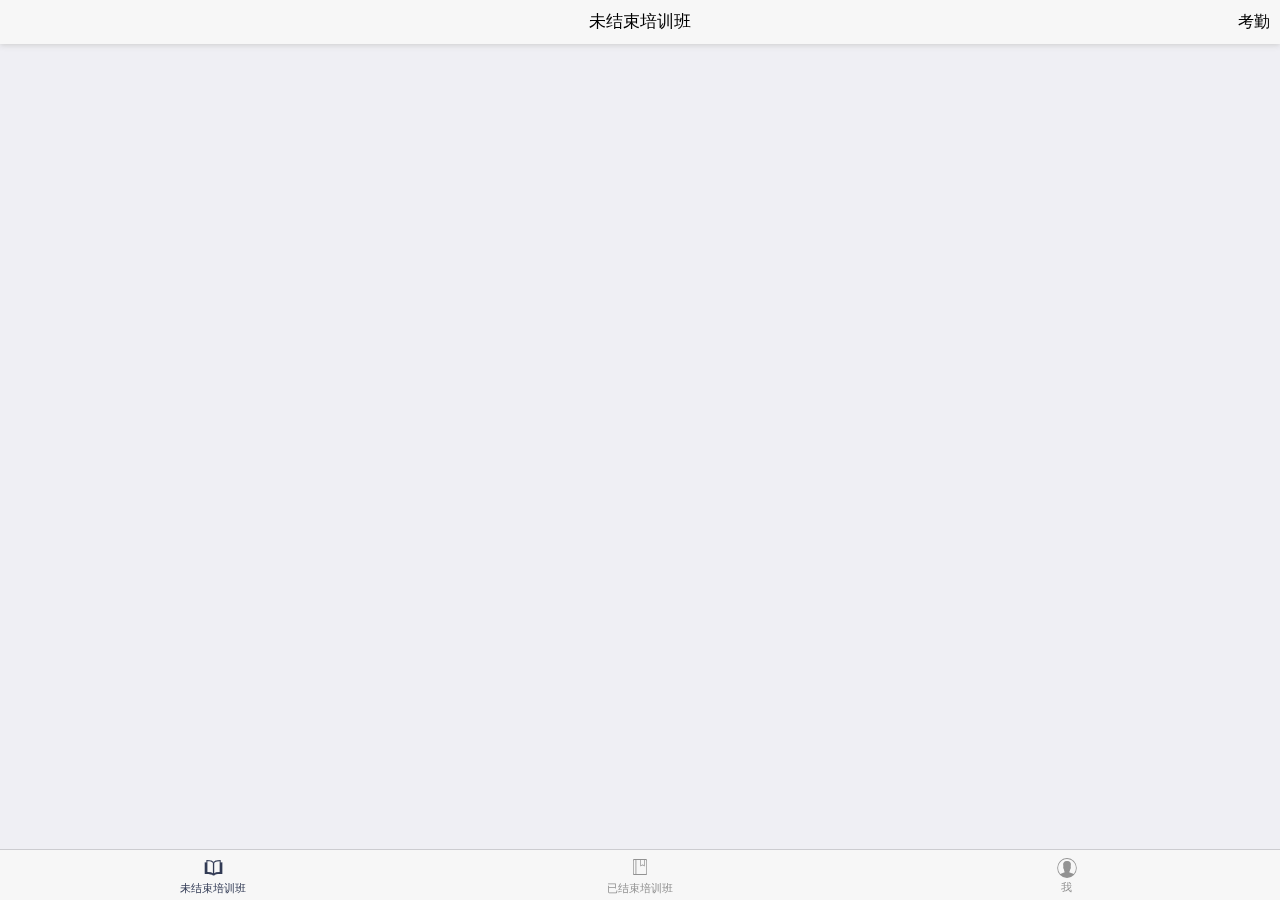
<file: shortTraining/index.html>
<!DOCTYPE html>
<html>

	<head>
		<meta charset="utf-8">
		<meta name="viewport" content="width=device-width,initial-scale=1,minimum-scale=1,maximum-scale=1,user-scalable=no" />
		<meta name="apple-mobile-web-app-capable" content="yes">
		<meta name="apple-mobile-web-app-status-bar-style" content="black">
		<title></title>
		<link href="css/mui.min.css" rel="stylesheet" />
		<link href="css/iconfont.css" rel="stylesheet" />
		<link href="css/style.css" rel="stylesheet" />
		<style>
			.mui-bar-nav .attendance-btn {
				color: #000;
			}
		</style>
	</head>
	

	<body>

		<header class="mui-bar mui-bar-nav">
			
			<h1 class="mui-title">未结束培训班</h1>
			<button id="qrCodeAttendance" class="attendance-btn mui-pull-right mui-btn-link">考勤</button>
		</header>
		<nav class="mui-bar mui-bar-tab">
			<a class="mui-tab-item mui-active" href="ingCourseList">
				<span class="mui-icon iconfont icon-book"></span>
				<span class="mui-tab-label">未结束培训班</span>
			</a>

			<a class="mui-tab-item" href="endCourseList">
				<span class="mui-icon iconfont icon-book1"></span>
				<span class="mui-tab-label">已结束培训班</span>
			</a>
			
			<a class="mui-tab-item" href="user">
				<span class="mui-icon mui-icon-contact"></span>
				<span class="mui-tab-label">我</span>
			</a>
			
		</nav>
		<div class="mui-content">
		</div>

		<script src="js/mui.min.js"></script>
		<script src="js/common.js"></script>
		<script type="text/javascript" charset="utf-8">
			//打开考勤页面
			function openAttendancePage() {
				mui.openWindow({
					url: 'qrcode_scan.html',
					id: 'qrcode_scan',
					show: {
						aniShow: 'slide-out-bottom'
					},
					waiting: {
						autoShow: true, //自动显示等待框，默认为true
						title: '正在加载...' //等待对话框上显示的提示内容
					}
				});
			}
			
			mui.init({
				statusBarBackground: '#000'
			});
			
			mui.plusReady(function() {
				// 设置系统状态栏样式为浅色文字
				plus.navigator.setStatusBarStyle("UIStatusBarStyleBlackOpaque");
				var currentWebview = plus.webview.currentWebview();
				//创建未结束课程页面
				
				var ingCourseList = plus.webview.create("courseList.html", "ingCourseList", {
					top: '45px',
					bottom: '51px'
				});
				currentWebview.append(ingCourseList);
				//创建已结束课程页面
				var endCourseList = plus.webview.create("courseList.html", "endCourseList", {
					top: '45px',
					bottom: '51px'
				});
				endCourseList.hide();
				currentWebview.append(endCourseList);
				
				var user = plus.webview.create("user.html", "user", {
					top: '45px',
					bottom: '51px'
				});
				user.hide(); 
				currentWebview.append(user);
				
				//设置标题文字
				//绑定tab点击事件
				mui('.mui-bar-tab').on('tap', 'a', function(e) {
					var href = this.getAttribute('href');
					var a_href = mui('.mui-bar-tab .mui-active')[0].getAttribute('href');
					if (href == a_href) {
						return;
					}
					plus.webview.hide(a_href);
					mui('.mui-title')[0].innerText = this.querySelector('.mui-tab-label').innerText;
					plus.webview.show(href);
				});
				//绑定考勤按钮点击事件
				document.getElementById('qrCodeAttendance').addEventListener('tap', function(event) {
					openAttendancePage();
				});
			

		window.addEventListener('refresh', function(e) {  
        
        endCourseList.reload();
        user.reload();
        ingCourseList.reload();
        
   }) ;
	
			if(checkLoginStatus() == false){
				showLoginPage();
			}
			
			});
			
			
		</script>
	</body>

</html>
</file>
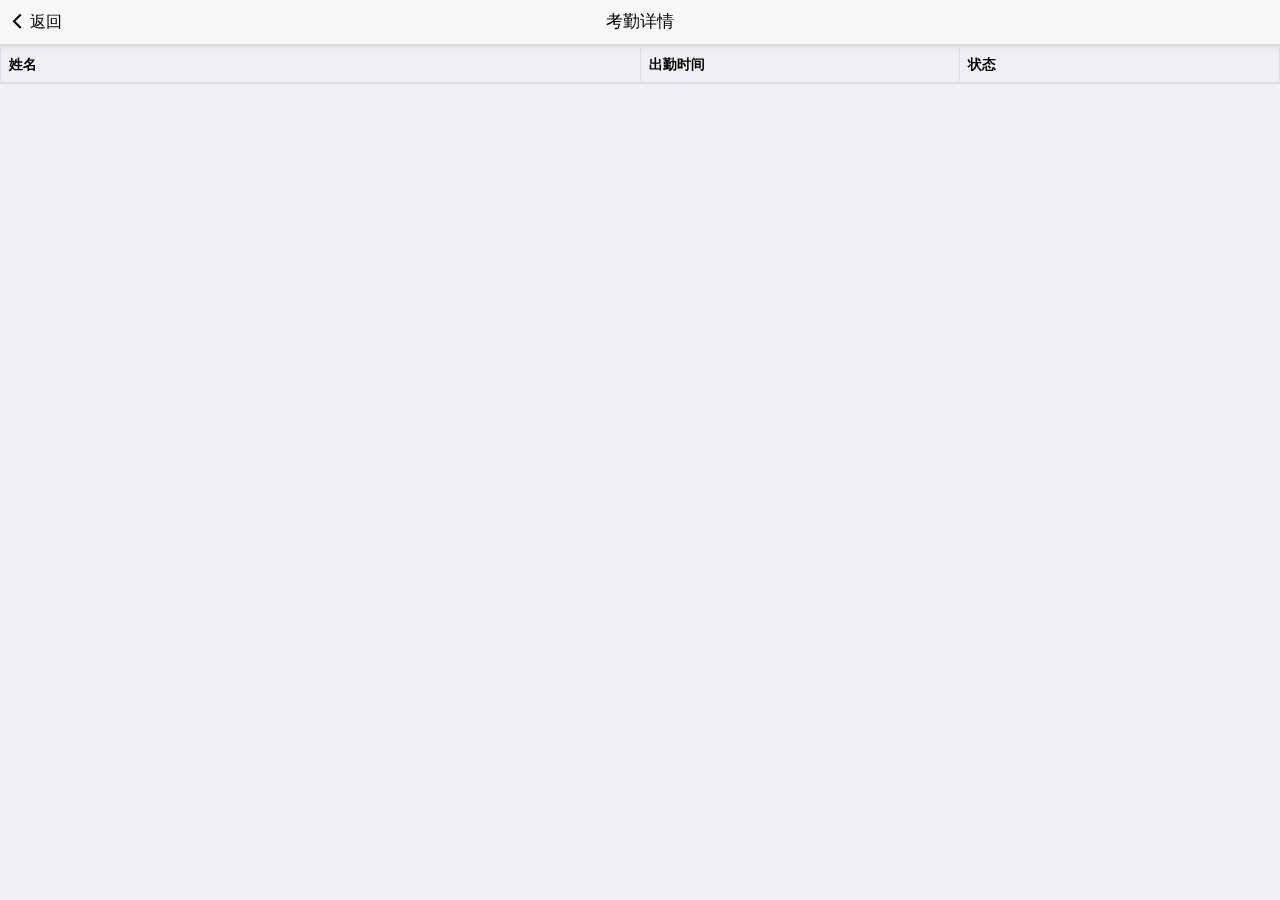
<file: shortTraining/attendanceDetail.html>
<!DOCTYPE html>
<html>

	<head>
		<meta charset="utf-8">
		<meta name="viewport" content="width=device-width,initial-scale=1,minimum-scale=1,maximum-scale=1,user-scalable=no" />
		<meta name="apple-mobile-web-app-capable" content="yes">
		<meta name="apple-mobile-web-app-status-bar-style" content="black">
		<title></title>
		<link href="css/mui.min.css" rel="stylesheet" />
		<link href="css/iconfont.css" rel="stylesheet" />
		<link href="css/style.css" rel="stylesheet" />
		<style>
			.mui-scroll-wrapper {
				top: 45px;
				padding-bottom: 40px;
			}
			
			.mui-bar-nav .mui-left {
				color: #000;
			}
			
			.mui-input-group {
				margin-top: 20px;
			}
			
			.mui-input-group:first-child {
				margin-top: 20px;
			}
			
			.mui-input-group label {
				width: 40%;
			}
			
			.mui-input-row label~input,
			.mui-input-row label~select,
			.mui-input-row label~textarea {
				width: 60%;
			}
			
			.mui-checkbox input[type=checkbox],
			.mui-radio input[type=radio] {
				top: 6px;
			}
			
			.mui-content-padded {
				margin-top: 20px;
				margin-bottom: 20px;
			}
			
			.mui-btn {
				padding: 10px;
			}
			
			table {
				background-color: transparent;
			}
			
			caption {
				padding-top: 8px;
				padding-bottom: 8px;
				color: #777777;
				text-align: left;
			}
			
			th {
				text-align: left;
			}
			
			.table {
				width: 100%;
				max-width: 100%;
				margin-bottom: 17px;
			}
			
			.table > thead > tr > th,
			.table > tbody > tr > th,
			.table > tfoot > tr > th,
			.table > thead > tr > td,
			.table > tbody > tr > td,
			.table > tfoot > tr > td {
				padding: 8px;
				line-height: 1.42857143;
				vertical-align: top;
				border-top: 1px solid #dddddd;
			}
			
			.table > thead > tr > th {
				vertical-align: bottom;
				border-bottom: 2px solid #dddddd;
			}
			
			.table > caption + thead > tr:first-child > th,
			.table > colgroup + thead > tr:first-child > th,
			.table > thead:first-child > tr:first-child > th,
			.table > caption + thead > tr:first-child > td,
			.table > colgroup + thead > tr:first-child > td,
			.table > thead:first-child > tr:first-child > td {
				border-top: 0;
			}
			
			.table > tbody + tbody {
				border-top: 2px solid #dddddd;
			}
			
			.table .table {
				background-color: #ffffff;
			}
			
			.table-condensed > thead > tr > th,
			.table-condensed > tbody > tr > th,
			.table-condensed > tfoot > tr > th,
			.table-condensed > thead > tr > td,
			.table-condensed > tbody > tr > td,
			.table-condensed > tfoot > tr > td {
				padding: 5px;
			}
			
			.table-bordered {
				border: 1px solid #dddddd;
			}
			
			.table-bordered > thead > tr > th,
			.table-bordered > tbody > tr > th,
			.table-bordered > tfoot > tr > th,
			.table-bordered > thead > tr > td,
			.table-bordered > tbody > tr > td,
			.table-bordered > tfoot > tr > td {
				border: 1px solid #dddddd;
			}
			
			.table-bordered > thead > tr > th,
			.table-bordered > thead > tr > td {
				border-bottom-width: 2px;
			}
			
			.table-striped > tbody > tr:nth-of-type(odd) {
				background-color: #f9f9f9;
			}
			
			.table-hover > tbody > tr:hover {
				background-color: #f5f5f5;
			}
			
			table col[class*="col-"] {
				position: static;
				float: none;
				display: table-column;
			}
			
			table td[class*="col-"],
			table th[class*="col-"] {
				position: static;
				float: none;
				display: table-cell;
			}
			
			.table > thead > tr > td.active,
			.table > tbody > tr > td.active,
			.table > tfoot > tr > td.active,
			.table > thead > tr > th.active,
			.table > tbody > tr > th.active,
			.table > tfoot > tr > th.active,
			.table > thead > tr.active > td,
			.table > tbody > tr.active > td,
			.table > tfoot > tr.active > td,
			.table > thead > tr.active > th,
			.table > tbody > tr.active > th,
			.table > tfoot > tr.active > th {
				background-color: #f5f5f5;
			}
			
			.table-hover > tbody > tr > td.active:hover,
			.table-hover > tbody > tr > th.active:hover,
			.table-hover > tbody > tr.active:hover > td,
			.table-hover > tbody > tr:hover > .active,
			.table-hover > tbody > tr.active:hover > th {
				background-color: #e8e8e8;
			}
			
			.table > thead > tr > td.success,
			.table > tbody > tr > td.success,
			.table > tfoot > tr > td.success,
			.table > thead > tr > th.success,
			.table > tbody > tr > th.success,
			.table > tfoot > tr > th.success,
			.table > thead > tr.success > td,
			.table > tbody > tr.success > td,
			.table > tfoot > tr.success > td,
			.table > thead > tr.success > th,
			.table > tbody > tr.success > th,
			.table > tfoot > tr.success > th {
				background-color: #dff0d8;
			}
			
			.table-hover > tbody > tr > td.success:hover,
			.table-hover > tbody > tr > th.success:hover,
			.table-hover > tbody > tr.success:hover > td,
			.table-hover > tbody > tr:hover > .success,
			.table-hover > tbody > tr.success:hover > th {
				background-color: #d0e9c6;
			}
			
			.table > thead > tr > td.info,
			.table > tbody > tr > td.info,
			.table > tfoot > tr > td.info,
			.table > thead > tr > th.info,
			.table > tbody > tr > th.info,
			.table > tfoot > tr > th.info,
			.table > thead > tr.info > td,
			.table > tbody > tr.info > td,
			.table > tfoot > tr.info > td,
			.table > thead > tr.info > th,
			.table > tbody > tr.info > th,
			.table > tfoot > tr.info > th {
				background-color: #d9edf7;
			}
			
			.table-hover > tbody > tr > td.info:hover,
			.table-hover > tbody > tr > th.info:hover,
			.table-hover > tbody > tr.info:hover > td,
			.table-hover > tbody > tr:hover > .info,
			.table-hover > tbody > tr.info:hover > th {
				background-color: #c4e3f3;
			}
			
			.table > thead > tr > td.warning,
			.table > tbody > tr > td.warning,
			.table > tfoot > tr > td.warning,
			.table > thead > tr > th.warning,
			.table > tbody > tr > th.warning,
			.table > tfoot > tr > th.warning,
			.table > thead > tr.warning > td,
			.table > tbody > tr.warning > td,
			.table > tfoot > tr.warning > td,
			.table > thead > tr.warning > th,
			.table > tbody > tr.warning > th,
			.table > tfoot > tr.warning > th {
				background-color: #fcf8e3;
			}
			
			.table-hover > tbody > tr > td.warning:hover,
			.table-hover > tbody > tr > th.warning:hover,
			.table-hover > tbody > tr.warning:hover > td,
			.table-hover > tbody > tr:hover > .warning,
			.table-hover > tbody > tr.warning:hover > th {
				background-color: #faf2cc;
			}
			
			.table > thead > tr > td.danger,
			.table > tbody > tr > td.danger,
			.table > tfoot > tr > td.danger,
			.table > thead > tr > th.danger,
			.table > tbody > tr > th.danger,
			.table > tfoot > tr > th.danger,
			.table > thead > tr.danger > td,
			.table > tbody > tr.danger > td,
			.table > tfoot > tr.danger > td,
			.table > thead > tr.danger > th,
			.table > tbody > tr.danger > th,
			.table > tfoot > tr.danger > th {
				background-color: #f2dede;
			}
			
			.table-hover > tbody > tr > td.danger:hover,
			.table-hover > tbody > tr > th.danger:hover,
			.table-hover > tbody > tr.danger:hover > td,
			.table-hover > tbody > tr:hover > .danger,
			.table-hover > tbody > tr.danger:hover > th {
				background-color: #ebcccc;
			}
		</style>
	</head>

	<body>

		<header class="mui-bar mui-bar-nav">
			<button type="button" class="mui-left mui-action-back mui-btn  mui-btn-link mui-btn-nav mui-pull-left">
				<span class="mui-icon mui-icon-left-nav"></span> 返回
			</button>
			<h1 class="mui-title">考勤详情</h1>
		</header>

		<div class="mui-content">
			<div class="mui-scroll-wrapper">
				<div class="mui-scroll">
					<table class="table table-bordered">
						<thead>
							<tr>
								<th style="width:50%; font-size:14px;">姓名</th>
								<th style="width:25%; font-size:14px;">出勤时间</th>
								<th style="width:25%; font-size:14px;">状态</th>
							</tr>
						</thead>
						<tbody>

						</tbody>
					</table>
				</div>
			</div>
		</div>

		<script src="js/mui.min.js"></script>
		<script src="js/jquery-1.11.3.js"></script>
		<script src="js/common.js"></script>
		<script type="text/javascript" charset="utf-8">
			//我的考核
			
			var issignIn = true;
			
			function loadAttendance(attendanceId, courseId) {
				plus.nativeUI.showWaiting();
				ajax({
					url: '/training/attendance/detail/' + courseId + '/' + attendanceId,
					type: 'GET',
					success: function(json) {
						plus.nativeUI.closeWaiting();
						if (ajaxSuccess(json)) {
							$('table tbody').empty();
							for (var i = 0; i < json.data.length; i++) {
								
								var status = json.data[i].status;
								var time = '';
								if ('缺席' == status) {
									status ='<button type="button" class="mui-btn mui-btn-royal mui-btn-outlined" courseIdd = "' + json.data[i].userId + '" >缺席</button>'
									
								}
								else{
									time = util_dateFormat(new Date(json.data[i].createTime), 'hh:mm');
								}
								var tr = '<tr><td style="font-size:14px;">' + json.data[i].userName + '</td><td style="font-size:14px;">' + time + '</td><td style="font-size:14px;">' + status + '</td></tr>';
								
								$('table tbody').append(tr);
								mui('.mui-scroll-wrapper').scroll().scrollTo(0, 0, 0); //100毫秒滚动到顶
							}
						} else {
							plus.nativeUI.toast('操作失败，请稍后再试');
						}
					},
					error: function(xhr, type, errorThrown) {
						plus.nativeUI.closeWaiting();
						plus.nativeUI.toast('操作失败，请稍后再试');
					}
				});
			}
			mui.init({
				statusBarBackground: '#000',
				beforeback: function(){
					//获得列表界面的webview
					var storage1 =window.localStorage;
					var signIn = storage1.getItem("isSignIn");
					
					if(storage1 && signIn == "ref"){
				    storage1.removeItem("isSignIn");
				    
					var list = plus.webview.currentWebview().opener();
					//触发列表界面的自定义事件（refresh）,从而进行数据刷新
					mui.fire(list,'refreshToCourse');
					//返回true，继续页面关闭逻辑
					return true;
					
				}
				
				}
			});
			mui.plusReady(function() {
				var current = plus.webview.currentWebview();
				loadAttendance(current.attendanceId, current.courseId);
				
				mui(document.body).on('tap', '.mui-btn-outlined', function() {
					var idss = this.getAttribute("courseIdd");
					
					var btnArray = ['否', '是'];
   					mui.confirm("是否替该学生签到?","签到",btnArray,function(e){
   						
   						if (e.index == 1) {	 
   							
   							plus.nativeUI.showWaiting();
   							var attendanceRecord = {
								userId: idss,
								attendanceId: current.attendanceId
								};
   					ajax({
					url: '/training/attendance/addAttendanceRecord',
					type: 'POST',
					contentType: 'application/json',
					data: JSON.stringify(attendanceRecord),
					success: function(json) {
						plus.nativeUI.closeWaiting();
						if (ajaxSuccess(json)) {
							
							window.localStorage.setItem("isSignIn","ref");
							current.reload();
							plus.nativeUI.toast('登记成功');
							
						} else if (json.code == '10008') {
							plus.nativeUI.toast('您已经登记过了');
						} else if (json.code == '10009') {
							plus.nativeUI.toast('没到考勤时间或考勤时间已过');
						} else {
							plus.nativeUI.toast('操作失败，请稍后再试');
						}
					},
					error: function(xhr, type, errorThrown) {
						plus.nativeUI.closeWaiting();
						plus.nativeUI.toast('操作失败，请稍后再试');
					}
				});
				}
   									});
								});
				
			});

		</script>
	</body>

</html>
</file>
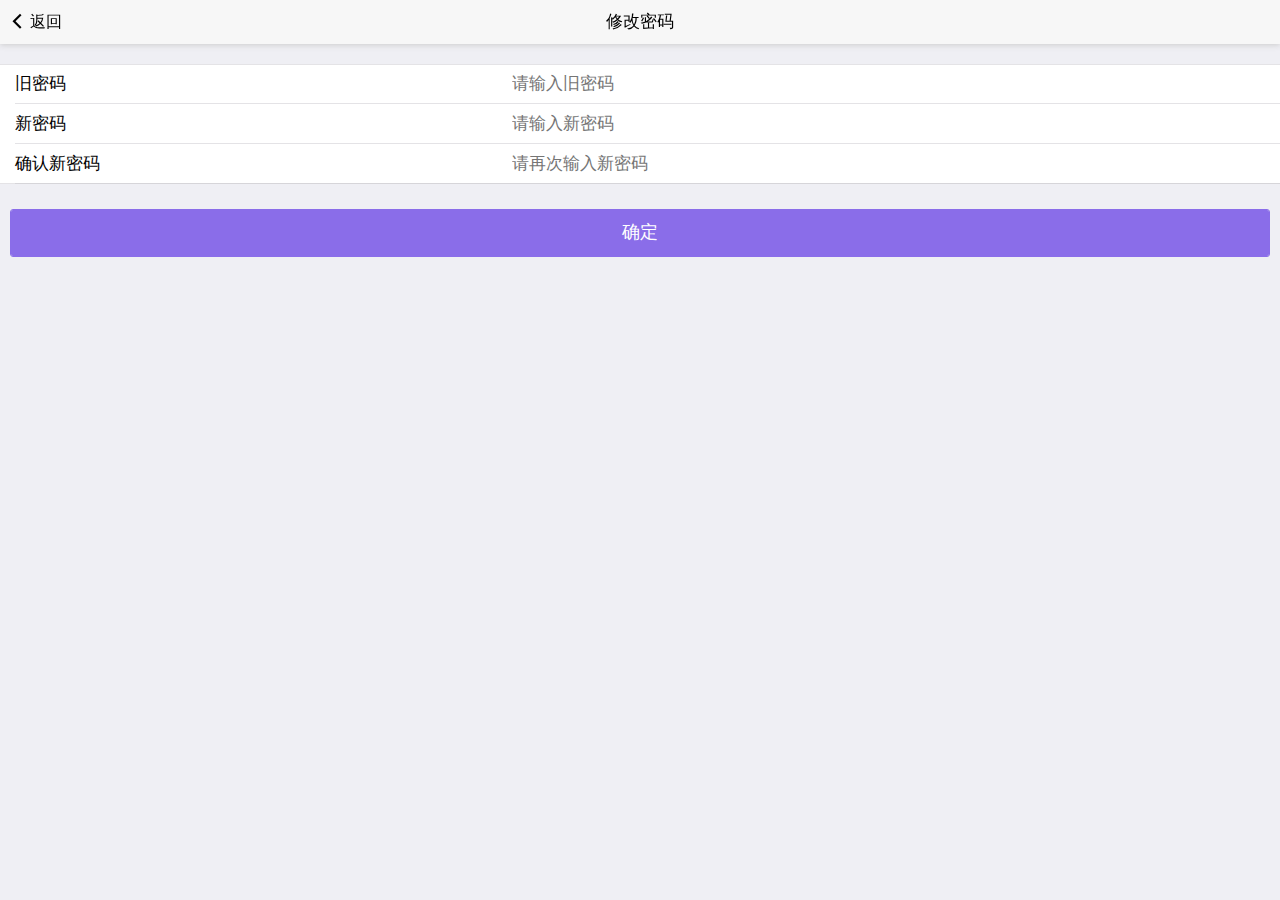
<file: shortTraining/changePwd.html>
<!DOCTYPE html>
<html>

	<head>
		<meta charset="utf-8">
		<meta name="viewport" content="width=device-width,initial-scale=1,minimum-scale=1,maximum-scale=1,user-scalable=no" />
		<meta name="apple-mobile-web-app-capable" content="yes">
		<meta name="apple-mobile-web-app-status-bar-style" content="black">
		<title></title>
		<link href="css/mui.min.css" rel="stylesheet" />
		<link href="css/iconfont.css" rel="stylesheet" />
		<link href="css/style.css" rel="stylesheet" />
		<style>
			.mui-bar-nav .mui-left {
				color: #000;
			}
			
			.mui-input-group {
				margin-top: 20px;
			}
			
			.mui-input-group:first-child {
				margin-top: 20px;
			}
			
			.mui-input-group label {
				width: 40%;
			}
			
			.mui-input-row label~input,
			.mui-input-row label~select,
			.mui-input-row label~textarea {
				width: 60%;
			}
			
			.mui-checkbox input[type=checkbox],
			.mui-radio input[type=radio] {
				top: 6px;
			}
			
			.mui-content-padded {
				margin-top: 25px;
			}
			
			.mui-btn {
				padding: 10px;
			}
		</style>
	</head>

	<body>

		<header class="mui-bar mui-bar-nav">
			<button type="button" class="mui-left mui-action-back mui-btn  mui-btn-link mui-btn-nav mui-pull-left">
				<span class="mui-icon mui-icon-left-nav"></span> 返回
			</button>
			<h1 class="mui-title">修改密码</h1>
		</header>

		<div class="mui-content">
			<form id='login-form' class="mui-input-group">
				<div class="mui-input-row">
					<label>旧密码</label>
					<input id='oldPwd' type="password" class="mui-input-clear mui-input" placeholder="请输入旧密码">
				</div>
				<div class="mui-input-row">
					<label>新密码</label>
					<input id='newPwd' type="password" class="mui-input-clear mui-input" placeholder="请输入新密码">
				</div>
				<div class="mui-input-row">
					<label>确认新密码</label>
					<input id='reNewPwd' type="password" class="mui-input-clear mui-input" placeholder="请再次输入新密码">
				</div>
			</form>
			<div class="mui-content-padded">
				<button id='changeBtn' class="mui-btn mui-btn-block mui-btn-royal">确定</button>
			</div>
		</div>

		<script src="js/mui.min.js"></script>
		<script src="js/jquery-1.11.3.js"></script>
		<script src="js/common.js"></script>
		<script type="text/javascript" charset="utf-8">
			//修改密码
			function changePwd() {
				var oldPwd = $('#oldPwd').val();
				var newPwd = $('#newPwd').val();
				var reNewPwd = $('#reNewPwd').val();
				if (oldPwd == '') {
					plus.ui.toast('请输入旧密码');
					return;
				}
				if (oldPwd == newPwd) {
					plus.ui.toast('新密码不能和旧密码一致');
					return;
				}
				if (newPwd == '') {
					plus.ui.toast('请输入新密码');
					return;
				}
				if (reNewPwd == '') {
					plus.ui.toast('请输入确认新密码');
					return;
				}
				if (newPwd != reNewPwd) {
					plus.ui.toast('两次输入新密码不一致');
					return;
				}
				plus.nativeUI.showWaiting();
				ajax({
					url: '/training/user/changePwd/' + getUserId(),
					type: 'POST',
					contentType: 'application/x-www-form-urlencoded',
					data: 'oldPwd=' + oldPwd + '&newPwd=' + newPwd + '&reNewPwd=' + reNewPwd,
					success: function(json, t, xhr) {
						plus.nativeUI.closeWaiting();
						if (ajaxSuccess(json)) {
							mui.back();
							var userWebView = plus.webview.getWebviewById('user.html');
							mui.fire(userWebView, 'logoutEvent');
						} else if (json.code == '10003') {
							plus.ui.toast('参数为空');
						} else if (json.code == '10006') {
							plus.ui.toast('两次输入新密码不一致');
						} else if (json.code == '10007') {
							plus.ui.toast('旧密码不正确');
						}
					},
					error: function(xhr, type, errorThrown) {
						plus.ui.toast('操作失败，请稍后再试');
					}
				});
			}
			mui.init({
				statusBarBackground: '#000'
			});
			mui.plusReady(function() {
				//修改密码按钮点击事件
				var changeBtn = document.getElementById('changeBtn');
				changeBtn.addEventListener('tap', function(event) {
					changePwd();
				});
			});
		</script>
	</body>

</html>
</file>
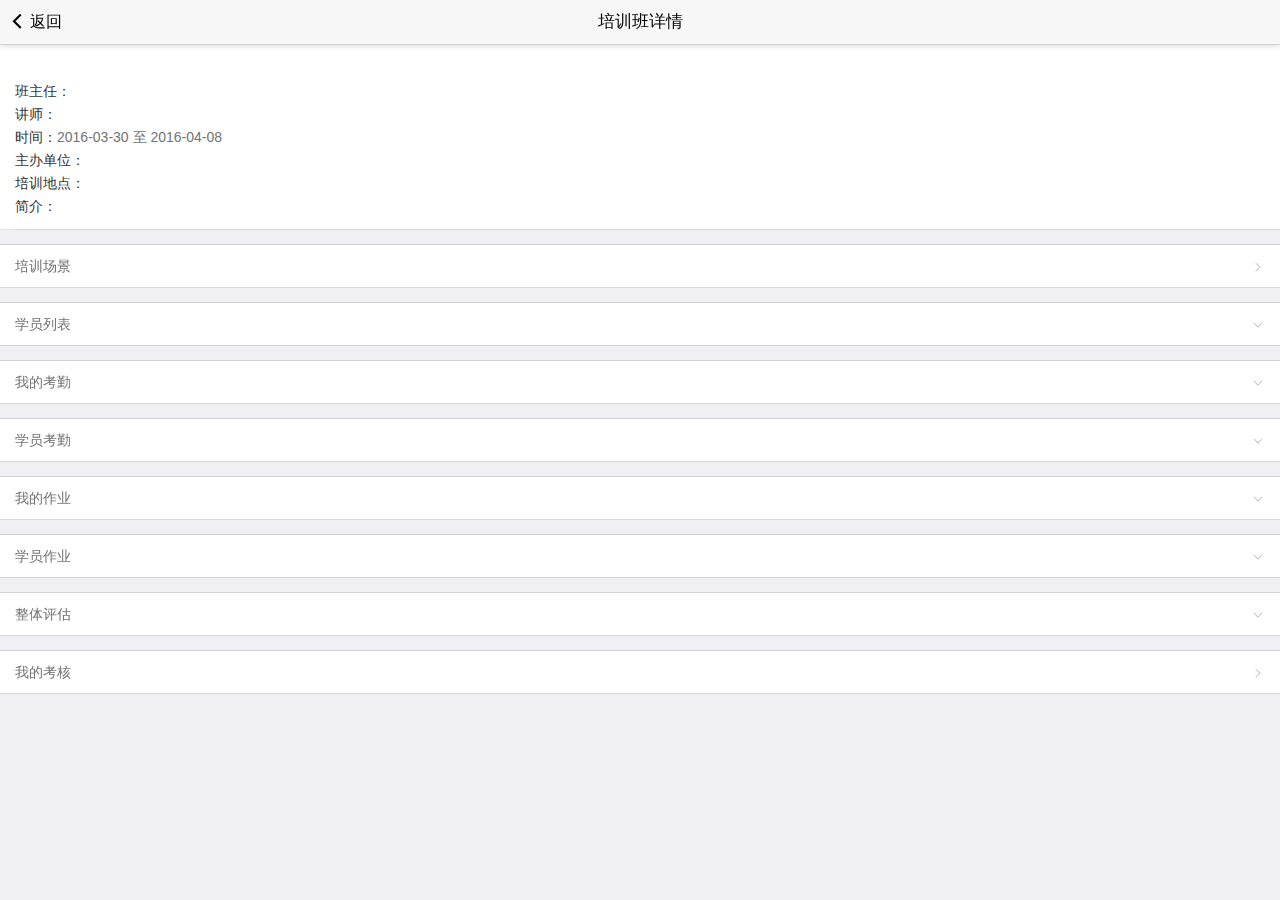
<file: shortTraining/course.html>
<!DOCTYPE html>
<html>

	<head>
		<meta charset="utf-8">
		<meta name="viewport" content="width=device-width,initial-scale=1,minimum-scale=1,maximum-scale=1,user-scalable=no" />
		<meta name="apple-mobile-web-app-capable" content="yes">
		<meta name="apple-mobile-web-app-status-bar-style" content="black">
		<title></title>
		<link href="css/mui.min.css" rel="stylesheet" />
		<link href="css/iconfont.css" rel="stylesheet" />
		<link href="css/font-awesome.min.css" rel="stylesheet">
		<link href="css/style.css" rel="stylesheet" />
		<style>
			.mui-scroll {
				top: 45px;
				padding-bottom: 50px;
			}
			
			.mui-bar-nav .mui-left {
				color: #000;
			}
			
			.course-name {
				color: #6179BF;
				font-size: 18px;
				padding: 0;
				margin: 0 0 7px 0;
			}
			
			.course-a {
				margin-bottom: 2px;
			}
			
			.course-a .course-l {
				display: table-cell;
				vertical-align: top;
				color: #333;
				white-space: nowrap;
			}
			
			.course-a .course-r {
				display: table-cell;
				vertical-align: top;
			}
			
			.course-imgs {
				margin: 0;
				padding: 0;
			}
			
			.course-imgs li {
				float: left;
				margin: 0;
				padding: 0 0 6px 6px;
				overflow: hidden;
				position: relative;
				text-align: center;
			}
			
			.course-imgs li img {
				width: 100%;
				height: 100%;
			}
			
			.course-imgs li .course-img-del {
				position: absolute;
				right: 0;
				top: 0;
				background: red;
				color: #fff;
				display: inline-block;
				border-radius: 50%;
				width: 20px;
				height: 20px;
				text-align: center;
				line-height: 20px;
				cursor: pointer;
				display: none;
			}
			
			.course-imgs li .course-img-add-btn,
			.course-imgs li .course-img-remove-btn {
				width: 100%;
				height: 100%;
				border: 1px solid #ddd;
				text-align: center;
				font-size: 20px;
				cursor: pointer;
				color: #323B55;
				position: relative;
			}
			
			.course-imgs li .course-img-add-btn:hover,
			.course-imgs li .course-img-remove-btn:hover {
				background: #f5f5f5;
			}
			
			.course-a .course-r .values {}
			
			.course-a .course-r .values i {
				color: #a9a9a9;
				font-size: 16px;
				line-height: 21px;
				cursor: pointer;
				margin-right: 2px;
			}
			
			.tv {
				position: relative;
				margin-top: 0;
				margin-bottom: 0;
				padding-left: 0;
				list-style: none;
				background-color: #fff;
			}
			
			.tv:before {
				position: absolute;
				right: 0;
				left: 0;
				height: 1px;
				content: '';
				-webkit-transform: scaleY(.5);
				transform: scaleY(.5);
				background-color: #c8c7cc;
				top: -1px;
			}
			
			.tv:after {
				position: absolute;
				right: 0;
				bottom: 0;
				left: 0;
				height: 1px;
				content: '';
				-webkit-transform: scaleY(.5);
				transform: scaleY(.5);
				background-color: #c8c7cc;
			}
			
			.tv .tvc {
				position: relative;
				overflow: hidden;
				padding: 11px 15px;
				-webkit-touch-callout: none;
				color: #737373;
				font-size: 14px;
			}
			
			.tv .tvc:after {
				position: absolute;
				right: 0;
				bottom: 0;
				left: 15px;
				height: 1px;
				content: '';
				-webkit-transform: scaleY(.5);
				transform: scaleY(.5);
				background-color: #c8c7cc;
			}
			
			.tv {
				margin-top: 15px;
			}
			
			.tvc {
				color: #737373;
				font-size: 14px;
			}
			
			.mui-preview-image.mui-fullscreen {
				position: fixed;
				z-index: 20;
				background-color: #000;
			}
			
			.mui-preview-header,
			.mui-preview-footer {
				position: absolute;
				width: 100%;
				left: 0;
				z-index: 10;
			}
			
			.mui-preview-header {
				height: 44px;
				top: 0;
			}
			
			.mui-preview-footer {
				height: 50px;
				bottom: 0px;
			}
			
			.mui-preview-header .mui-preview-indicator {
				display: block;
				line-height: 25px;
				color: #fff;
				text-align: center;
				margin: 15px auto 4;
				width: 70px;
				background-color: rgba(0, 0, 0, 0.4);
				border-radius: 12px;
				font-size: 16px;
			}
			
			.mui-preview-image {
				display: none;
				-webkit-animation-duration: 0.5s;
				animation-duration: 0.5s;
				-webkit-animation-fill-mode: both;
				animation-fill-mode: both;
			}
			
			.mui-preview-image.mui-preview-in {
				-webkit-animation-name: fadeIn;
				animation-name: fadeIn;
			}
			
			.mui-preview-image.mui-preview-out {
				background: none;
				-webkit-animation-name: fadeOut;
				animation-name: fadeOut;
			}
			
			.mui-preview-image.mui-preview-out .mui-preview-header,
			.mui-preview-image.mui-preview-out .mui-preview-footer {
				display: none;
			}
			
			.mui-zoom-scroller {
				position: absolute;
				display: -webkit-box;
				display: -webkit-flex;
				display: flex;
				-webkit-box-align: center;
				-webkit-align-items: center;
				align-items: center;
				-webkit-box-pack: center;
				-webkit-justify-content: center;
				justify-content: center;
				left: 0;
				right: 0;
				bottom: 0;
				top: 0;
				width: 100%;
				height: 100%;
				margin: 0;
				-webkit-backface-visibility: hidden;
			}
			
			.mui-zoom {
				-webkit-transform-style: preserve-3d;
				transform-style: preserve-3d;
			}
			
			.mui-slider .mui-slider-group .mui-slider-item img {
				width: auto;
				height: auto;
				max-width: 100%;
				max-height: 100%;
			}
			
			.mui-android-4-1 .mui-slider .mui-slider-group .mui-slider-item img {
				width: 100%;
			}
			
			.mui-android-4-1 .mui-slider.mui-preview-image .mui-slider-group .mui-slider-item {
				display: inline-table;
			}
			
			.mui-android-4-1 .mui-slider.mui-preview-image .mui-zoom-scroller img {
				display: table-cell;
				vertical-align: middle;
			}
			
			.mui-preview-loading {
				position: absolute;
				width: 100%;
				height: 100%;
				top: 0;
				left: 0;
				display: none;
			}
			
			.mui-preview-loading.mui-active {
				display: block;
			}
			
			.mui-preview-loading .mui-spinner-white {
				position: absolute;
				top: 50%;
				left: 50%;
				margin-left: -25px;
				margin-top: -25px;
				height: 50px;
				width: 50px;
			}
			
			.mui-preview-image img.mui-transitioning {
				-webkit-transition: -webkit-transform 0.5s ease, opacity 0.5s ease;
				transition: transform 0.5s ease, opacity 0.5s ease;
			}
			
			@-webkit-keyframes fadeIn {
				0% {
					opacity: 0;
				}
				100% {
					opacity: 1;
				}
			}
			
			@keyframes fadeIn {
				0% {
					opacity: 0;
				}
				100% {
					opacity: 1;
				}
			}
			
			@-webkit-keyframes fadeOut {
				0% {
					opacity: 1;
				}
				100% {
					opacity: 0;
				}
			}
			
			@keyframes fadeOut {
				0% {
					opacity: 1;
				}
				100% {
					opacity: 0;
				}
			}
			
			.tvc1 {
				position: relative;
				overflow: hidden;
				padding: 0 15px;
				-webkit-touch-callout: none;
				color: #737373;
				font-size: 14px;
			}
			
			.tvc1 .mui-table-view:before {
				background-color: #fff;
			}
			
			.attendance-cell {
				font-size: 13px;
				text-align: center;
				float: left;
			}
			
			.attendance-cell:first-child {
				width: 70%;
				text-align: left;
			}
			
			.attendance-cell:last-child {
				width: 30%;
			}
			
			.assessList {
				color: #737373;
			}
			
			.assessList li {
				list-style: none;
			}
			
			.assessList .assess-name {
				float: left;
				text-align: right;
				line-height: 43px;
				font-size: 14px;
			}
			
			.assessList .assess-val {
				float: left;
				margin-left: 5px;
			}
			
			.assessList .assess-val i {
				font-size: 20px;
				padding: 0 12px;
				line-height: 43px;
				display: block;
				float: left;
			}
			
			.assessList .assess-val i.hover {
				color: gold;
			}
		</style>
	</head>

	<body>
		<header class="mui-bar mui-bar-nav">
			<button type="button" class="mui-left mui-action-back mui-btn  mui-btn-link mui-btn-nav mui-pull-left">
				<span class="mui-icon mui-icon-left-nav"></span> 返回
			</button>
			<h1 class="mui-title">培训班详情</h1>
		</header>

		<div class="mui-content">
			<div class="mui-scroll-wrapper">
				<div class="mui-scroll">
					<!-- 基本信息 start-->
					<div class="tv" style="margin-top: 0;">
						<div class="tvc">
							<input id="courseId" type="hidden" value="">
							<h3 id="courseName" class="course-name">&nbsp;</h3>
							<div class="course-a" id="classAdviserCourseA">
								<div class="course-l">班主任：</div>
								<div class="course-r">
									<span id="classAdviser"></span>
								</div>
							</div>
							<div class="course-a" id="teacherCourseA">
								<div class="course-l">讲师：</div>
								<div class="course-r">
									<span id="teacher"></span>
								</div>
							</div>
							<div class="course-a">
								<div class="course-l">时间：</div>
								<div class="course-r">
									<span id="date">2016-03-30 至 2016-04-08</span>
								</div>
							</div>
							<div class="course-a">
								<div class="course-l">主办单位：</div>
								<div class="course-r">
									<span id="organizer"></span>
								</div>
							</div>
							<div class="course-a">
								<div class="course-l">培训地点：</div>
								<div class="course-r">
									<span id="addr"></span>
								</div>
							</div>
							<div class="course-a">
								<div class="course-l">简介：</div>
								<div class="course-r">
									<span id="description"></span>
								</div>
							</div>
						</div>
					</div>
					<!-- 基本信息 end-->

					<!-- 培训场景 start-->
					<div class="tv">
						<ul class="mui-table-view">
							<li class="mui-table-view-cell">
								<a id="courseImgBtn" class="mui-navigate-right" style="color: #737373; font-size: 14px;">培训场景</a>
							</li>
						</ul>
					</div>
					<!-- 培训场景 end-->

					<!-- 学员列表 start-->
					<div class="tv">
						<ul class="mui-table-view">
							<li class="mui-table-view-cell mui-collapse">
								<a class="mui-navigate-right" href="#" style="color: #737373; font-size: 14px;">学员列表</a>
								<ul id="students" class="mui-table-view mui-table-view-chevron">

								</ul>
							</li>
						</ul>
					</div>
					<!-- 学员列表 end-->

					<!-- 我的考勤 start-->
					<div class="tv">
						<ul class="mui-table-view">
							<li class="mui-table-view-cell mui-collapse">
								<a class="mui-navigate-right" href="#" style="color: #737373; font-size: 14px;">我的考勤</a>
								<ul id="userAttendances" class="mui-table-view mui-table-view-chevron">
								</ul>
							</li>
						</ul>
					</div>
					<!-- 我的考勤 end-->

					<!-- 学员考勤 start-->
					<div class="tv">
						<ul class="mui-table-view">
							<li class="mui-table-view-cell mui-collapse">
								<a class="mui-navigate-right" href="#" style="color: #737373; font-size: 14px;">学员考勤</a>
								<ul id="courseAttendances" class="mui-table-view mui-table-view-chevron">
								</ul>
							</li>
						</ul>
					</div>
					<!-- 学员考勤 end-->

					<!-- 我的作业 start-->
					<div class="tv">
						<ul class="mui-table-view">
							<li class="mui-table-view-cell mui-collapse">
								<a class="mui-navigate-right" href="#" style="color: #737373; font-size: 14px;">我的作业</a>
								<ul id="userHomeworks" class="mui-table-view mui-table-view-chevron">

								</ul>
							</li>
						</ul>
					</div>
					<!-- 我的作业 end-->

					<!-- 学员作业 start-->
					<div class="tv">
						<ul class="mui-table-view">
							<li class="mui-table-view-cell mui-collapse">
								<a class="mui-navigate-right" href="#" style="color: #737373; font-size: 14px;">学员作业</a>
								<ul id="courseHomeworks" class="mui-table-view mui-table-view-chevron">

								</ul>
							</li>
						</ul>
					</div>
					<!-- 学员作业 end-->

					<!-- 课程评估 start-->
					<div id="assessPanel" class="tv">
						<ul class="mui-table-view">
							<li class="mui-table-view-cell mui-collapse">
								<a class="mui-navigate-right" href="#" style="color: #737373; font-size: 14px;">整体评估</a>
								<ul class="mui-table-view mui-table-view-chevron assessList">
									<li class="mui-table-view-cell">
										<div class="assess-name">组织管理</div>
										<div class="assess-val" name="mgntVal">
											<i class="fa fa-star" value="1"></i>
											<i class="fa fa-star" value="2"></i>
											<i class="fa fa-star" value="3"></i>
											<i class="fa fa-star" value="4"></i>
											<i class="fa fa-star" value="5"></i>
										</div>
									</li>

									<li class="mui-table-view-cell">
										<div class="assess-name">培训质量</div>
										<div class="assess-val" name="courseVal">
											<i class="fa fa-star" value="1"></i>
											<i class="fa fa-star" value="2"></i>
											<i class="fa fa-star" value="3"></i>
											<i class="fa fa-star" value="4"></i>
											<i class="fa fa-star" value="5"></i>
										</div>
									</li>

									<li class="mui-table-view-cell">
										<div class="assess-name">师资队伍</div>
										<div class="assess-val" name="teacherVal">
											<i class="fa fa-star" value="1"></i>
											<i class="fa fa-star" value="2"></i>
											<i class="fa fa-star" value="3"></i>
											<i class="fa fa-star" value="4"></i>
											<i class="fa fa-star" value="5"></i>
										</div>
									</li>
									
									<li class="mui-table-view-cell">
										<div class="assess-name">办学方针</div>
										<div class="assess-val" name="bxfzVal">
											<i class="fa fa-star" value="1"></i>
											<i class="fa fa-star" value="2"></i>
											<i class="fa fa-star" value="3"></i>
											<i class="fa fa-star" value="4"></i>
											<i class="fa fa-star" value="5"></i>
										</div>
									</li>
									
									<li class="mui-table-view-cell">
										<div class="assess-name">学风建设</div>
										<div class="assess-val" name="xfjsVal">
											<i class="fa fa-star" value="1"></i>
											<i class="fa fa-star" value="2"></i>
											<i class="fa fa-star" value="3"></i>
											<i class="fa fa-star" value="4"></i>
											<i class="fa fa-star" value="5"></i>
										</div>
									</li>
									
									<li class="mui-table-view-cell">
										<div class="assess-name">基础设施（住宿饮食）</div>
										<div class="assess-val" name="jcssVal">
											<i class="fa fa-star" value="1"></i>
											<i class="fa fa-star" value="2"></i>
											<i class="fa fa-star" value="3"></i>
											<i class="fa fa-star" value="4"></i>
											<i class="fa fa-star" value="5"></i>
										</div>
									</li>
								</ul>
							</li>
						</ul>
					</div>
					<!-- 课程评估 end-->

					<!-- 讲师评估 start-->
					<div id="teacherAssess">
					</div>
					<!-- 讲师评估 end-->

					<!-- 我的考核 start-->
					<div class="tv">
						<ul class="mui-table-view">
							<li class="mui-table-view-cell">
								<a id="myScore" class="mui-navigate-right" style="color: #737373; font-size: 14px;">我的考核</a>
							</li>
						</ul>
					</div>
					<!-- 我的考核 end-->

				</div>
				<!--  .mui-scroll end -->
			</div>
		</div>

		<script src="js/mui.min.js"></script>
		<script src="js/jquery-1.11.3.js"></script>
		<script src="js/mui.zoom.js"></script>
		<script src="js/mui.previewimage.js"></script>
		<script src="js/common.js"></script>
		<script type="text/javascript" charset="utf-8">
			//设置课程信息
			function setCourseInfo(course, teachers) {
				//设置班主任
				var classAdviser = '';
				if(course.classAdviserName && course.classAdviserName != '') {
					classAdviser += course.classAdviserName;
				}
				if(course.classAdviserMobile && course.classAdviserMobile != '') {
					classAdviser += '，<i class="fa fa-phone"></i><a href="tel:' + course.classAdviserMobile + '">' + course.classAdviserMobile + '</a> ';
				}
				$('#classAdviser').html(classAdviser);
				//设置任课老师
				var teacher = '';
				if(teachers && teachers.length > 0) {
					for(var i = 0; i < teachers.length; i++) {
						if(!teachers[i].user) {
							continue;
						}
						teacher += teachers[i].user.name;
						if(i < teachers.length - 1) {
							teacher += '、';
						}
					}
				}
				$('#teacher').html(teacher);
				//时间
				var date = ''
				if(course.startTime && course.startTime != '') {
					date += course.startTime.split(' ')[0];
				}
				if(course.endTime && course.endTime != '') {
					date += ' 至 ' + course.endTime.split(' ')[0];
				}
				$('#date').html(date);
				//地点
				var addr = ''
				if(course.addr && course.addr != '') {
					addr = course.addr;
				}
				$('#addr').html(addr);
				//主办单位
				var organizer = ''
				if(course.organizer && course.organizer != '') {
					organizer = course.organizer;
				}
				$('#organizer').html(organizer);
				//简介
				var description = '';
				if(course.description && course.description != '') {
					description = course.description;
				}
				$('#description').html(description);
			}
			//设置课程图片
			function setCoursePhotos(photos, user) {
				var ul = $('.course-imgs');
				var w = ul.parent().width() / 4;
				if(photos && photos.length > 0) {
					for(var i = 0; i < photos.length; i++) {
						var li = '<li photoId="' + photos[i].id + '" style="width:' + w + 'px; height:' + w + 'px;"><img src="' + HOST + '/training/filesys/download/' + photos[i].fileId + '?thumb" data-preview-src="" data-preview-group="1" ><span class="course-img-del" onclick="delCourseImg(this)"><i class="fa fa-minus"></i></span></li>';
						ul.append(li);
						
					}
				}
				if(user.type == '0' || user.type == '2') {
					ul.append('<li style="width:' + w + 'px; height:' + w + 'px;"><div class="course-img-add-btn" style="line-height: ' + (w - 6) + 'px;"><i class="fa fa-plus"></i></div></li>');
					ul.append('<li style="width:' + w + 'px; height:' + w + 'px;"><div class="course-img-remove-btn" style="line-height: ' + (w - 6) + 'px;"><i class="fa fa-minus"></i></div></li>');
				}
				mui.previewImage();
			}
			//设置课程评估
			function setAssesses(user, courseAssessesMap, course) {
				if(user.type == '0' || user.type == '2' || user.type == '3') {
					$.each($('#assessPanel li .assess-val'), function(i, n) {
						$(this).empty();
						var a_name = $(this).attr('name');
						var num = 0;
						var val = 0;
						
						if('mgntVal' == a_name) {
							num = course.mgntValCount;
							val = course.mgntVal;
						} else if('courseVal' == a_name) {
							num = course.courseValCount;
							val = course.courseVal;
						} else if('teacherVal' == a_name) {
							num = course.teacherValCount;
							val = course.teacherVal;
						} else if('bxfzVal' == a_name) {
							num = course.bxfzValCount;
							val = course.bxfzVal;
						}else if('xfjsVal' == a_name) {
							num = course.xfjsValCount;
							val = course.xfjsVal;
						} else {
							num = course.jcssValCount;
							val = course.jcssVal;
						}
						var avg = 0;
						if(num > 0) {
							avg = val / num;
						}
						var fix = avg.toFixed(1) + '';
						if(fix.indexOf('.0') != -1) {
							fix = fix.substring(0, fix.indexOf('.0'));
						}
						$(this).append('<span style="line-height: 43px; font-size: 14px;">：<span style="color: #FFB270;">' + num + '</span>人评估，平均<span style="color: #FFB270;">' + fix + '</span>星</span>')
					});
				} else {
					$.each($('#assessPanel li .assess-val'), function(i, n) {
						$(this).empty();
						$(this).append('<i class="fa fa-star" value="1"></i><i class="fa fa-star" value="2"></i><i class="fa fa-star" value="3"></i><i class="fa fa-star" value="4"></i><i class="fa fa-star" value="5"></i>');
					});
					$.each(courseAssessesMap, function(i, n) {
						$('#assessPanel li .assess-val[name="' + i + '"] i:lt(' + n + ')').addClass('hover');
					});
				}
			}
			//老师评估
			function setTeacherAssesses(user, teachers, teacherAssessMap) {
				if(!teachers || teachers.length < 1) {
					return;
				}
				if(user.type == '0' || user.type == '2' || user.type == '3') {
					for(var i = 0; i < teachers.length; i++) {
						if(!teacherAssessMap[teachers[i].user.id]) {
							continue;
						}
						var html = '<div class="tv">';
						html += '	<ul class="mui-table-view">';
						html += '		<li class="mui-table-view-cell mui-collapse">';
						html += '			<a class="mui-navigate-right" href="#" style="color: #737373; font-size: 14px;">' + teachers[i].user.name + '评估</a>';
						html += '			<ul class="mui-table-view mui-table-view-chevron assessList">';
						for(var j = 0; j < teacherAssessMap[teachers[i].user.id].length; j++) {
							var item = teacherAssessMap[teachers[i].user.id][j];
							html += '<li class="mui-table-view-cell">';
							html += '	<div class="assess-name">' + item.teacherAssessItem.name + '</div>';
							html += '	<div class="assess-val" teacherId="' + teachers[i].user.id + '" itemId="' + item.teacherAssessItem.id + '" assessId="' + (item.teacherAssess ? item.teacherAssess.id : '') + '">';
							var num = 0;
							var val = 0;
							if(item.teacherAssess) {
								num = item.teacherAssess.count;
								val = item.teacherAssess.value;
							}
							var avg = 0;
							if(num > 0) {
								avg = val / num;
							}
							var fix = avg.toFixed(1) + '';
							if(fix.indexOf('.0') != -1) {
								fix = fix.substring(0, fix.indexOf('.0'));
							}
							html += '<span style="line-height: 43px; font-size: 14px;">：<span style="color: #FFB270;">' + num + '</span>人评估，平均<span style="color: #FFB270;">' + fix + '</span>星</span>';
							html += '	</div>';
							html += '</li>';
						}
						html += '			</ul>';
						html += '		</li>';
						html += '	</ul>';
						html += '</div>';
						$('#teacherAssess').append(html);
					}
				} else {
					for(var i = 0; i < teachers.length; i++) {
						var html = '<div class="tv">';
						html += '	<ul class="mui-table-view">';
						html += '		<li class="mui-table-view-cell mui-collapse">';
						html += '			<a class="mui-navigate-right" href="#" style="color: #737373; font-size: 14px;">' + teachers[i].user.name + '评估</a>';
						html += '			<ul class="mui-table-view mui-table-view-chevron assessList">';
						for(var j = 0; j < teacherAssessMap[teachers[i].user.id].length; j++) {
							var item = teacherAssessMap[teachers[i].user.id][j];
							html += '<li class="mui-table-view-cell">';
							html += '	<div class="assess-name">' + item.teacherAssessItem.name + '</div>';
							html += '	<div class="assess-val" teacherId="' + teachers[i].user.id + '" itemId="' + item.teacherAssessItem.id + '" assessId="' + (item.teacherAssess ? item.teacherAssess.id : '') + '">';
							html += '		<i class="fa fa-star ' + (item.teacherAssessRecord && item.teacherAssessRecord.val > 0 ? 'hover' : '') + '" value="1"></i>';
							html += '		<i class="fa fa-star ' + (item.teacherAssessRecord && item.teacherAssessRecord.val > 1 ? 'hover' : '') + '" value="2"></i>';
							html += '		<i class="fa fa-star ' + (item.teacherAssessRecord && item.teacherAssessRecord.val > 2 ? 'hover' : '') + '" value="3"></i>';
							html += '		<i class="fa fa-star ' + (item.teacherAssessRecord && item.teacherAssessRecord.val > 3 ? 'hover' : '') + '" value="4"></i>';
							html += '		<i class="fa fa-star ' + (item.teacherAssessRecord && item.teacherAssessRecord.val > 4 ? 'hover' : '') + '" value="5"></i>';
							html += '	</div>';
							html += '</li>';
						}
						html += '			</ul>';
						html += '		</li>';
						html += '	</ul>';
						html += '</div>';
						$('#teacherAssess').append(html);
					}
				}
			}
			//设置我的考勤
			function setAttendances(attendances, user) {
				if(user.type != '1') {
					$('#userAttendances').parent().parent().parent().hide();
					$('#courseAttendances').parent().parent().parent().show();
					if(attendances && attendances.length > 0) {
						for(var i = 0; i < attendances.length; i++) {
							var startTime = attendances[i].startTime.split(' ')[1];
							startTime = startTime.substring(0, 5);
							var endTime = attendances[i].endTime.split(' ')[1];
							endTime = endTime.substring(0, 5);
							var status = attendances[i].checkCount + '人出勤';
							var li = '';
							li += '<li attendanceId="' + attendances[i].id + '" class="mui-table-view-cell">';
							li += '    <div class="attendance-cell">';
							li += '    		<p>' + dateFormat(new Date(attendances[i].date), 'yyyy-MM-dd') + '，' + attendances[i].week + '，' + startTime + '-' + endTime + '</p>';
							li += '    </div>';
							li += '    <div class="attendance-cell">'
							li += '    		<p>' + status + '</p>';
							li += '    </div>';
							li += '</li>';
							$('#courseAttendances').append(li);
						}
					} else {
						var li = '';
						li += '<li class="mui-table-view-cell">';
						li += '    <div class="attendance-cell">';
						li += '    		<p>暂无</p>';
						li += '    </div>';
						li += '</li>';
						$('#courseAttendances').append(li);
					}
				} else {
					$('#userAttendances').parent().parent().parent().show();
					$('#courseAttendances').parent().parent().parent().hide();
					if(attendances && attendances.length > 0) {
						for(var i = 0; i < attendances.length; i++) {
							var startTime = attendances[i].startTime.split(' ')[1];
							startTime = startTime.substring(0, 5);
							var endTime = attendances[i].endTime.split(' ')[1];
							endTime = endTime.substring(0, 5);
							var status = '<span style="color: red;">未签到</span>';
							if(attendances[i].status == '1') {
								status = '已到';
							}
							var li = '';
							li += '<li class="mui-table-view-cell">';
							li += '    <div class="attendance-cell">';
							li += '    		<p>' + dateFormat(new Date(attendances[i].date), 'yyyy-MM-dd') + '，' + attendances[i].week + '，' + startTime + '-' + endTime + '</p>';
							li += '    </div>';
							li += '    <div class="attendance-cell">'
							li += '    		<p>' + status + '</p>';
							li += '    </div>';
							li += '</li>';
							$('#userAttendances').append(li);
						}
					} else {
						var li = '';
						li += '<li class="mui-table-view-cell">';
						li += '    <div class="attendance-cell">';
						li += '    		<p>暂无</p>';
						li += '    </div>';
						li += '</li>';
						$('#userAttendances').append(li);
					}
				}
			}
			//设置我的作业
			function setHomeworks(homeworks, user) {
				if(user.type != '1') {
					$('#userHomeworks').parent().parent().parent().hide();
					$('#courseHomeworks').parent().parent().parent().show();
					if(homeworks && homeworks.length > 0) {
						for(var i = 0; i < homeworks.length; i++) {
							var status = homeworks[i].checkCount + '人完成';
							var li = '';
							li += '<li homeworkId="' + homeworks[i].id + '" class="mui-table-view-cell">';
							li += '    <div class="attendance-cell">';
							li += '    		<p>' + homeworks[i].title + '</p>';
							li += '    </div>';
							li += '    <div class="attendance-cell">'
							li += '    		<p>' + status + '</p>';
							li += '    </div>';
							li += '</li>';
							$('#courseHomeworks').append(li);
						}
					} else {
						var li = '';
						li += '<li class="mui-table-view-cell">';
						li += '    <div class="attendance-cell">';
						li += '    		<p>暂无</p>';
						li += '    </div>';
						li += '</li>';
						$('#courseHomeworks').append(li);
					}
				} else {
					$('#userHomeworks').parent().parent().parent().show();
					$('#courseHomeworks').parent().parent().parent().hide();
					if(homeworks && homeworks.length > 0) {
						for(var i = 0; i < homeworks.length; i++) {
							var status = '<span style="color: red;">未完成</span>';
							if(homeworks[i].status == '1') {
								status = '已完成';
							}
							var li = '';
							li += '<li userHomeworkId="' + homeworks[i].content + '" homeworkId="' + homeworks[i].id + '" status="' + homeworks[i].status + '" class="mui-table-view-cell">';
							li += '    <div class="attendance-cell">';
							li += '    		<p>' + homeworks[i].title + '</p>';
							li += '    </div>';
							li += '    <div class="attendance-cell">'
							li += '    		<p>' + status + '</p>';
							li += '    </div>';
							li += '</li>';
							$('#userHomeworks').append(li);
						}
					} else {
						var li = '';
						li += '<li class="mui-table-view-cell">';
						li += '    <div class="attendance-cell">';
						li += '    		<p>暂无</p>';
						li += '    </div>';
						li += '</li>';
						$('#userHomeworks').append(li);
					}
				}
			}
			//设置我的考核
			function setUserScore(userScore, user) {
				if(user.type != '1') {
					$('#myScore').parent().parent().parent().hide();
				} else {
					$('#myScore').parent().parent().parent().show();
				}
			}
			//设置学员列表
			function setStudents(students, user) {
				if(students && students.length > 0) {
					for(var i = 0; i < students.length; i++) {
						var li = '';
						li += '<li studentId="' + students[i].id + '" class="mui-table-view-cell">';
						li += '    <div class="attendance-cell">';
						li += '    		<p>' + students[i].name + '</p>';
						var company = '';
						var title = '';
						if(students[i].company) {
							company = students[i].company;
						}
						if(students[i].title) {
							title = students[i].title;
						}
						li += '    		<p style="color: #999; font-size: 12px;">' + company + ' ' + title + '</p>';
						li += '    </div>';
						li += '    <div class="attendance-cell">'
						if(students[i].mobile && students[i].mobile != '') {
							li += '    		<p><i class="fa fa-phone"></i><a href="tel:' + students[i].mobile + '">' + students[i].mobile + '</a></p>';
						}
						li += '    </div>';
						li += '</li>';
						$('#students').append(li);
					}
				} else {
					var li = '';
					li += '<li class="mui-table-view-cell">';
					li += '    <div class="attendance-cell">';
					li += '    		<p>暂无</p>';
					li += '    </div>';
					li += '</li>';
					$('#students').append(li);
				}
			}
			//查询课程信息
			function getCourseDetail(courseId, name) {
				mui('.mui-scroll-wrapper').scroll().scrollTo(0, 0, 0); //100毫秒滚动到顶
				$('#courseId').val(courseId);
				$('#courseName').html(name);
				$('#classAdviser').html('');
				$('#teacher').html('');
				$('#date').html('');
				$('#addr').html('');
				$('#organizer').html('');
				$('#description').html('');
				$('.course-imgs').empty();
				$('#assessPanel li .assess-val i').removeClass('hover');
				$('#teacherAssess').empty();
				$('#students').empty();
				$('#students').parent().removeClass('mui-active');
				$('#userAttendances').empty();
				$('#userAttendances').parent().removeClass('mui-active');
				$('#courseAttendances').empty();
				$('#courseAttendances').parent().removeClass('mui-active');
				$('#userHomeworks').empty();
				$('#userHomeworks').parent().removeClass('mui-active');
				$('#courseHomeworks').empty();
				$('#courseHomeworks').parent().removeClass('mui-active');
				plus.nativeUI.showWaiting();
				ajax({
					url: '/training/app/course/' + courseId + '/' + getUserId(),
					type: 'GET',
					success: function(json) {
						plus.nativeUI.closeWaiting();
						if(ajaxSuccess(json)) {
							var map = json.data;
							var user = getUserInfo();
							//设置课程信息
							var course = map.courseDto.course;
							var teachers = map.teachers;
							setCourseInfo(course, teachers);
							//图片
							//							var photos = map.courseDto.photos;
							//							setCoursePhotos(photos, user);
							//评估
							var courseAssessesMap = map.courseAssessesMap;
							setAssesses(user, courseAssessesMap, course);
							//讲师评估
							var teacherAssessMap = map.teacherAssessMap;
							setTeacherAssesses(user, teachers, teacherAssessMap);
							//学员列表
							var students = map.students;
							setStudents(students, user);
							//考勤
							var attendances = map.attendances;
							setAttendances(attendances, user);
							//作业
							var homeworks = map.homeworks;
							setHomeworks(homeworks, user);
							//考核
							var userScore = map.userScore;
							setUserScore(userScore, user);
						} else {
							plus.nativeUI.toast('获取课程信息失败，请稍后再试');
						}
					},
					error: function(xhr, type, errorThrown) {
						plus.nativeUI.closeWaiting();
						plus.ui.toast('获取课程信息失败，请稍后再试');
					}
				});
			}
			// 删除课程图片
			function delCourseImg(target) {
				var photoId = $(target).parent().attr('photoId');
				plus.nativeUI.showWaiting();
				ajax({
					url: '/training/course/delCoursePhoto/' + photoId,
					type: 'POST',
					success: function(json) {
						plus.nativeUI.closeWaiting();
						if(ajaxSuccess(json)) {
							$('.course-imgs li[photoId="' + photoId + '"]').remove();
							$('.course-img-del').hide();
							$('.course-img-remove-btn').empty();
							$('.course-img-remove-btn').append('<i class="fa fa-minus"></i>');
							mui.previewImage();
						} else {
							plus.nativeUI.toast('操作失败，请稍后再试');
						}
					},
					error: function(xhr, type, errorThrown) {
						plus.nativeUI.closeWaiting();
						plus.nativeUI.toast('操作失败，请稍后再试');
					}
				});
			}
			// 评分
			function addCourseAssess(name, val) {
			
				plus.nativeUI.showWaiting();
				var courseAssess = {
					userId: getUserId(),
					courseId: $('#courseId').val(),
					name: name,
					val: val
				};
				ajax({
					url: '/training/course/assess',
					type: 'POST',
					contentType: 'application/json',
					data: JSON.stringify(courseAssess),
					success: function(json) {
						plus.nativeUI.closeWaiting();
						if(ajaxSuccess(json)) {
							$('#assessPanel .assess-val[name="' + name + '"] i').removeClass('hover');
							$('#assessPanel .assess-val[name="' + name + '"] i:lt(' + val + ')').addClass('hover');
						} else if(json.code == '10008') {
							plus.nativeUI.toast('你已经评过分');
						}
					},
					error: function(xhr, type, errorThrown) {
						plus.nativeUI.closeWaiting();
						plus.nativeUI.toast('操作失败，请稍后再试');
					}
				});
			}
			// 评分
			function addTeacherAssess(teacherId, itemId, val) {
				
				plus.nativeUI.showWaiting();
				var data = 'teacherId=' + teacherId + '&itemId=' + itemId + '&courseId=' + $('#courseId').val() + '&userId=' + getUserId() + '&val=' + val;
				ajax({
					url: '/training/assess/teacherAssess',
					type: 'POST',
					contentType: 'application/x-www-form-urlencoded',
					data: data,
					success: function(json) {
						plus.nativeUI.closeWaiting();
						if(ajaxSuccess(json)) {
							$('#teacherAssess .assess-val[teacherId="' + teacherId + '"][itemId="' + itemId + '"] i').removeClass('hover');
							$('#teacherAssess .assess-val[teacherId="' + teacherId + '"][itemId="' + itemId + '"] i:lt(' + val + ')').addClass('hover');
						} else if(json.code == '10008') {
							plus.nativeUI.toast('你已经评过分');
						}
					},
					error: function(xhr, type, errorThrown) {
						plus.nativeUI.closeWaiting();
						plus.nativeUI.toast('操作失败，请稍后再试');
					}
				});
			}
			// 添加课程图片
			function addCoursePhoto(courseId, fileId) {
				plus.nativeUI.showWaiting();
				var coursePhoto = {
					courseId: courseId,
					fileId: fileId
				};
				ajax({
					url: '/training/course/addCoursePhoto',
					type: 'POST',
					contentType: 'application/json',
					data: JSON.stringify(coursePhoto),
					success: function(json) {
						plus.nativeUI.closeWaiting();
						if(ajaxSuccess(json)) {
							var w = $('.course-imgs').parent().width() / 4;
							var $li = $('<li photoId="' + json.data.id + '" style="width:' + w + 'px; height:' + w + 'px;"><img src="' + HOST + '/training/filesys/download/' + json.data.fileId + '?thumb"  data-preview-src="" data-preview-group="1" ><span class="course-img-del" onclick="delCourseImg(this)"><i class="fa fa-minus"></i></span></li>')
							if($('.course-img-add-btn').length > 0) {
								$('.course-img-add-btn').parent().before($li);
							} else {
								$('.course-imgs').append($li);
							}
							mui.previewImage();
						} else {
							plus.nativeUI.toast('上传图片失败，请稍后再试');
						}
					},
					error: function(xhr, type, errorThrown) {
						plus.nativeUI.closeWaiting();
						plus.nativeUI.toast('上传图片失败，请稍后再试');
					}
				});
			}
			//上传图片
			function uploadImg(path) {
				var img = new Image();
				img.onload = function() {
					//生成比例 
					var w = this.width;
					var h = this.height;
					var scale = w / h;
					w = 1000 || w;
					h = (w / scale).toFixed(0);
					//生成canvas
					var canvas = document.createElement('canvas');
					var ctx = canvas.getContext('2d');
					$(canvas).attr({
						width: w,
						height: h
					});
					ctx.drawImage(this, 0, 0, w, h);
					var base64 = canvas.toDataURL('image/jpeg', 1 || 0.8); //1最清晰，越低越模糊。有一点不清楚这里明明设置的是jpeg。弹出 base64 开头的一段 data：image/png;却是png。哎开心就好，开心就好
					plus.nativeUI.showWaiting();
					ajax({
						url: '/training/filesys/uploadBase64?original&normalWidth=450&normalHeight=450&thumbWidth=' + w + '&thumbHeight=' + h,
						type: 'POST',
						contentType: 'application/json',
						data: JSON.stringify({
							path: base64
						}),
						success: function(json) {
							plus.nativeUI.closeWaiting();
							if(ajaxSuccess(json)) {
								addCoursePhoto($('#courseId').val(), json.data.id);
							} else {
								plus.nativeUI.toast('上传图片失败，请稍后再试');
							}
						},
						error: function(xhr, type, errorThrown) {
							plus.nativeUI.closeWaiting();
							plus.nativeUI.toast('上传图片失败，请稍后再试');
						}
					});
				}
				img.src = path;
			}
			// 拍照
			function getCameraImage() {
				var cmr = plus.camera.getCamera();
				cmr.captureImage(function(p) {
					plus.gallery.save(p);
					plus.io.resolveLocalFileSystemURL(p, function(entry) {
						uploadImg(entry.toLocalURL());
					}, function(e) {
						plus.nativeUI.toast("读取拍照文件错误：" + e.message);
					});
				}, function(e) {
					plus.nativeUI.toast("失败：" + e.message);
				}, {
					filename: "_doc/camera/",
					index: 1
				});
			}
			//系统相册
			function getGalleryImage() {
				// 从相册中选择图片
				plus.gallery.pick(function(path) {
					uploadImg(path);
				}, function(e) {}, {
					filter: "image"
				});
			}
			//弹出ActionSheet
			function showActionSheet() {
				var bts = [{
					title: "拍照",
				}, {
					title: "从手机相册选择"
				}];
				plus.nativeUI.actionSheet({
						title: "请选择操作",
						cancel: "取消",
						buttons: bts
					},
					function(e) {
						if(e.index == 1) {
							getCameraImage();
						} else if(e.index == 2) {
							getGalleryImage();
						}
					}
				);
			}
			//更新作业的状态
			function finishHomework(homeworkId, userHomeworkId) {
				var li = $('#userHomeworks li[homeworkId="' + homeworkId + '"]');
				li.attr('userHomeworkId', userHomeworkId);
				li.attr('status', '1');
				li.find('.attendance-cell:eq(1) p').text('已完成');
			}
			//我的考核
			function showMyScore() {
				return mui.openWindow({
					url: 'userScore.html',
					id: 'userScore.html',
					show: {
						aniShow: 'slide-out-bottom'
					},
					waiting: {
						autoShow: true, //自动显示等待框，默认为true
						title: '正在加载...' //等待对话框上显示的提示内容
					},
					extras: {
						courseId: $('#courseId').val()
					}
				});
			}

			//培训场景
			function showCourseImgs() {
				return mui.openWindow({
					url: 'courseImgs.html',
					id: 'courseImgs.html',
					show: {
						aniShow: 'slide-out-bottom'
					},
					waiting: {
						autoShow: true, //自动显示等待框，默认为true
						title: '正在加载...' //等待对话框上显示的提示内容
					},
					extras: {
						courseId: $('#courseId').val()
					}
				});
			}

			mui.init({
				statusBarBackground: '#000'
			});
			mui.plusReady(function() {
				// 设置系统状态栏样式为浅色文字
				plus.navigator.setStatusBarStyle("UIStatusBarStyleBlackOpaque");
				//显示详情
				var current = plus.webview.currentWebview();
				getCourseDetail(current.courseId, current.name);
				document.addEventListener('finishHomework', function(event) {
					var homeworkId = event.detail.homeworkId;
					var userHomeworkId = event.detail.userHomeworkId;
					finishHomework(homeworkId, userHomeworkId);
				});
				//删除照片按钮
				mui('.course-imgs').on('tap', '.course-img-remove-btn', function() {
					if($(this).text() == '取消') {
						$('.course-img-del').hide();
						$(this).empty();
						$(this).append('<i class="fa fa-minus"></i>');
					} else {
						$('.course-img-del').show();
						$(this).empty();
						$(this).text('取消');
					}
				});
				//添加照片按钮
				mui('.course-imgs').on('tap', '.course-img-add-btn', function() {
					showActionSheet();
				});
				//评分
				mui('#assessPanel').on('tap', 'i', function() {
					var $assessVal = $(this).parent();
					addCourseAssess($assessVal.attr('name'), $(this).attr('value'));
				});
				//老师评分
				mui('#teacherAssess').on('tap', 'i', function() {
					var $assessVal = $(this).parent();
					addTeacherAssess($assessVal.attr('teacherId'), $assessVal.attr('itemId'), $(this).attr('value'));
				});
				//交作业
				mui('#userHomeworks').on('tap', 'li', function() {
					var homeworkId = $(this).attr('homeworkId');
					if(!homeworkId || homeworkId == '') {
						return;
					}
					var userHomeworkId = $(this).attr('userHomeworkId');
					var courseId = $('#courseId').val();
					var status = $(this).attr('status');
					if(status == '1') {
						var v = mui.openWindow({
							url: 'homework.html',
							id: 'homework',
							show: {
								aniShow: 'slide-out-bottom'
							},
							waiting: {
								autoShow: true, //自动显示等待框，默认为true
								title: '正在加载...' //等待对话框上显示的提示内容
							},
							extras: {
								homeworkId: userHomeworkId
							}
						});
					} else {
						var v = mui.openWindow({
							url: 'newHomework.html',
							id: 'newHomework',
							show: {
								aniShow: 'slide-out-bottom'
							},
							waiting: {
								autoShow: true, //自动显示等待框，默认为true
								title: '正在加载...' //等待对话框上显示的提示内容
							},
							extras: {
								homeworkId: homeworkId,
								courseId: courseId
							}
						});
					}
				});

				//培训场景
				var courseImgBtn = document.getElementById('courseImgBtn');
				courseImgBtn.addEventListener('tap', function(event) {
					showCourseImgs();
				});
				//我的考核
				var myScoreBtn = document.getElementById('myScore');
				myScoreBtn.addEventListener('tap', function(event) {
					showMyScore();
				});
				mui('#courseAttendances').on('tap', 'li', function() {
					var attendanceId = $(this).attr('attendanceId');
					if(!attendanceId || attendanceId == '') {
						return;
					}
					var courseId = $('#courseId').val();
					mui.openWindow({
						url: 'attendanceDetail.html',
						id: 'attendanceDetail.html',
						show: {
							aniShow: 'slide-out-bottom'
						},
						waiting: {
							autoShow: true, //自动显示等待框，默认为true
							title: '正在加载...' //等待对话框上显示的提示内容
						},
						extras: {
							attendanceId: attendanceId,
							courseId: courseId
						}
					});
				});
				mui('#courseHomeworks').on('tap', 'li', function() {
					var homeworkId = $(this).attr('homeworkId');
					if(!homeworkId || homeworkId == '') {
						return;
					}
					var courseId = $('#courseId').val();
					mui.openWindow({
						url: 'homeworkDetail.html',
						id: 'homeworkDetail.html',
						show: {
							aniShow: 'slide-out-bottom'
						},
						waiting: {
							autoShow: true, //自动显示等待框，默认为true
							title: '正在加载...' //等待对话框上显示的提示内容
						},
						extras: {
							homeworkId: homeworkId,
							courseId: courseId
						}
					});
				});
			
				window.addEventListener('refreshToCourse', function(e) {  
        		location.reload();
      
    }) 
			});
		</script>
	</body>

</html>
</file>
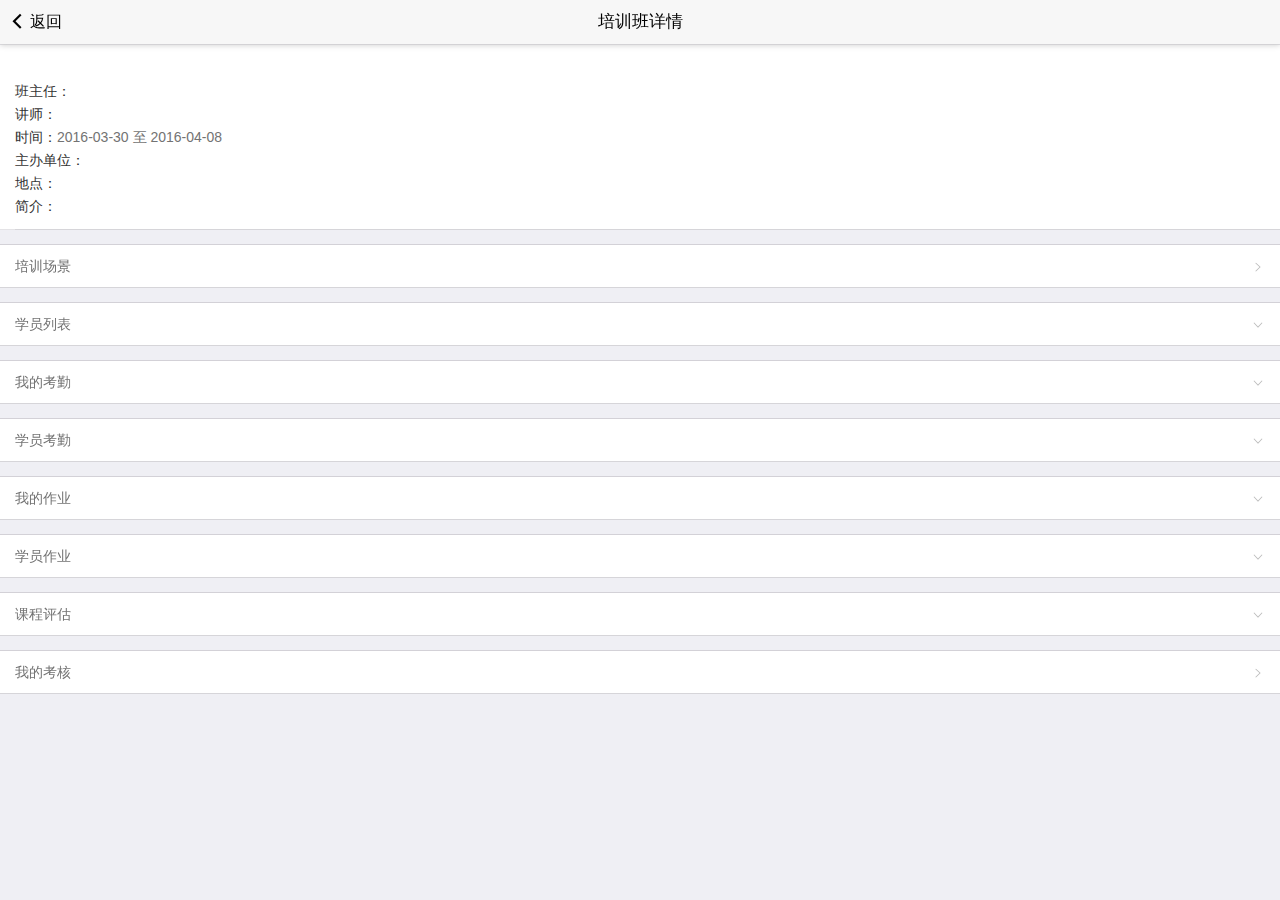
<file: shortTraining/course_bak.html>
<!DOCTYPE html>
<html>

	<head>
		<meta charset="utf-8">
		<meta name="viewport" content="width=device-width,initial-scale=1,minimum-scale=1,maximum-scale=1,user-scalable=no" />
		<meta name="apple-mobile-web-app-capable" content="yes">
		<meta name="apple-mobile-web-app-status-bar-style" content="black">
		<title></title>
		<link href="css/mui.min.css" rel="stylesheet" />
		<link href="css/iconfont.css" rel="stylesheet" />
		<link href="css/font-awesome.min.css" rel="stylesheet">
		<link href="css/style.css" rel="stylesheet" />
		<style>
			.mui-scroll {
				top: 45px;
				padding-bottom: 50px;
			}
			
			.mui-bar-nav .mui-left {
				color: #000;
			}
			
			.course-name {
				color: #6179BF;
				font-size: 18px;
				padding: 0;
				margin: 0 0 7px 0;
			}
			
			.course-a {
				margin-bottom: 2px;
			}
			
			.course-a .course-l {
				display: table-cell;
				vertical-align: top;
				color: #333;
				white-space: nowrap;
			}
			
			.course-a .course-r {
				display: table-cell;
				vertical-align: top;
			}
			
			.course-imgs {
				margin: 0;
				padding: 0;
			}
			
			.course-imgs li {
				float: left;
				margin: 0;
				padding: 0 0 6px 6px;
				overflow: hidden;
				position: relative;
				text-align: center;
			}
			
			.course-imgs li img {
				width: 100%;
				height: 100%;
			}
			
			.course-imgs li .course-img-del {
				position: absolute;
				right: 0;
				top: 0;
				background: red;
				color: #fff;
				display: inline-block;
				border-radius: 50%;
				width: 20px;
				height: 20px;
				text-align: center;
				line-height: 20px;
				cursor: pointer;
				display: none;
			}
			
			.course-imgs li .course-img-add-btn,
			.course-imgs li .course-img-remove-btn {
				width: 100%;
				height: 100%;
				border: 1px solid #ddd;
				text-align: center;
				font-size: 20px;
				cursor: pointer;
				color: #323B55;
				position: relative;
			}
			
			.course-imgs li .course-img-add-btn:hover,
			.course-imgs li .course-img-remove-btn:hover {
				background: #f5f5f5;
			}
			
			.course-a .course-r .values {}
			
			.course-a .course-r .values i {
				color: #a9a9a9;
				font-size: 16px;
				line-height: 21px;
				cursor: pointer;
				margin-right: 2px;
			}
			
			.tv {
				position: relative;
				margin-top: 0;
				margin-bottom: 0;
				padding-left: 0;
				list-style: none;
				background-color: #fff;
			}
			
			.tv:before {
				position: absolute;
				right: 0;
				left: 0;
				height: 1px;
				content: '';
				-webkit-transform: scaleY(.5);
				transform: scaleY(.5);
				background-color: #c8c7cc;
				top: -1px;
			}
			
			.tv:after {
				position: absolute;
				right: 0;
				bottom: 0;
				left: 0;
				height: 1px;
				content: '';
				-webkit-transform: scaleY(.5);
				transform: scaleY(.5);
				background-color: #c8c7cc;
			}
			
			.tv .tvc {
				position: relative;
				overflow: hidden;
				padding: 11px 15px;
				-webkit-touch-callout: none;
				color: #737373;
				font-size: 14px;
			}
			
			.tv .tvc:after {
				position: absolute;
				right: 0;
				bottom: 0;
				left: 15px;
				height: 1px;
				content: '';
				-webkit-transform: scaleY(.5);
				transform: scaleY(.5);
				background-color: #c8c7cc;
			}
			
			.tv {
				margin-top: 15px;
			}
			
			.tvc {
				color: #737373;
				font-size: 14px;
			}
			
			.mui-preview-image.mui-fullscreen {
				position: fixed;
				z-index: 20;
				background-color: #000;
			}
			
			.mui-preview-header,
			.mui-preview-footer {
				position: absolute;
				width: 100%;
				left: 0;
				z-index: 10;
			}
			
			.mui-preview-header {
				height: 44px;
				top: 0;
			}
			
			.mui-preview-footer {
				height: 50px;
				bottom: 0px;
			}
			
			.mui-preview-header .mui-preview-indicator {
				display: block;
				line-height: 25px;
				color: #fff;
				text-align: center;
				margin: 15px auto 4;
				width: 70px;
				background-color: rgba(0, 0, 0, 0.4);
				border-radius: 12px;
				font-size: 16px;
			}
			
			.mui-preview-image {
				display: none;
				-webkit-animation-duration: 0.5s;
				animation-duration: 0.5s;
				-webkit-animation-fill-mode: both;
				animation-fill-mode: both;
			}
			
			.mui-preview-image.mui-preview-in {
				-webkit-animation-name: fadeIn;
				animation-name: fadeIn;
			}
			
			.mui-preview-image.mui-preview-out {
				background: none;
				-webkit-animation-name: fadeOut;
				animation-name: fadeOut;
			}
			
			.mui-preview-image.mui-preview-out .mui-preview-header,
			.mui-preview-image.mui-preview-out .mui-preview-footer {
				display: none;
			}
			
			.mui-zoom-scroller {
				position: absolute;
				display: -webkit-box;
				display: -webkit-flex;
				display: flex;
				-webkit-box-align: center;
				-webkit-align-items: center;
				align-items: center;
				-webkit-box-pack: center;
				-webkit-justify-content: center;
				justify-content: center;
				left: 0;
				right: 0;
				bottom: 0;
				top: 0;
				width: 100%;
				height: 100%;
				margin: 0;
				-webkit-backface-visibility: hidden;
			}
			
			.mui-zoom {
				-webkit-transform-style: preserve-3d;
				transform-style: preserve-3d;
			}
			
			.mui-slider .mui-slider-group .mui-slider-item img {
				width: auto;
				height: auto;
				max-width: 100%;
				max-height: 100%;
			}
			
			.mui-android-4-1 .mui-slider .mui-slider-group .mui-slider-item img {
				width: 100%;
			}
			
			.mui-android-4-1 .mui-slider.mui-preview-image .mui-slider-group .mui-slider-item {
				display: inline-table;
			}
			
			.mui-android-4-1 .mui-slider.mui-preview-image .mui-zoom-scroller img {
				display: table-cell;
				vertical-align: middle;
			}
			
			.mui-preview-loading {
				position: absolute;
				width: 100%;
				height: 100%;
				top: 0;
				left: 0;
				display: none;
			}
			
			.mui-preview-loading.mui-active {
				display: block;
			}
			
			.mui-preview-loading .mui-spinner-white {
				position: absolute;
				top: 50%;
				left: 50%;
				margin-left: -25px;
				margin-top: -25px;
				height: 50px;
				width: 50px;
			}
			
			.mui-preview-image img.mui-transitioning {
				-webkit-transition: -webkit-transform 0.5s ease, opacity 0.5s ease;
				transition: transform 0.5s ease, opacity 0.5s ease;
			}
			
			@-webkit-keyframes fadeIn {
				0% {
					opacity: 0;
				}
				100% {
					opacity: 1;
				}
			}
			
			@keyframes fadeIn {
				0% {
					opacity: 0;
				}
				100% {
					opacity: 1;
				}
			}
			
			@-webkit-keyframes fadeOut {
				0% {
					opacity: 1;
				}
				100% {
					opacity: 0;
				}
			}
			
			@keyframes fadeOut {
				0% {
					opacity: 1;
				}
				100% {
					opacity: 0;
				}
			}
			
			.tvc1 {
				position: relative;
				overflow: hidden;
				padding: 0 15px;
				-webkit-touch-callout: none;
				color: #737373;
				font-size: 14px;
			}
			
			.tvc1 .mui-table-view:before {
				background-color: #fff;
			}
			
			.attendance-cell {
				font-size: 13px;
				text-align: center;
				float: left;
			}
			
			.attendance-cell:first-child {
				width: 70%;
				text-align: left;
			}
			
			.attendance-cell:last-child {
				width: 30%;
			}
			
			.assessList {
				color: #737373;
			}
			
			.assessList li {
				list-style: none;
			}
			
			.assessList .assess-name {
				float: left;
				text-align: right;
				line-height: 43px;
				font-size: 14px;
			}
			
			.assessList .assess-val {
				float: left;
				margin-left: 5px;
			}
			
			.assessList .assess-val i {
				font-size: 20px;
				padding: 0 12px;
				line-height: 43px;
				display: block;
				float: left;
			}
			
			.assessList .assess-val i.hover {
				color: gold;
			}
		</style>
	</head>

	<body>
		<header class="mui-bar mui-bar-nav">
			<button type="button" class="mui-left mui-action-back mui-btn  mui-btn-link mui-btn-nav mui-pull-left">
				<span class="mui-icon mui-icon-left-nav"></span> 返回
			</button>
			<h1 class="mui-title">培训班详情</h1>
		</header>

		<div class="mui-content">
			<div class="mui-scroll-wrapper">
				<div class="mui-scroll">
					<!-- 基本信息 start-->
					<div class="tv" style="margin-top: 0;">
						<div class="tvc">
							<input id="courseId" type="hidden" value="">
							<h3 id="courseName" class="course-name">&nbsp;</h3>
							<div class="course-a" id="classAdviserCourseA">
								<div class="course-l">班主任：</div>
								<div class="course-r">
									<span id="classAdviser"></span>
								</div>
							</div>
							<div class="course-a" id="teacherCourseA">
								<div class="course-l">讲师：</div>
								<div class="course-r">
									<span id="teacher"></span>
								</div>
							</div>
							<div class="course-a">
								<div class="course-l">时间：</div>
								<div class="course-r">
									<span id="date">2016-03-30 至 2016-04-08</span>
								</div>
							</div>
							<div class="course-a">
								<div class="course-l">主办单位：</div>
								<div class="course-r">
									<span id="organizer"></span>
								</div>
							</div>
							<div class="course-a">
								<div class="course-l">地点：</div>
								<div class="course-r">
									<span id="addr"></span>
								</div>
							</div>
							<div class="course-a">
								<div class="course-l">简介：</div>
								<div class="course-r">
									<span id="description"></span>
								</div>
							</div>
						</div>
					</div>
					<!-- 基本信息 end-->

					<!-- 培训场景 start-->
					<div class="tv">
						<ul class="mui-table-view">
							<li class="mui-table-view-cell">
								<a id="courseImgBtn" class="mui-navigate-right" style="color: #737373; font-size: 14px;">培训场景</a>
							</li>
						</ul>
					</div>
					<!-- 培训场景 end-->

					<!-- 学员列表 start-->
					<div class="tv">
						<ul class="mui-table-view">
							<li class="mui-table-view-cell mui-collapse">
								<a class="mui-navigate-right" href="#" style="color: #737373; font-size: 14px;">学员列表</a>
								<ul id="students" class="mui-table-view mui-table-view-chevron">

								</ul>
							</li>
						</ul>
					</div>
					<!-- 学员列表 end-->

					<!-- 我的考勤 start-->
					<div class="tv">
						<ul class="mui-table-view">
							<li class="mui-table-view-cell mui-collapse">
								<a class="mui-navigate-right" href="#" style="color: #737373; font-size: 14px;">我的考勤</a>
								<ul id="userAttendances" class="mui-table-view mui-table-view-chevron">
								</ul>
							</li>
						</ul>
					</div>
					<!-- 我的考勤 end-->

					<!-- 学员考勤 start-->
					<div class="tv">
						<ul class="mui-table-view">
							<li class="mui-table-view-cell mui-collapse">
								<a class="mui-navigate-right" href="#" style="color: #737373; font-size: 14px;">学员考勤</a>
								<ul id="courseAttendances" class="mui-table-view mui-table-view-chevron">
								</ul>
							</li>
						</ul>
					</div>
					<!-- 学员考勤 end-->

					<!-- 我的作业 start-->
					<div class="tv">
						<ul class="mui-table-view">
							<li class="mui-table-view-cell mui-collapse">
								<a class="mui-navigate-right" href="#" style="color: #737373; font-size: 14px;">我的作业</a>
								<ul id="userHomeworks" class="mui-table-view mui-table-view-chevron">

								</ul>
							</li>
						</ul>
					</div>
					<!-- 我的作业 end-->

					<!-- 学员作业 start-->
					<div class="tv">
						<ul class="mui-table-view">
							<li class="mui-table-view-cell mui-collapse">
								<a class="mui-navigate-right" href="#" style="color: #737373; font-size: 14px;">学员作业</a>
								<ul id="courseHomeworks" class="mui-table-view mui-table-view-chevron">

								</ul>
							</li>
						</ul>
					</div>
					<!-- 学员作业 end-->

					<!-- 课程评估 start-->
					<div id="assessPanel" class="tv">
						<ul class="mui-table-view">
							<li class="mui-table-view-cell mui-collapse">
								<a class="mui-navigate-right" href="#" style="color: #737373; font-size: 14px;">课程评估</a>
								<ul class="mui-table-view mui-table-view-chevron assessList">
									<li class="mui-table-view-cell">
										<div class="assess-name">培训实施</div>
										<div class="assess-val" name="mgntVal">
											<i class="fa fa-star" value="1"></i>
											<i class="fa fa-star" value="2"></i>
											<i class="fa fa-star" value="3"></i>
											<i class="fa fa-star" value="4"></i>
											<i class="fa fa-star" value="5"></i>
										</div>
									</li>

									<li class="mui-table-view-cell">
										<div class="assess-name">培训保障</div>
										<div class="assess-val" name="courseVal">
											<i class="fa fa-star" value="1"></i>
											<i class="fa fa-star" value="2"></i>
											<i class="fa fa-star" value="3"></i>
											<i class="fa fa-star" value="4"></i>
											<i class="fa fa-star" value="5"></i>
										</div>
									</li>

									<li class="mui-table-view-cell">
										<div class="assess-name">培训效果</div>
										<div class="assess-val" name="teacherVal">
											<i class="fa fa-star" value="1"></i>
											<i class="fa fa-star" value="2"></i>
											<i class="fa fa-star" value="3"></i>
											<i class="fa fa-star" value="4"></i>
											<i class="fa fa-star" value="5"></i>
										</div>
									</li>
								</ul>
							</li>
						</ul>
					</div>
					<!-- 课程评估 end-->

					<!-- 讲师评估 start-->
					<div id="teacherAssess">
					</div>
					<!-- 讲师评估 end-->

					<!-- 我的考核 start-->
					<div class="tv">
						<ul class="mui-table-view">
							<li class="mui-table-view-cell">
								<a id="myScore" class="mui-navigate-right" style="color: #737373; font-size: 14px;">我的考核</a>
							</li>
						</ul>
					</div>
					<!-- 我的考核 end-->

				</div>
				<!--  .mui-scroll end -->
			</div>
		</div>

		<script src="js/mui.min.js"></script>
		<script src="js/jquery-1.11.3.js"></script>
		<script src="js/mui.zoom.js"></script>
		<script src="js/mui.previewimage.js"></script>
		<script src="js/common.js"></script>
		<script type="text/javascript" charset="utf-8">
			//设置课程信息
			function setCourseInfo(course, teachers) {
				//设置班主任
				var classAdviser = '';
				if(course.classAdviserName && course.classAdviserName != '') {
					classAdviser += course.classAdviserName;
				}
				if(course.classAdviserMobile && course.classAdviserMobile != '') {
					classAdviser += '，<i class="fa fa-phone"></i><a href="tel:' + course.classAdviserMobile + '">' + course.classAdviserMobile + '</a> ';
				}
				$('#classAdviser').html(classAdviser);
				//设置任课老师
				var teacher = '';
				if(teachers && teachers.length > 0) {
					for(var i = 0; i < teachers.length; i++) {
						if(!teachers[i].user) {
							continue;
						}
						teacher += teachers[i].user.name;
						if(i < teachers.length - 1) {
							teacher += '、';
						}
					}
				}
				$('#teacher').html(teacher);
				//时间
				var date = ''
				if(course.startTime && course.startTime != '') {
					date += course.startTime.split(' ')[0];
				}
				if(course.endTime && course.endTime != '') {
					date += ' 至 ' + course.endTime.split(' ')[0];
				}
				$('#date').html(date);
				//地点
				var addr = ''
				if(course.addr && course.addr != '') {
					addr = course.addr;
				}
				$('#addr').html(addr);
				
				//主办单位
				var organizer = ''
				if(course.organizer && course.organizer != '') {
					organizer = course.organizer;
				}
				$('#organizer').html(organizer);
				
				//简介
				var description = '';
				if(course.description && course.description != '') {
					description = course.description;
				}
				$('#description').html(description);
			}
			//设置课程图片
			function setCoursePhotos(photos, user) {
				var ul = $('.course-imgs');
				var w = ul.parent().width() / 4;
				if(photos && photos.length > 0) {
					for(var i = 0; i < photos.length; i++) {
						var li = '<li photoId="' + photos[i].id + '" style="width:' + w + 'px; height:' + w + 'px;"><img src="' + HOST + '/training/filesys/download/' + photos[i].fileId + '?thumb" data-preview-src="" data-preview-group="1" ><span class="course-img-del" onclick="delCourseImg(this)"><i class="fa fa-minus"></i></span></li>';
						ul.append(li);
					}
				}
				if(user.type == '0' || user.type == '2') {
					ul.append('<li style="width:' + w + 'px; height:' + w + 'px;"><div class="course-img-add-btn" style="line-height: ' + (w - 6) + 'px;"><i class="fa fa-plus"></i></div></li>');
					ul.append('<li style="width:' + w + 'px; height:' + w + 'px;"><div class="course-img-remove-btn" style="line-height: ' + (w - 6) + 'px;"><i class="fa fa-minus"></i></div></li>');
				}
				mui.previewImage();
			}
			//设置课程评估
			function setAssesses(user, courseAssessesMap, course) {
				if(user.type == '0' || user.type == '2' || user.type == '3') {
					$.each($('#assessPanel li .assess-val'), function(i, n) {
						$(this).empty();
						var a_name = $(this).attr('name');
						var num = 0;
						var val = 0;
						if('mgntVal' == a_name) {
							num = course.mgntValCount;
							val = course.mgntVal;
						} else if('courseVal' == a_name) {
							num = course.courseValCount;
							val = course.courseVal;
						} else {
							num = course.teacherValCount;
							val = course.teacherVal;
						}
						var avg = 0;
						if(num > 0) {
							avg = val / num;
						}
						var fix = avg.toFixed(1) + '';
						if(fix.indexOf('.0') != -1) {
							fix = fix.substring(0, fix.indexOf('.0'));
						}
						$(this).append('<span style="line-height: 43px; font-size: 14px;">：<span style="color: #FFB270;">' + num + '</span>人评估，平均<span style="color: #FFB270;">' + fix + '</span>星</span>')
					});
				} else {
					$.each($('#assessPanel li .assess-val'), function(i, n) {
						$(this).empty();
						$(this).append('<i class="fa fa-star" value="1"></i><i class="fa fa-star" value="2"></i><i class="fa fa-star" value="3"></i><i class="fa fa-star" value="4"></i><i class="fa fa-star" value="5"></i>');
					});
					$.each(courseAssessesMap, function(i, n) {
						$('#assessPanel li .assess-val[name="' + i + '"] i:lt(' + n + ')').addClass('hover');
					});
				}
			}
			//老师评估
			function setTeacherAssesses(user, teachers, teacherAssessMap) {
				if(!teachers || teachers.length < 1) {
					return;
				}
				if(user.type == '0' || user.type == '2' || user.type == '3') {
					for(var i = 0; i < teachers.length; i++) {
						if(!teacherAssessMap[teachers[i].user.id]) {
							continue;
						}
						var html = '<div class="tv">';
						html += '	<ul class="mui-table-view">';
						html += '		<li class="mui-table-view-cell mui-collapse">';
						html += '			<a class="mui-navigate-right" href="#" style="color: #737373; font-size: 14px;">' + teachers[i].user.name + '评估</a>';
						html += '			<ul class="mui-table-view mui-table-view-chevron assessList">';
						for(var j = 0; j < teacherAssessMap[teachers[i].user.id].length; j++) {
							var item = teacherAssessMap[teachers[i].user.id][j];
							html += '<li class="mui-table-view-cell">';
							html += '	<div class="assess-name">' + item.teacherAssessItem.name + '</div>';
							html += '	<div class="assess-val" teacherId="' + teachers[i].user.id + '" itemId="' + item.teacherAssessItem.id + '" assessId="' + (item.teacherAssess ? item.teacherAssess.id : '') + '">';
							var num = 0;
							var val = 0;
							if(item.teacherAssess) {
								num = item.teacherAssess.count;
								val = item.teacherAssess.value;
							}
							var avg = 0;
							if(num > 0) {
								avg = val / num;
							}
							var fix = avg.toFixed(1) + '';
							if(fix.indexOf('.0') != -1) {
								fix = fix.substring(0, fix.indexOf('.0'));
							}
							html += '<span style="line-height: 43px; font-size: 14px;">：<span style="color: #FFB270;">' + num + '</span>人评估，平均<span style="color: #FFB270;">' + fix + '</span>星</span>';
							html += '	</div>';
							html += '</li>';
						}
						html += '			</ul>';
						html += '		</li>';
						html += '	</ul>';
						html += '</div>';
						$('#teacherAssess').append(html);
					}
				} else {
					for(var i = 0; i < teachers.length; i++) {
						var html = '<div class="tv">';
						html += '	<ul class="mui-table-view">';
						html += '		<li class="mui-table-view-cell mui-collapse">';
						html += '			<a class="mui-navigate-right" href="#" style="color: #737373; font-size: 14px;">' + teachers[i].user.name + '评估</a>';
						html += '			<ul class="mui-table-view mui-table-view-chevron assessList">';
						for(var j = 0; j < teacherAssessMap[teachers[i].user.id].length; j++) {
							var item = teacherAssessMap[teachers[i].user.id][j];
							html += '<li class="mui-table-view-cell">';
							html += '	<div class="assess-name">' + item.teacherAssessItem.name + '</div>';
							html += '	<div class="assess-val" teacherId="' + teachers[i].user.id + '" itemId="' + item.teacherAssessItem.id + '" assessId="' + (item.teacherAssess ? item.teacherAssess.id : '') + '">';
							html += '		<i class="fa fa-star ' + (item.teacherAssessRecord && item.teacherAssessRecord.val > 0 ? 'hover' : '') + '" value="1"></i>';
							html += '		<i class="fa fa-star ' + (item.teacherAssessRecord && item.teacherAssessRecord.val > 1 ? 'hover' : '') + '" value="2"></i>';
							html += '		<i class="fa fa-star ' + (item.teacherAssessRecord && item.teacherAssessRecord.val > 2 ? 'hover' : '') + '" value="3"></i>';
							html += '		<i class="fa fa-star ' + (item.teacherAssessRecord && item.teacherAssessRecord.val > 3 ? 'hover' : '') + '" value="4"></i>';
							html += '		<i class="fa fa-star ' + (item.teacherAssessRecord && item.teacherAssessRecord.val > 4 ? 'hover' : '') + '" value="5"></i>';
							html += '	</div>';
							html += '</li>';
						}
						html += '			</ul>';
						html += '		</li>';
						html += '	</ul>';
						html += '</div>';
						$('#teacherAssess').append(html);
					}
				}
			}
			//设置我的考勤
			function setAttendances(attendances, user) {
				if(user.type != '1') {
					$('#userAttendances').parent().parent().parent().hide();
					$('#courseAttendances').parent().parent().parent().show();
					if(attendances && attendances.length > 0) {
						for(var i = 0; i < attendances.length; i++) {
							var startTime = attendances[i].startTime.split(' ')[1];
							startTime = startTime.substring(0, 5);
							var endTime = attendances[i].endTime.split(' ')[1];
							endTime = endTime.substring(0, 5);
							var status = attendances[i].checkCount + '人出勤';
							var li = '';
							li += '<li attendanceId="' + attendances[i].id + '" class="mui-table-view-cell">';
							li += '    <div class="attendance-cell">';
							li += '    		<p>' + dateFormat(new Date(attendances[i].date), 'yyyy-MM-dd') + '，' + attendances[i].week + '，' + startTime + '-' + endTime + '</p>';
							li += '    </div>';
							li += '    <div class="attendance-cell">'
							li += '    		<p>' + status + '</p>';
							li += '    </div>';
							li += '</li>';
							$('#courseAttendances').append(li);
						}
					} else {
						var li = '';
						li += '<li class="mui-table-view-cell">';
						li += '    <div class="attendance-cell">';
						li += '    		<p>暂无</p>';
						li += '    </div>';
						li += '</li>';
						$('#courseAttendances').append(li);
					}
				} else {
					$('#userAttendances').parent().parent().parent().show();
					$('#courseAttendances').parent().parent().parent().hide();
					if(attendances && attendances.length > 0) {
						for(var i = 0; i < attendances.length; i++) {
							var startTime = attendances[i].startTime.split(' ')[1];
							startTime = startTime.substring(0, 5);
							var endTime = attendances[i].endTime.split(' ')[1];
							endTime = endTime.substring(0, 5);
							var status = '<span style="color: red;">未签到</span>';
							if(attendances[i].status == '1') {
								status = '已到';
							}
							var li = '';
							li += '<li class="mui-table-view-cell">';
							li += '    <div class="attendance-cell">';
							li += '    		<p>' + dateFormat(new Date(attendances[i].date), 'yyyy-MM-dd') + '，' + attendances[i].week + '，' + startTime + '-' + endTime + '</p>';
							li += '    </div>';
							li += '    <div class="attendance-cell">'
							li += '    		<p>' + status + '</p>';
							li += '    </div>';
							li += '</li>';
							$('#userAttendances').append(li);
						}
					} else {
						var li = '';
						li += '<li class="mui-table-view-cell">';
						li += '    <div class="attendance-cell">';
						li += '    		<p>暂无</p>';
						li += '    </div>';
						li += '</li>';
						$('#userAttendances').append(li);
					}
				}
			}
			//设置我的作业
			function setHomeworks(homeworks, user) {
				if(user.type != '1') {
					$('#userHomeworks').parent().parent().parent().hide();
					$('#courseHomeworks').parent().parent().parent().show();
					if(homeworks && homeworks.length > 0) {
						for(var i = 0; i < homeworks.length; i++) {
							var status = homeworks[i].checkCount + '人完成';
							var li = '';
							li += '<li homeworkId="' + homeworks[i].id + '" class="mui-table-view-cell">';
							li += '    <div class="attendance-cell">';
							li += '    		<p>' + homeworks[i].title + '</p>';
							li += '    </div>';
							li += '    <div class="attendance-cell">'
							li += '    		<p>' + status + '</p>';
							li += '    </div>';
							li += '</li>';
							$('#courseHomeworks').append(li);
						}
					} else {
						var li = '';
						li += '<li class="mui-table-view-cell">';
						li += '    <div class="attendance-cell">';
						li += '    		<p>暂无</p>';
						li += '    </div>';
						li += '</li>';
						$('#courseHomeworks').append(li);
					}
				} else {
					$('#userHomeworks').parent().parent().parent().show();
					$('#courseHomeworks').parent().parent().parent().hide();
					if(homeworks && homeworks.length > 0) {
						for(var i = 0; i < homeworks.length; i++) {
							var status = '<span style="color: red;">未完成</span>';
							if(homeworks[i].status == '1') {
								status = '已完成';
							}
							var li = '';
							li += '<li userHomeworkId="' + homeworks[i].content + '" homeworkId="' + homeworks[i].id + '" status="' + homeworks[i].status + '" class="mui-table-view-cell">';
							li += '    <div class="attendance-cell">';
							li += '    		<p>' + homeworks[i].title + '</p>';
							li += '    </div>';
							li += '    <div class="attendance-cell">'
							li += '    		<p>' + status + '</p>';
							li += '    </div>';
							li += '</li>';
							$('#userHomeworks').append(li);
						}
					} else {
						var li = '';
						li += '<li class="mui-table-view-cell">';
						li += '    <div class="attendance-cell">';
						li += '    		<p>暂无</p>';
						li += '    </div>';
						li += '</li>';
						$('#userHomeworks').append(li);
					}
				}
			}
			//设置我的考核
			function setUserScore(userScore, user) {
				if(user.type != '1') {
					$('#myScore').parent().parent().parent().hide();
				} else {
					$('#myScore').parent().parent().parent().show();
				}
			}
			//设置学员列表
			function setStudents(students, user) {
				if(students && students.length > 0) {
					for(var i = 0; i < students.length; i++) {
						var li = '';
						li += '<li studentId="' + students[i].id + '" class="mui-table-view-cell">';
						li += '    <div class="attendance-cell">';
						li += '    		<p>' + students[i].name + '</p>';
						var company = '';
						var title = '';
						if(students[i].company) {
							company = students[i].company;
						}
						if(students[i].title) {
							title = students[i].title;
						}
						li += '    		<p style="color: #999; font-size: 12px;">' + company + ' ' + title + '</p>';
						li += '    </div>';
						li += '    <div class="attendance-cell">'
						if(students[i].mobile && students[i].mobile != '') {
							li += '    		<p><i class="fa fa-phone"></i><a href="tel:' + students[i].mobile + '">' + students[i].mobile + '</a></p>';
						}
						li += '    </div>';
						li += '</li>';
						$('#students').append(li);
					}
				} else {
					var li = '';
					li += '<li class="mui-table-view-cell">';
					li += '    <div class="attendance-cell">';
					li += '    		<p>暂无</p>';
					li += '    </div>';
					li += '</li>';
					$('#students').append(li);
				}
			}
			//查询课程信息
			function getCourseDetail(courseId, name) {
				mui('.mui-scroll-wrapper').scroll().scrollTo(0, 0, 0); //100毫秒滚动到顶
				$('#courseId').val(courseId);
				$('#courseName').html(name);
				$('#classAdviser').html('');
				$('#teacher').html('');
				$('#date').html('');
				$('#addr').html('');
				$('#organizer').html('');
				$('#description').html('');
				$('.course-imgs').empty();
				$('#assessPanel li .assess-val i').removeClass('hover');
				$('#teacherAssess').empty();
				$('#students').empty();
				$('#students').parent().removeClass('mui-active');
				$('#userAttendances').empty();
				$('#userAttendances').parent().removeClass('mui-active');
				$('#courseAttendances').empty();
				$('#courseAttendances').parent().removeClass('mui-active');
				$('#userHomeworks').empty();
				$('#userHomeworks').parent().removeClass('mui-active');
				$('#courseHomeworks').empty();
				$('#courseHomeworks').parent().removeClass('mui-active');
				plus.nativeUI.showWaiting();
				ajax({
					url: '/training/app/course/' + courseId + '/' + getUserId(),
					type: 'GET',
					success: function(json) {
						plus.nativeUI.closeWaiting();
						if(ajaxSuccess(json)) {
							var map = json.data;
							var user = getUserInfo();
							//设置课程信息
							var course = map.courseDto.course;
							var teachers = map.teachers;
							setCourseInfo(course, teachers);
							//图片
							//							var photos = map.courseDto.photos;
							//							setCoursePhotos(photos, user);
							//评估
							var courseAssessesMap = map.courseAssessesMap;
							setAssesses(user, courseAssessesMap, course);
							//讲师评估
							var teacherAssessMap = map.teacherAssessMap;
							setTeacherAssesses(user, teachers, teacherAssessMap);
							//学员列表
							var students = map.students;
							setStudents(students, user);
							//考勤
							var attendances = map.attendances;
							setAttendances(attendances, user);
							//作业
							var homeworks = map.homeworks;
							setHomeworks(homeworks, user);
							//考核
							var userScore = map.userScore;
							setUserScore(userScore, user);
						} else {
							plus.nativeUI.toast('获取课程信息失败，请稍后再试');
						}
					},
					error: function(xhr, type, errorThrown) {
						plus.nativeUI.closeWaiting();
						plus.ui.toast('获取课程信息失败，请稍后再试');
					}
				});
			}
			// 删除课程图片
			function delCourseImg(target) {
				var photoId = $(target).parent().attr('photoId');
				plus.nativeUI.showWaiting();
				ajax({
					url: '/training/course/delCoursePhoto/' + photoId,
					type: 'POST',
					success: function(json) {
						plus.nativeUI.closeWaiting();
						if(ajaxSuccess(json)) {
							$('.course-imgs li[photoId="' + photoId + '"]').remove();
							$('.course-img-del').hide();
							$('.course-img-remove-btn').empty();
							$('.course-img-remove-btn').append('<i class="fa fa-minus"></i>');
							mui.previewImage();
						} else {
							plus.nativeUI.toast('操作失败，请稍后再试');
						}
					},
					error: function(xhr, type, errorThrown) {
						plus.nativeUI.closeWaiting();
						plus.nativeUI.toast('操作失败，请稍后再试');
					}
				});
			}
			// 评分
			function addCourseAssess(name, val) {
				plus.nativeUI.showWaiting();
				var courseAssess = {
					userId: getUserId(),
					courseId: $('#courseId').val(),
					name: name,
					val: val
				};
				ajax({
					url: '/training/course/assess',
					type: 'POST',
					contentType: 'application/json',
					data: JSON.stringify(courseAssess),
					success: function(json) {
						plus.nativeUI.closeWaiting();
						if(ajaxSuccess(json)) {
							$('#assessPanel .assess-val[name="' + name + '"] i').removeClass('hover');
							$('#assessPanel .assess-val[name="' + name + '"] i:lt(' + val + ')').addClass('hover');
						} else if(json.code == '10008') {
							plus.nativeUI.toast('你已经评过分');
						}
					},
					error: function(xhr, type, errorThrown) {
						plus.nativeUI.closeWaiting();
						plus.nativeUI.toast('操作失败，请稍后再试');
					}
				});
			}
			// 评分
			function addTeacherAssess(teacherId, itemId, val) {
				plus.nativeUI.showWaiting();
				var data = 'teacherId=' + teacherId + '&itemId=' + itemId + '&courseId=' + $('#courseId').val() + '&userId=' + getUserId() + '&val=' + val;
				ajax({
					url: '/training/assess/teacherAssess',
					type: 'POST',
					contentType: 'application/x-www-form-urlencoded',
					data: data,
					success: function(json) {
						plus.nativeUI.closeWaiting();
						if(ajaxSuccess(json)) {
							$('#teacherAssess .assess-val[teacherId="' + teacherId + '"][itemId="' + itemId + '"] i').removeClass('hover');
							$('#teacherAssess .assess-val[teacherId="' + teacherId + '"][itemId="' + itemId + '"] i:lt(' + val + ')').addClass('hover');
						} else if(json.code == '10008') {
							plus.nativeUI.toast('你已经评过分');
						}
					},
					error: function(xhr, type, errorThrown) {
						plus.nativeUI.closeWaiting();
						plus.nativeUI.toast('操作失败，请稍后再试');
					}
				});
			}
			// 添加课程图片
			function addCoursePhoto(courseId, fileId) {
				plus.nativeUI.showWaiting();
				var coursePhoto = {
					courseId: courseId,
					fileId: fileId
				};
				ajax({
					url: '/training/course/addCoursePhoto',
					type: 'POST',
					contentType: 'application/json',
					data: JSON.stringify(coursePhoto),
					success: function(json) {
						plus.nativeUI.closeWaiting();
						if(ajaxSuccess(json)) {
							var w = $('.course-imgs').parent().width() / 4;
							var $li = $('<li photoId="' + json.data.id + '" style="width:' + w + 'px; height:' + w + 'px;"><img src="' + HOST + '/training/filesys/download/' + json.data.fileId + '?thumb"  data-preview-src="" data-preview-group="1" ><span class="course-img-del" onclick="delCourseImg(this)"><i class="fa fa-minus"></i></span></li>')
							if($('.course-img-add-btn').length > 0) {
								$('.course-img-add-btn').parent().before($li);
							} else {
								$('.course-imgs').append($li);
							}
							mui.previewImage();
						} else {
							plus.nativeUI.toast('上传图片失败，请稍后再试');
						}
					},
					error: function(xhr, type, errorThrown) {
						plus.nativeUI.closeWaiting();
						plus.nativeUI.toast('上传图片失败，请稍后再试');
					}
				});
			}
			//上传图片
			function uploadImg(path) {
				var img = new Image();
				img.onload = function() {
					//生成比例 
					var w = this.width;
					var h = this.height;
					var scale = w / h;
					w = 1000 || w;
					h = (w / scale).toFixed(0);
					//生成canvas
					var canvas = document.createElement('canvas');
					var ctx = canvas.getContext('2d');
					$(canvas).attr({
						width: w,
						height: h
					});
					ctx.drawImage(this, 0, 0, w, h);
					var base64 = canvas.toDataURL('image/jpeg', 1 || 0.8); //1最清晰，越低越模糊。有一点不清楚这里明明设置的是jpeg。弹出 base64 开头的一段 data：image/png;却是png。哎开心就好，开心就好
					plus.nativeUI.showWaiting();
					ajax({
						url: '/training/filesys/uploadBase64?original&normalWidth=450&normalHeight=450&thumbWidth=' + w + '&thumbHeight=' + h,
						type: 'POST',
						contentType: 'application/json',
						data: JSON.stringify({
							path: base64
						}),
						success: function(json) {
							plus.nativeUI.closeWaiting();
							if(ajaxSuccess(json)) {
								addCoursePhoto($('#courseId').val(), json.data.id);
							} else {
								plus.nativeUI.toast('上传图片失败，请稍后再试');
							}
						},
						error: function(xhr, type, errorThrown) {
							plus.nativeUI.closeWaiting();
							plus.nativeUI.toast('上传图片失败，请稍后再试');
						}
					});
				}
				img.src = path;
			}
			// 拍照
			function getCameraImage() {
				var cmr = plus.camera.getCamera();
				cmr.captureImage(function(p) {
					plus.gallery.save(p);
					plus.io.resolveLocalFileSystemURL(p, function(entry) {
						uploadImg(entry.toLocalURL());
					}, function(e) {
						plus.nativeUI.toast("读取拍照文件错误：" + e.message);
					});
				}, function(e) {
					plus.nativeUI.toast("失败：" + e.message);
				}, {
					filename: "_doc/camera/",
					index: 1
				});
			}
			//系统相册
			function getGalleryImage() {
				// 从相册中选择图片
				plus.gallery.pick(function(path) {
					uploadImg(path);
				}, function(e) {}, {
					filter: "image"
				});
			}
			//弹出ActionSheet
			function showActionSheet() {
				var bts = [{
					title: "拍照",
				}, {
					title: "从手机相册选择"
				}];
				plus.nativeUI.actionSheet({
						title: "请选择操作",
						cancel: "取消",
						buttons: bts
					},
					function(e) {
						if(e.index == 1) {
							getCameraImage();
						} else if(e.index == 2) {
							getGalleryImage();
						}
					}
				);
			}
			//更新作业的状态
			function finishHomework(homeworkId, userHomeworkId) {
				var li = $('#userHomeworks li[homeworkId="' + homeworkId + '"]');
				li.attr('userHomeworkId', userHomeworkId);
				li.attr('status', '1');
				li.find('.attendance-cell:eq(1) p').text('已完成');
			}
			//我的考核
			function showMyScore() {
				return mui.openWindow({
					url: 'userScore.html',
					id: 'userScore.html',
					show: {
						aniShow: 'slide-out-bottom'
					},
					waiting: {
						autoShow: true, //自动显示等待框，默认为true
						title: '正在加载...' //等待对话框上显示的提示内容
					},
					extras: {
						courseId: $('#courseId').val()
					}
				});
			}

			//培训场景
			function showCourseImgs() {
				return mui.openWindow({
					url: 'courseImgs.html',
					id: 'courseImgs.html',
					show: {
						aniShow: 'slide-out-bottom'
					},
					waiting: {
						autoShow: true, //自动显示等待框，默认为true
						title: '正在加载...' //等待对话框上显示的提示内容
					},
					extras: {
						courseId: $('#courseId').val()
					}
				});
			}

			mui.init({
				
				statusBarBackground: '#000'
			});
			mui.plusReady(function() {
				// 设置系统状态栏样式为浅色文字
				plus.navigator.setStatusBarStyle("UIStatusBarStyleBlackOpaque");
				//显示详情
				var current = plus.webview.currentWebview();
				getCourseDetail(current.courseId, current.name);
				document.addEventListener('finishHomework', function(event) {
					var homeworkId = event.detail.homeworkId;
					var userHomeworkId = event.detail.userHomeworkId;
					finishHomework(homeworkId, userHomeworkId);
				});
				//删除照片按钮
				mui('.course-imgs').on('tap', '.course-img-remove-btn', function() {
					if($(this).text() == '取消') {
						$('.course-img-del').hide();
						$(this).empty();
						$(this).append('<i class="fa fa-minus"></i>');
					} else {
						$('.course-img-del').show();
						$(this).empty();
						$(this).text('取消');
					}
				});
				//添加照片按钮
				mui('.course-imgs').on('tap', '.course-img-add-btn', function() {
					showActionSheet();
				});
				//评分
				mui('#assessPanel').on('tap', 'i', function() {
					var $assessVal = $(this).parent();
					addCourseAssess($assessVal.attr('name'), $(this).attr('value'));
				});
				//老师评分
				mui('#teacherAssess').on('tap', 'i', function() {
					var $assessVal = $(this).parent();
					addTeacherAssess($assessVal.attr('teacherId'), $assessVal.attr('itemId'), $(this).attr('value'));
				});
				//交作业
				mui('#userHomeworks').on('tap', 'li', function() {
					var homeworkId = $(this).attr('homeworkId');
					if(!homeworkId || homeworkId == '') {
						return;
					}
					var userHomeworkId = $(this).attr('userHomeworkId');
					var courseId = $('#courseId').val();
					var status = $(this).attr('status');
					if(status == '1') {
						var v = mui.openWindow({
							url: 'homework.html',
							id: 'homework',
							show: {
								aniShow: 'slide-out-bottom'
							},
							waiting: {
								autoShow: true, //自动显示等待框，默认为true
								title: '正在加载...' //等待对话框上显示的提示内容
							},
							extras: {
								homeworkId: userHomeworkId
							}
						});
					} else {
						var v = mui.openWindow({
							url: 'newHomework.html',
							id: 'newHomework',
							show: {
								aniShow: 'slide-out-bottom'
							},
							waiting: {
								autoShow: true, //自动显示等待框，默认为true
								title: '正在加载...' //等待对话框上显示的提示内容
							},
							extras: {
								homeworkId: homeworkId,
								courseId: courseId
							}
						});
					}
				});

				//培训场景
				var courseImgBtn = document.getElementById('courseImgBtn');
				courseImgBtn.addEventListener('tap', function(event) {
					showCourseImgs();
				});
				//我的考核
				var myScoreBtn = document.getElementById('myScore');
				myScoreBtn.addEventListener('tap', function(event) {
					showMyScore();
				});
				mui('#courseAttendances').on('tap', 'li', function() {
					var attendanceId = $(this).attr('attendanceId');
					if(!attendanceId || attendanceId == '') {
						return;
					}
					var courseId = $('#courseId').val();
					mui.openWindow({
						url: 'attendanceDetail.html',
						id: 'attendanceDetail.html',
						show: {
							aniShow: 'slide-out-bottom'
						},
						waiting: {
							autoShow: true, //自动显示等待框，默认为true
							title: '正在加载...' //等待对话框上显示的提示内容
						},
						extras: {
							attendanceId: attendanceId,
							courseId: courseId
						}
					});
				});
				mui('#courseHomeworks').on('tap', 'li', function() {
					var homeworkId = $(this).attr('homeworkId');
					if(!homeworkId || homeworkId == '') {
						return;
					}
					var courseId = $('#courseId').val();
					mui.openWindow({
						url: 'homeworkDetail.html',
						id: 'homeworkDetail.html',
						show: {
							aniShow: 'slide-out-bottom'
						},
						waiting: {
							autoShow: true, //自动显示等待框，默认为true
							title: '正在加载...' //等待对话框上显示的提示内容
						},
						extras: {
							homeworkId: homeworkId,
							courseId: courseId
						}
					});
				});
			});
		</script>
	</body>

</html>
</file>
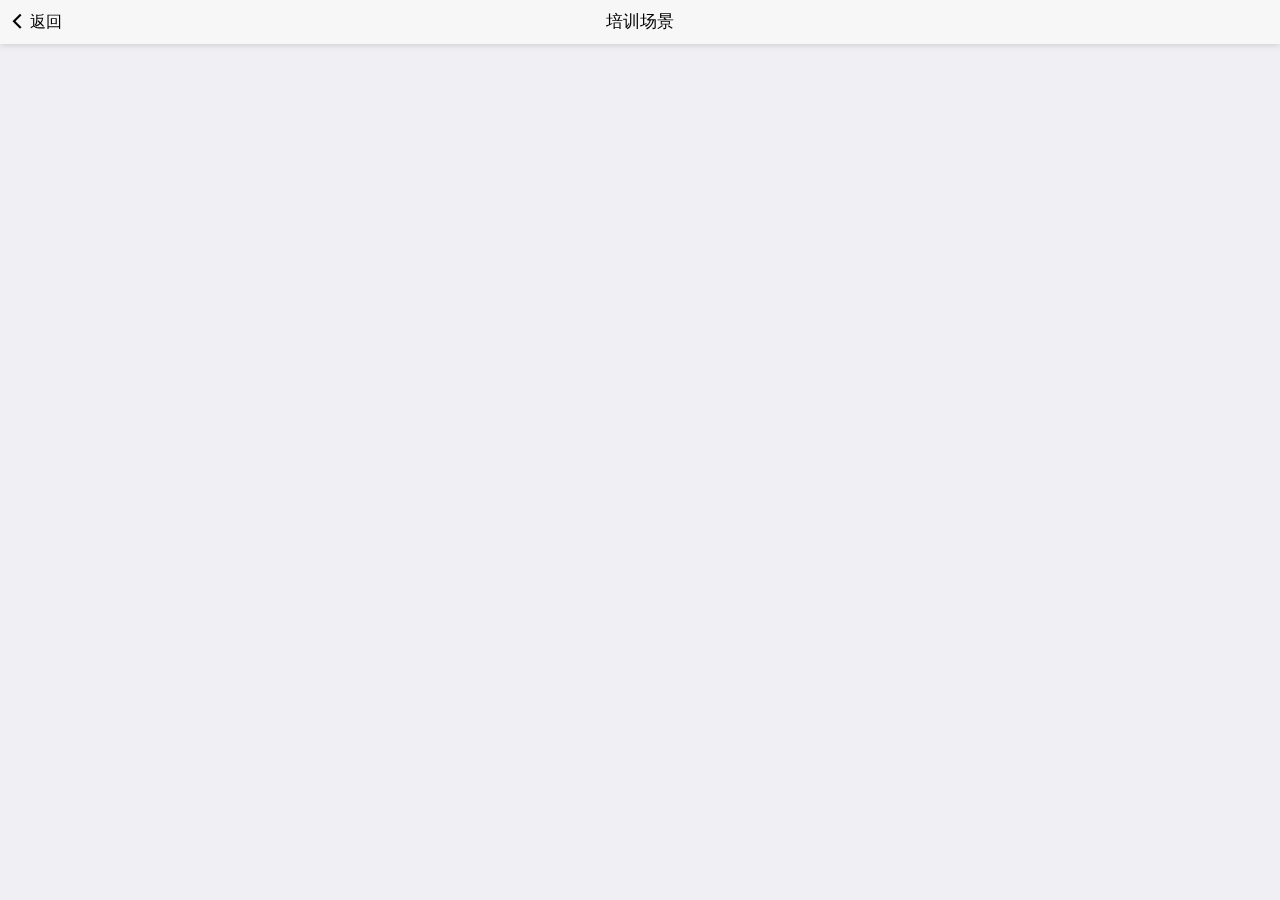
<file: shortTraining/courseImgs.html>
<!DOCTYPE html>
<html>

	<head>
		<meta charset="utf-8">
		<meta name="viewport" content="width=device-width,initial-scale=1,minimum-scale=1,maximum-scale=1,user-scalable=no" />
		<meta name="apple-mobile-web-app-capable" content="yes">
		<meta name="apple-mobile-web-app-status-bar-style" content="black">
		<title></title>
		<link href="css/mui.min.css" rel="stylesheet" />
		<link href="css/iconfont.css" rel="stylesheet" />
		<link href="css/font-awesome.min.css" rel="stylesheet">
		<link href="css/style.css" rel="stylesheet" />
		<style>
			.mui-scroll {
				top: 50px;
				padding-bottom: 60px;
			}
			
			.mui-bar-nav .mui-left {
				color: #000;
			}
			
			.course-imgs {
				margin: 0;
				padding: 0;
			}
			
			.course-imgs li {
				float: left;
				padding: 0;
				margin: 0 0 6px 6px;
				overflow: hidden;
				position: relative;
				text-align: center;
			}
			
			.course-imgs li:last-child {
				margin-right: 6px;
			}
			
			.course-imgs li img {
				width: 100%;
				height: 100%;
			}
			
			.course-imgs li .course-img-del {
				position: absolute;
				right: 0;
				top: 0;
				background: red;
				color: #fff;
				display: inline-block;
				border-radius: 50%;
				width: 20px;
				height: 20px;
				text-align: center;
				line-height: 20px;
				cursor: pointer;
				display: none;
			}
			
			.course-imgs li .course-img-add-btn,
			.course-imgs li .course-img-remove-btn {
				width: 100%;
				height: 100%;
				border: 1px solid #ddd;
				text-align: center;
				font-size: 20px;
				cursor: pointer;
				color: #323B55;
				position: relative;
			}
			
			.course-imgs li .course-img-add-btn:hover,
			.course-imgs li .course-img-remove-btn:hover {
				background: #f5f5f5;
			}
			
			.mui-preview-image.mui-fullscreen {
				position: fixed;
				z-index: 20;
				background-color: #000;
			}
			
			.mui-preview-header,
			.mui-preview-footer {
				position: absolute;
				width: 100%;
				left: 0;
				z-index: 10;
			}
			
			.mui-preview-header {
				height: 44px;
				top: 0;
			}
			
			.mui-preview-footer {
				height: 50px;
				bottom: 0px;
			}
			
			.mui-preview-header .mui-preview-indicator {
				display: block;
				line-height: 25px;
				color: #fff;
				text-align: center;
				margin: 15px auto 4;
				width: 70px;
				background-color: rgba(0, 0, 0, 0.4);
				border-radius: 12px;
				font-size: 16px;
			}
			
			.mui-preview-image {
				display: none;
				-webkit-animation-duration: 0.5s;
				animation-duration: 0.5s;
				-webkit-animation-fill-mode: both;
				animation-fill-mode: both;
			}
			
			.mui-preview-image.mui-preview-in {
				-webkit-animation-name: fadeIn;
				animation-name: fadeIn;
			}
			
			.mui-preview-image.mui-preview-out {
				background: none;
				-webkit-animation-name: fadeOut;
				animation-name: fadeOut;
			}
			
			.mui-preview-image.mui-preview-out .mui-preview-header,
			.mui-preview-image.mui-preview-out .mui-preview-footer {
				display: none;
			}
			
			.mui-zoom-scroller {
				position: absolute;
				display: -webkit-box;
				display: -webkit-flex;
				display: flex;
				-webkit-box-align: center;
				-webkit-align-items: center;
				align-items: center;
				-webkit-box-pack: center;
				-webkit-justify-content: center;
				justify-content: center;
				left: 0;
				right: 0;
				bottom: 0;
				top: 0;
				width: 100%;
				height: 100%;
				margin: 0;
				-webkit-backface-visibility: hidden;
			}
			
			.mui-zoom {
				-webkit-transform-style: preserve-3d;
				transform-style: preserve-3d;
			}
			
			.mui-slider .mui-slider-group .mui-slider-item img {
				width: auto;
				height: auto;
				max-width: 100%;
				max-height: 100%;
			}
			
			.mui-android-4-1 .mui-slider .mui-slider-group .mui-slider-item img {
				width: 100%;
			}
			
			.mui-android-4-1 .mui-slider.mui-preview-image .mui-slider-group .mui-slider-item {
				display: inline-table;
			}
			
			.mui-android-4-1 .mui-slider.mui-preview-image .mui-zoom-scroller img {
				display: table-cell;
				vertical-align: middle;
			}
			
			.mui-preview-loading {
				position: absolute;
				width: 100%;
				height: 100%;
				top: 0;
				left: 0;
				display: none;
			}
			
			.mui-preview-loading.mui-active {
				display: block;
			}
			
			.mui-preview-loading .mui-spinner-white {
				position: absolute;
				top: 50%;
				left: 50%;
				margin-left: -25px;
				margin-top: -25px;
				height: 50px;
				width: 50px;
			}
			
			.mui-preview-image img.mui-transitioning {
				-webkit-transition: -webkit-transform 0.5s ease, opacity 0.5s ease;
				transition: transform 0.5s ease, opacity 0.5s ease;
			}
			
			@-webkit-keyframes fadeIn {
				0% {
					opacity: 0;
				}
				100% {
					opacity: 1;
				}
			}
			
			@keyframes fadeIn {
				0% {
					opacity: 0;
				}
				100% {
					opacity: 1;
				}
			}
			
			@-webkit-keyframes fadeOut {
				0% {
					opacity: 1;
				}
				100% {
					opacity: 0;
				}
			}
			
			@keyframes fadeOut {
				0% {
					opacity: 1;
				}
				100% {
					opacity: 0;
				}
			}
		</style>
	</head>

	<body>

		<header class="mui-bar mui-bar-nav">
			<button type="button" class="mui-left mui-action-back mui-btn  mui-btn-link mui-btn-nav mui-pull-left">
				<span class="mui-icon mui-icon-left-nav"></span> 返回
			</button>
			<h1 class="mui-title">培训场景</h1>
		</header>

		<div class="mui-content">
			<div class="mui-scroll-wrapper">
				<div class="mui-scroll">
					<input id="courseId" type="hidden" value="" />
					<ul class="course-imgs">

					</ul>
				</div>
			</div>
		</div>

		<script src="js/mui.min.js"></script>
		<script src="js/jquery-1.11.3.js"></script>
		<script src="js/mui.zoom.js"></script>
		<script src="js/mui.previewimage.js"></script>
		<script src="js/common.js"></script>
		<script type="text/javascript" charset="utf-8">
			//设置课程图片
			function setCoursePhotos(photos, user) {
				var ul = $('.course-imgs');
				var w = ($('.course-imgs').parent().width() - 30) / 4;
				if (photos && photos.length > 0) {
					for (var i = 0; i < photos.length; i++) {
						var li = '<li photoId="' + photos[i].id + '" style="width:' + w + 'px; height:' + w + 'px;"><img src="' + HOST + '/training/filesys/download/' + photos[i].fileId + '?thumb" data-preview-src="" data-preview-group="1" ><span class="course-img-del" onclick="delCourseImg(this)"><i class="fa fa-minus"></i></span></li>';
						ul.append(li);
					}
				}
				if (user.type == '0' || user.type == '2') {
					ul.append('<li style="width:' + w + 'px; height:' + w + 'px;"><div class="course-img-add-btn" style="line-height: ' + (w - 6) + 'px;"><i class="fa fa-plus"></i></div></li>');
					ul.append('<li style="width:' + w + 'px; height:' + w + 'px;"><div class="course-img-remove-btn" style="line-height: ' + (w - 6) + 'px;"><i class="fa fa-minus"></i></div></li>');
				}
				mui.previewImage();
				mui('.mui-scroll-wrapper').scroll().scrollTo(0, 0, 100); //100毫秒滚动到顶
			}
			//查询培训场景
			function loadCoursePhotos(courseId) {
				plus.nativeUI.showWaiting();
				ajax({
					url: '/training/course/imgs/' + courseId,
					type: 'GET',
					success: function(json) {
						plus.nativeUI.closeWaiting();
						if (ajaxSuccess(json)) {
							var photos = json.data;
							var user = getUserInfo();
							setCoursePhotos(photos, user)
						} else {
							plus.nativeUI.toast('查询失败，请稍后再试');
						}
					},
					error: function(xhr, type, errorThrown) {
						plus.nativeUI.closeWaiting();
						plus.nativeUI.toast('查询失败，请稍后再试');
					}
				});
			}
			// 删除课程图片
			function delCourseImg(target) {
				
				var photoId = $(target).parent().attr('photoId');
				plus.nativeUI.showWaiting();
				ajax({
					url: '/training/course/delCoursePhoto/' + photoId,
					type: 'POST',
					success: function(json) {
						plus.nativeUI.closeWaiting();
						if (ajaxSuccess(json)) {
							$('.course-imgs li[photoId="' + photoId + '"]').remove();
							$('.course-img-del').hide();
							$('.course-img-remove-btn').empty();
							$('.course-img-remove-btn').append('<i class="fa fa-minus"></i>');
							mui.previewImage();
						} else {
							plus.nativeUI.toast('操作失败，请稍后再试');
						}
					},
					error: function(xhr, type, errorThrown) {
						plus.nativeUI.closeWaiting();
						plus.nativeUI.toast('操作失败，请稍后再试');
					}
				});
			}
			// 添加课程图片
			function addCoursePhoto(courseId, fileId) {
				plus.nativeUI.showWaiting();
				var coursePhoto = {
					courseId: courseId,
					fileId: fileId
				};
				ajax({
					url: '/training/course/addCoursePhoto',
					type: 'POST',
					contentType: 'application/json',
					data: JSON.stringify(coursePhoto),
					success: function(json) {
						plus.nativeUI.closeWaiting();
						if (ajaxSuccess(json)) {
							var w = ($('.course-imgs').parent().width() - 30) / 4;
							var $li = $('<li photoId="' + json.data.id + '" style="width:' + w + 'px; height:' + w + 'px;"><img src="' + HOST + '/training/filesys/download/' + json.data.fileId + '?thumb"  data-preview-src="" data-preview-group="1" ><span class="course-img-del" onclick="delCourseImg(this)"><i class="fa fa-minus"></i></span></li>')
							if ($('.course-img-add-btn').length > 0) {
								$('.course-img-add-btn').parent().before($li);
							} else {
								$('.course-imgs').append($li);
							}
							mui.previewImage();
						} else {
							plus.nativeUI.toast('上传图片失败，请稍后再试');
						}
					},
					error: function(xhr, type, errorThrown) {
						plus.nativeUI.closeWaiting();
						plus.nativeUI.toast('上传图片失败，请稍后再试');
					}
				});
			}
			//上传图片
			function uploadImg(path) {
				var img = new Image();
				img.onload = function() {
					//生成比例 
					var w = this.width;
					var h = this.height;
					var scale = w / h;
					w = 1000 || w;
					h = (w / scale).toFixed(0);
					//生成canvas
					var canvas = document.createElement('canvas');
					var ctx = canvas.getContext('2d');
					$(canvas).attr({
						width: w,
						height: h
					});
					ctx.drawImage(this, 0, 0, w, h);
					var base64 = canvas.toDataURL('image/jpeg', 1 || 0.8); //1最清晰，越低越模糊。有一点不清楚这里明明设置的是jpeg。弹出 base64 开头的一段 data：image/png;却是png。哎开心就好，开心就好
					plus.nativeUI.showWaiting();
					ajax({
						url: '/training/filesys/uploadBase64?original&normalWidth=450&normalHeight=450&thumbWidth=' + w + '&thumbHeight=' + h,
						type: 'POST',
						contentType: 'application/json',
						data: JSON.stringify({
							path: base64
						}),
						success: function(json) {
							plus.nativeUI.closeWaiting();
							if (ajaxSuccess(json)) {
								addCoursePhoto($('#courseId').val(), json.data.id);
							} else {
								plus.nativeUI.toast('上传图片失败，请稍后再试');
							}
						},
						error: function(xhr, type, errorThrown) {
							plus.nativeUI.closeWaiting();
							plus.nativeUI.toast('上传图片失败，请稍后再试');
						}
					});
				}
				img.src = path;
			}
			// 拍照
			function getCameraImage() {
				var cmr = plus.camera.getCamera();
				cmr.captureImage(function(p) {
					plus.gallery.save(p);
					plus.io.resolveLocalFileSystemURL(p, function(entry) {
						uploadImg(entry.toLocalURL());
					}, function(e) {
						plus.nativeUI.toast("读取拍照文件错误：" + e.message);
					});
				}, function(e) {
					plus.nativeUI.toast("失败：" + e.message);
				}, {
					filename: "_doc/camera/",
					index: 1
				});
			}
			//系统相册
			function getGalleryImage() {
				// 从相册中选择图片
				plus.gallery.pick(function(path) {
					uploadImg(path);
				}, function(e) {}, {
					filter: "image"
				});
			}
			//弹出ActionSheet
			function showActionSheet() {
				var bts = [{
					title: "拍照",
				}, {
					title: "从手机相册选择"
				}];
				plus.nativeUI.actionSheet({
						title: "请选择操作",
						cancel: "取消",
						buttons: bts
					},
					function(e) {
						if (e.index == 1) {
							getCameraImage();
						} else if (e.index == 2) {
							getGalleryImage();
						}
					}
				);
			}
			mui.init({
				statusBarBackground: '#000'
			});
			mui.plusReady(function() {
				$('.course-imgs').empty();
				var current = plus.webview.currentWebview();
				$('#courseId').val(current.courseId);
				loadCoursePhotos(current.courseId);
				//删除照片按钮
				mui('.course-imgs').on('tap', '.course-img-remove-btn', function() {
					if ($(this).text() == '取消') {
						$('.course-img-del').hide();
						$(this).empty();
						$(this).append('<i class="fa fa-minus"></i>');
					} else {
						$('.course-img-del').show();
						$(this).empty();
						$(this).text('取消');
					}
				});
				//添加照片按钮
				mui('.course-imgs').on('tap', '.course-img-add-btn', function() {
					showActionSheet();
				});
			});
		</script>
	</body>

</html>
</file>
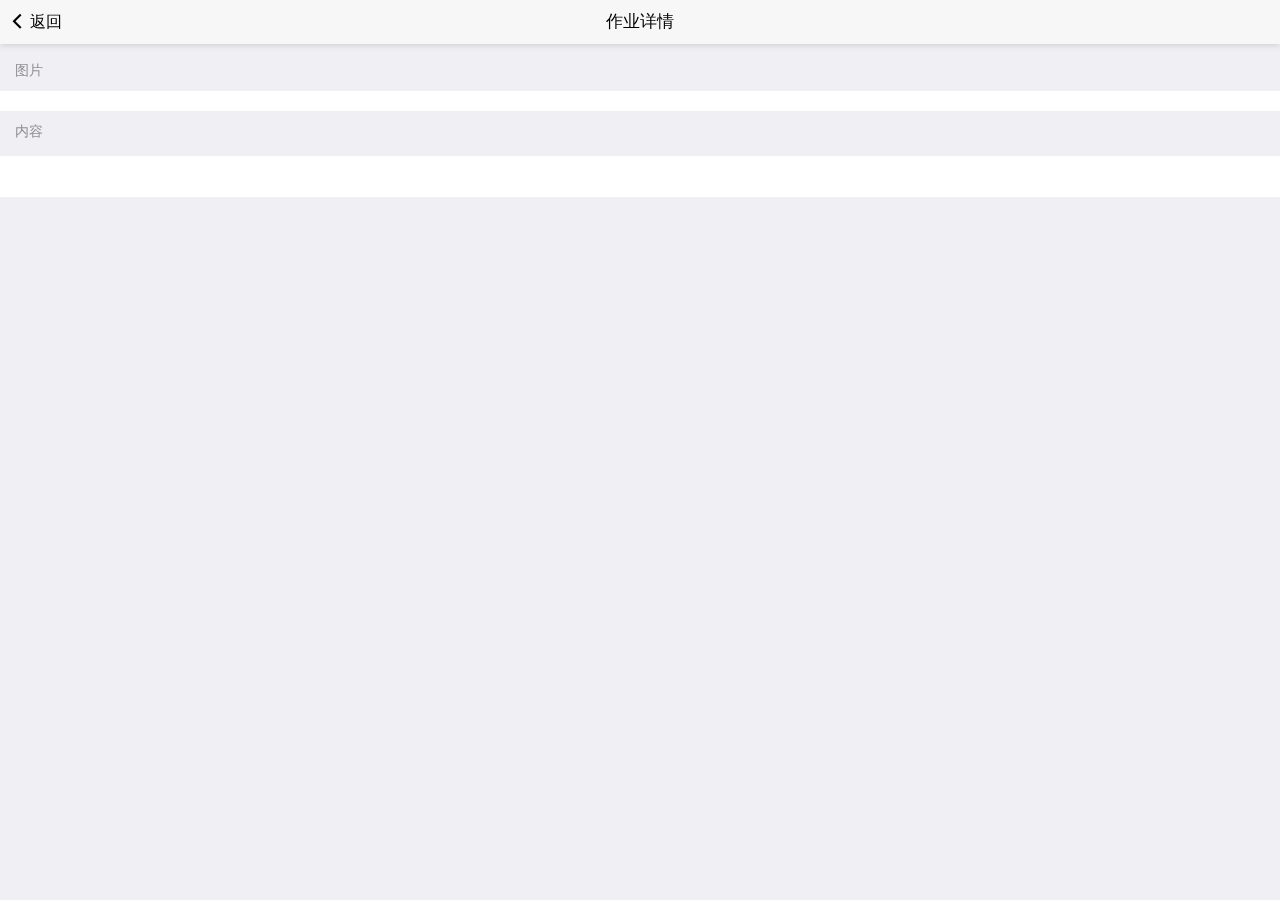
<file: shortTraining/homework.html>
<!DOCTYPE html>
<html>

	<head>
		<meta charset="utf-8">
		<meta name="viewport" content="width=device-width,initial-scale=1,minimum-scale=1,maximum-scale=1,user-scalable=no" />
		<meta name="apple-mobile-web-app-capable" content="yes">
		<meta name="apple-mobile-web-app-status-bar-style" content="black">
		<title></title>
		<link href="css/mui.min.css" rel="stylesheet" />
		<link href="css/iconfont.css" rel="stylesheet" />
		<link href="css/style.css" rel="stylesheet" />
		<style>
			.mui-scroll {
				top: 50px;
				padding-bottom: 60px;
			}
			
			.mui-preview-image.mui-fullscreen {
				position: fixed;
				z-index: 20;
				background-color: #000;
			}
			
			.mui-preview-header,
			.mui-preview-footer {
				position: absolute;
				width: 100%;
				left: 0;
				z-index: 10;
			}
			
			.mui-preview-header {
				height: 44px;
				top: 0;
			}
			
			.mui-preview-footer {
				height: 50px;
				bottom: 0px;
			}
			
			.mui-preview-header .mui-preview-indicator {
				display: block;
				line-height: 25px;
				color: #fff;
				text-align: center;
				margin: 15px auto 4;
				width: 70px;
				background-color: rgba(0, 0, 0, 0.4);
				border-radius: 12px;
				font-size: 16px;
			}
			
			.mui-preview-image {
				display: none;
				-webkit-animation-duration: 0.5s;
				animation-duration: 0.5s;
				-webkit-animation-fill-mode: both;
				animation-fill-mode: both;
			}
			
			.mui-preview-image.mui-preview-in {
				-webkit-animation-name: fadeIn;
				animation-name: fadeIn;
			}
			
			.mui-preview-image.mui-preview-out {
				background: none;
				-webkit-animation-name: fadeOut;
				animation-name: fadeOut;
			}
			
			.mui-preview-image.mui-preview-out .mui-preview-header,
			.mui-preview-image.mui-preview-out .mui-preview-footer {
				display: none;
			}
			
			.mui-zoom-scroller {
				position: absolute;
				display: -webkit-box;
				display: -webkit-flex;
				display: flex;
				-webkit-box-align: center;
				-webkit-align-items: center;
				align-items: center;
				-webkit-box-pack: center;
				-webkit-justify-content: center;
				justify-content: center;
				left: 0;
				right: 0;
				bottom: 0;
				top: 0;
				width: 100%;
				height: 100%;
				margin: 0;
				-webkit-backface-visibility: hidden;
			}
			
			.mui-zoom {
				-webkit-transform-style: preserve-3d;
				transform-style: preserve-3d;
			}
			
			.mui-slider .mui-slider-group .mui-slider-item img {
				width: auto;
				height: auto;
				max-width: 100%;
				max-height: 100%;
			}
			
			.mui-android-4-1 .mui-slider .mui-slider-group .mui-slider-item img {
				width: 100%;
			}
			
			.mui-android-4-1 .mui-slider.mui-preview-image .mui-slider-group .mui-slider-item {
				display: inline-table;
			}
			
			.mui-android-4-1 .mui-slider.mui-preview-image .mui-zoom-scroller img {
				display: table-cell;
				vertical-align: middle;
			}
			
			.mui-preview-loading {
				position: absolute;
				width: 100%;
				height: 100%;
				top: 0;
				left: 0;
				display: none;
			}
			
			.mui-preview-loading.mui-active {
				display: block;
			}
			
			.mui-preview-loading .mui-spinner-white {
				position: absolute;
				top: 50%;
				left: 50%;
				margin-left: -25px;
				margin-top: -25px;
				height: 50px;
				width: 50px;
			}
			
			.mui-preview-image img.mui-transitioning {
				-webkit-transition: -webkit-transform 0.5s ease, opacity 0.5s ease;
				transition: transform 0.5s ease, opacity 0.5s ease;
			}
			
			@-webkit-keyframes fadeIn {
				0% {
					opacity: 0;
				}
				100% {
					opacity: 1;
				}
			}
			
			@keyframes fadeIn {
				0% {
					opacity: 0;
				}
				100% {
					opacity: 1;
				}
			}
			
			@-webkit-keyframes fadeOut {
				0% {
					opacity: 1;
				}
				100% {
					opacity: 0;
				}
			}
			
			@keyframes fadeOut {
				0% {
					opacity: 1;
				}
				100% {
					opacity: 0;
				}
			}
			
			.mui-bar-nav .mui-left {
				color: #000;
			}
			
			#imgs p {
				padding: 10px 15px 0;
			}
			
			#imgs div {
				width: 100%;
				padding: 10px 10px;
				background: #fff;
			}
			
			.homework-imgs {
				margin: 0;
				padding: 0;
			}
			
			.homework-imgs:before,
			.homework-imgs:after {
				content: " ";
				display: table;
			}
			
			.homework-imgs:after {
				clear: both;
			}
			
			.homework-imgs li {
				float: left;
				margin: 0;
				padding: 0 0 6px 6px;
				overflow: hidden;
				position: relative;
				text-align: center;
			}
			
			.homework-imgs li img {
				width: 100%;
				height: 100%;
			}
			
			.homework-imgs li .course-img-del {
				position: absolute;
				right: 0;
				top: 0;
				background: red;
				color: #fff;
				display: inline-block;
				border-radius: 50%;
				width: 20px;
				height: 20px;
				text-align: center;
				line-height: 20px;
				cursor: pointer;
				display: none;
			}
			
			.homework-imgs li .course-img-add-btn,
			.homework-imgs li .course-img-remove-btn {
				width: 100%;
				height: 100%;
				border: 1px solid #ddd;
				text-align: center;
				font-size: 20px;
				cursor: pointer;
				color: #323B55;
				position: relative;
			}
			
			.homework-imgs li .course-img-add-btn:hover,
			.homework-imgs li .course-img-remove-btn:hover {
				background: #f5f5f5;
			}
			
			#content p {
				padding: 10px 15px 0;
			}
			
			#content pre {
				padding: 10px 10px;
				background: #fff;
				font-size: 14px;
				white-space: pre-line;
			}
			
			textarea {
				margin: 0;
				font-size: 14px;
				line-height: 18px;
				height: 200px;
				padding: 5px;
			}
			
			.mui-content-padded {
				margin-top: 10px;
			}
			
			#addBtn {
				padding: 10px 0;
			}
		</style>
	</head>

	<body>

		<header class="mui-bar mui-bar-nav">
			<button type="button" class="mui-left mui-action-back mui-btn  mui-btn-link mui-btn-nav mui-pull-left">
				<span class="mui-icon mui-icon-left-nav"></span> 返回
			</button>
			<h1 class="mui-title">作业详情</h1>
		</header>

		<div class="mui-content">
			<div class="mui-scroll-wrapper">
				<div class="mui-scroll">
					<div id="imgs">
						<p>图片</p>
						<div>
							<ul class="homework-imgs">

							</ul>
						</div>
					</div>
					<div id="content">
						<p>内容</p>
						<pre>

						</pre>
					</div>
				</div>
			</div>
		</div>

		<script src="js/mui.min.js"></script>
		<script src="js/jquery-1.11.3.js"></script>
		<script src="js/mui.zoom.js"></script>
		<script src="js/mui.previewimage.js"></script>
		<script src="js/common.js"></script>
		<script type="text/javascript" charset="utf-8">
			//我的考核
			function loadHmework(homeworkId) {
				plus.nativeUI.showWaiting();
				ajax({
					url: '/training/homework/get/' + homeworkId,
					type: 'GET',
					success: function(json) {
						plus.nativeUI.closeWaiting();
						if (ajaxSuccess(json)) {
							if (json.data.attachments && json.data.attachments != '') {
								var array = json.data.attachments.split(',');
								var w = $('.homework-imgs').parent().width() / 4;
								for (var i = 0; i < array.length; i++) {
									var $li = $('<li fileId="' + array[i] + '" style="width:' + w + 'px; height:' + w + 'px;"><img src="' + HOST + '/training/filesys/download/' + array[i] + '?thumb"  data-preview-src="" data-preview-group="1" ></li>')
									$('.homework-imgs').append($li);
								}
								mui.previewImage();
							} else {
								$('#imgs').hide();
							}
							if (json.data.content && json.data.content != '') {
								$('#content>pre').text(json.data.content);
							} else {
								$('#content').hide();
							}
							mui('.mui-scroll-wrapper').scroll().scrollTo(0, 0, 100); //100毫秒滚动到顶
						} else {
							plus.nativeUI.toast('操作失败，请稍后再试');
						}
					},
					error: function(xhr, type, errorThrown) {
						plus.nativeUI.closeWaiting();
						plus.nativeUI.toast('操作失败，请稍后再试');
					}
				});
			}
			mui.init({
				statusBarBackground: '#000'
			});
			mui.plusReady(function() {
				var current = plus.webview.currentWebview();
				loadHmework(current.homeworkId);
			});
		</script>
	</body>

</html>
</file>
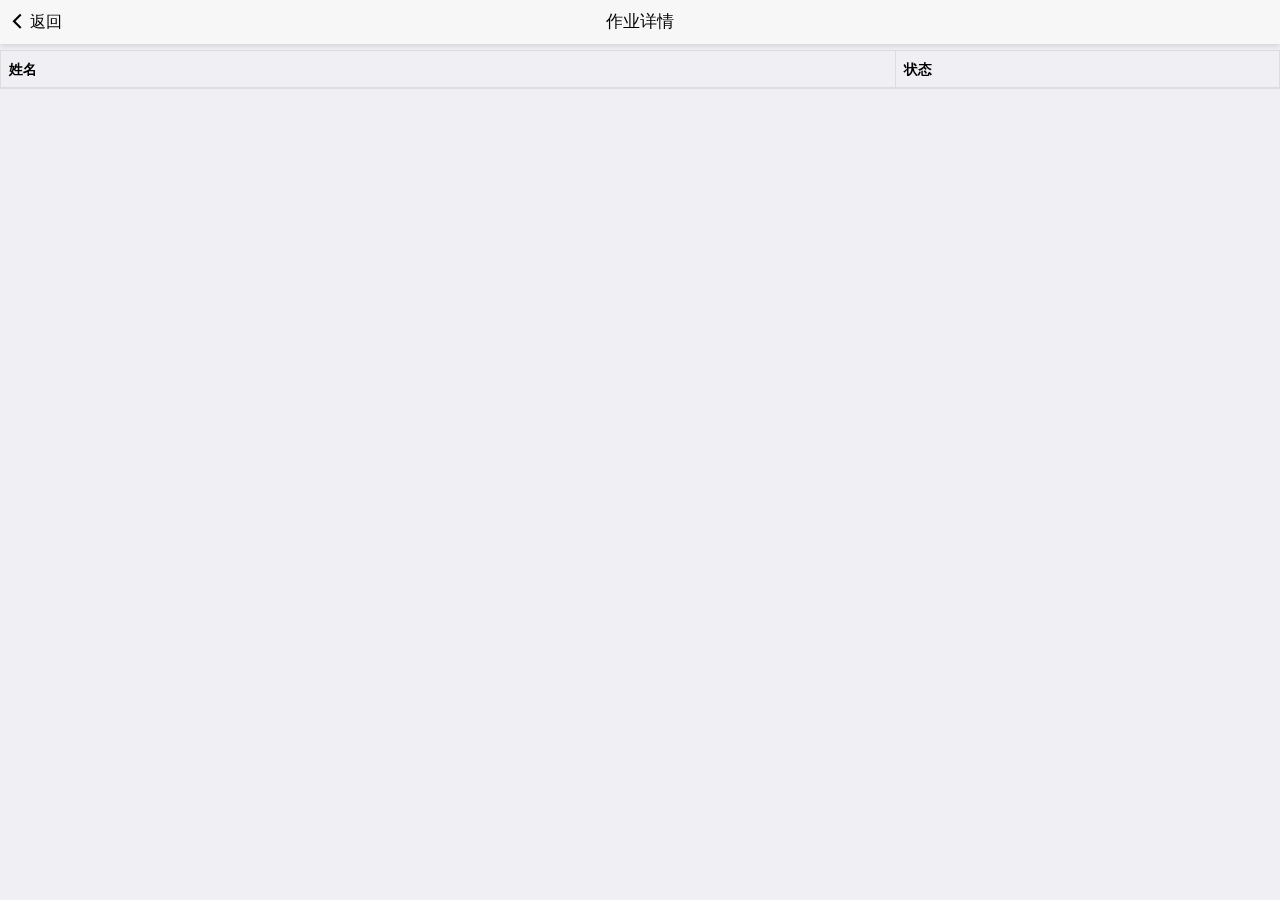
<file: shortTraining/homeworkDetail.html>
<!DOCTYPE html>
<html>

	<head>
		<meta charset="utf-8">
		<meta name="viewport" content="width=device-width,initial-scale=1,minimum-scale=1,maximum-scale=1,user-scalable=no" />
		<meta name="apple-mobile-web-app-capable" content="yes">
		<meta name="apple-mobile-web-app-status-bar-style" content="black">
		<title></title>
		<link href="css/mui.min.css" rel="stylesheet" />
		<link href="css/iconfont.css" rel="stylesheet" />
		<link href="css/style.css" rel="stylesheet" />
		<style>
			.mui-scroll {
				top: 50px;
				padding-bottom: 60px;
			}
			
			.mui-bar-nav .mui-left {
				color: #000;
			}
			
			.mui-input-group {
				margin-top: 20px;
			}
			
			.mui-input-group:first-child {
				margin-top: 20px;
			}
			
			.mui-input-group label {
				width: 40%;
			}
			
			.mui-input-row label~input,
			.mui-input-row label~select,
			.mui-input-row label~textarea {
				width: 60%;
			}
			
			.mui-checkbox input[type=checkbox],
			.mui-radio input[type=radio] {
				top: 6px;
			}
			
			.mui-content-padded {
				margin-top: 20px;
				margin-bottom: 20px;
			}
			
			.mui-btn {
				padding: 10px;
			}
			
			table {
				background-color: transparent;
			}
			
			caption {
				padding-top: 8px;
				padding-bottom: 8px;
				color: #777777;
				text-align: left;
			}
			
			th {
				text-align: left;
			}
			
			.table {
				width: 100%;
				max-width: 100%;
				margin-bottom: 17px;
			}
			
			.table > thead > tr > th,
			.table > tbody > tr > th,
			.table > tfoot > tr > th,
			.table > thead > tr > td,
			.table > tbody > tr > td,
			.table > tfoot > tr > td {
				padding: 8px;
				line-height: 1.42857143;
				vertical-align: top;
				border-top: 1px solid #dddddd;
			}
			
			.table > thead > tr > th {
				vertical-align: bottom;
				border-bottom: 2px solid #dddddd;
			}
			
			.table > caption + thead > tr:first-child > th,
			.table > colgroup + thead > tr:first-child > th,
			.table > thead:first-child > tr:first-child > th,
			.table > caption + thead > tr:first-child > td,
			.table > colgroup + thead > tr:first-child > td,
			.table > thead:first-child > tr:first-child > td {
				border-top: 0;
			}
			
			.table > tbody + tbody {
				border-top: 2px solid #dddddd;
			}
			
			.table .table {
				background-color: #ffffff;
			}
			
			.table-condensed > thead > tr > th,
			.table-condensed > tbody > tr > th,
			.table-condensed > tfoot > tr > th,
			.table-condensed > thead > tr > td,
			.table-condensed > tbody > tr > td,
			.table-condensed > tfoot > tr > td {
				padding: 5px;
			}
			
			.table-bordered {
				border: 1px solid #dddddd;
			}
			
			.table-bordered > thead > tr > th,
			.table-bordered > tbody > tr > th,
			.table-bordered > tfoot > tr > th,
			.table-bordered > thead > tr > td,
			.table-bordered > tbody > tr > td,
			.table-bordered > tfoot > tr > td {
				border: 1px solid #dddddd;
			}
			
			.table-bordered > thead > tr > th,
			.table-bordered > thead > tr > td {
				border-bottom-width: 2px;
			}
			
			.table-striped > tbody > tr:nth-of-type(odd) {
				background-color: #f9f9f9;
			}
			
			.table-hover > tbody > tr:hover {
				background-color: #f5f5f5;
			}
			
			table col[class*="col-"] {
				position: static;
				float: none;
				display: table-column;
			}
			
			table td[class*="col-"],
			table th[class*="col-"] {
				position: static;
				float: none;
				display: table-cell;
			}
			
			.table > thead > tr > td.active,
			.table > tbody > tr > td.active,
			.table > tfoot > tr > td.active,
			.table > thead > tr > th.active,
			.table > tbody > tr > th.active,
			.table > tfoot > tr > th.active,
			.table > thead > tr.active > td,
			.table > tbody > tr.active > td,
			.table > tfoot > tr.active > td,
			.table > thead > tr.active > th,
			.table > tbody > tr.active > th,
			.table > tfoot > tr.active > th {
				background-color: #f5f5f5;
			}
			
			.table-hover > tbody > tr > td.active:hover,
			.table-hover > tbody > tr > th.active:hover,
			.table-hover > tbody > tr.active:hover > td,
			.table-hover > tbody > tr:hover > .active,
			.table-hover > tbody > tr.active:hover > th {
				background-color: #e8e8e8;
			}
			
			.table > thead > tr > td.success,
			.table > tbody > tr > td.success,
			.table > tfoot > tr > td.success,
			.table > thead > tr > th.success,
			.table > tbody > tr > th.success,
			.table > tfoot > tr > th.success,
			.table > thead > tr.success > td,
			.table > tbody > tr.success > td,
			.table > tfoot > tr.success > td,
			.table > thead > tr.success > th,
			.table > tbody > tr.success > th,
			.table > tfoot > tr.success > th {
				background-color: #dff0d8;
			}
			
			.table-hover > tbody > tr > td.success:hover,
			.table-hover > tbody > tr > th.success:hover,
			.table-hover > tbody > tr.success:hover > td,
			.table-hover > tbody > tr:hover > .success,
			.table-hover > tbody > tr.success:hover > th {
				background-color: #d0e9c6;
			}
			
			.table > thead > tr > td.info,
			.table > tbody > tr > td.info,
			.table > tfoot > tr > td.info,
			.table > thead > tr > th.info,
			.table > tbody > tr > th.info,
			.table > tfoot > tr > th.info,
			.table > thead > tr.info > td,
			.table > tbody > tr.info > td,
			.table > tfoot > tr.info > td,
			.table > thead > tr.info > th,
			.table > tbody > tr.info > th,
			.table > tfoot > tr.info > th {
				background-color: #d9edf7;
			}
			
			.table-hover > tbody > tr > td.info:hover,
			.table-hover > tbody > tr > th.info:hover,
			.table-hover > tbody > tr.info:hover > td,
			.table-hover > tbody > tr:hover > .info,
			.table-hover > tbody > tr.info:hover > th {
				background-color: #c4e3f3;
			}
			
			.table > thead > tr > td.warning,
			.table > tbody > tr > td.warning,
			.table > tfoot > tr > td.warning,
			.table > thead > tr > th.warning,
			.table > tbody > tr > th.warning,
			.table > tfoot > tr > th.warning,
			.table > thead > tr.warning > td,
			.table > tbody > tr.warning > td,
			.table > tfoot > tr.warning > td,
			.table > thead > tr.warning > th,
			.table > tbody > tr.warning > th,
			.table > tfoot > tr.warning > th {
				background-color: #fcf8e3;
			}
			
			.table-hover > tbody > tr > td.warning:hover,
			.table-hover > tbody > tr > th.warning:hover,
			.table-hover > tbody > tr.warning:hover > td,
			.table-hover > tbody > tr:hover > .warning,
			.table-hover > tbody > tr.warning:hover > th {
				background-color: #faf2cc;
			}
			
			.table > thead > tr > td.danger,
			.table > tbody > tr > td.danger,
			.table > tfoot > tr > td.danger,
			.table > thead > tr > th.danger,
			.table > tbody > tr > th.danger,
			.table > tfoot > tr > th.danger,
			.table > thead > tr.danger > td,
			.table > tbody > tr.danger > td,
			.table > tfoot > tr.danger > td,
			.table > thead > tr.danger > th,
			.table > tbody > tr.danger > th,
			.table > tfoot > tr.danger > th {
				background-color: #f2dede;
			}
			
			.table-hover > tbody > tr > td.danger:hover,
			.table-hover > tbody > tr > th.danger:hover,
			.table-hover > tbody > tr.danger:hover > td,
			.table-hover > tbody > tr:hover > .danger,
			.table-hover > tbody > tr.danger:hover > th {
				background-color: #ebcccc;
			}
		</style>
	</head>

	<body>

		<header class="mui-bar mui-bar-nav">
			<button type="button" class="mui-left mui-action-back mui-btn  mui-btn-link mui-btn-nav mui-pull-left">
				<span class="mui-icon mui-icon-left-nav"></span> 返回
			</button>
			<h1 class="mui-title">作业详情</h1>
		</header>

		<div class="mui-content">
			<div class="mui-scroll-wrapper">
				<div class="mui-scroll">
					<table class="table table-bordered">
						<thead>
							<tr>
								<th style="width: 70%; font-size: 14px;">姓名</th>
								<th style="width: 30%; font-size: 14px;">状态</th>
							</tr>
						</thead>
						<tbody>

						</tbody>
					</table>
				</div>
			</div>
		</div>

		<script src="js/mui.min.js"></script>
		<script src="js/jquery-1.11.3.js"></script>
		<script src="js/common.js"></script>
		<script type="text/javascript" charset="utf-8">
			//我的考核
			function loadHmework(homeworkId, courseId) {
				plus.nativeUI.showWaiting();
				ajax({
					url: '/training/homework/detail/' + courseId + '/' + homeworkId,
					type: 'GET',
					success: function(json) {
						plus.nativeUI.closeWaiting();
						if (ajaxSuccess(json)) {
							$('table tbody').empty();
							for (var i = 0; i < json.data.length; i++) {
								var status = '<span style="color: red;">未完成</span>';
								if (json.data[i].homeworkId && json.data[i].homeworkId != '') {
									status = '<span>已完成</span>';
								}
								var tr = '<tr><td style="font-size: 14px;">' + json.data[i].userName + '</td><td style="font-size: 14px;">' + status + '</td></tr>';
								$('table tbody').append(tr);
								mui('.mui-scroll-wrapper').scroll().scrollTo(0, 0, 100); //100毫秒滚动到顶
							}
						} else {
							plus.nativeUI.toast('操作失败，请稍后再试');
						}
					},
					error: function(xhr, type, errorThrown) {
						plus.nativeUI.closeWaiting();
						plus.nativeUI.toast('操作失败，请稍后再试');
					}
				});
			}
			mui.init({
				statusBarBackground: '#000'
			});
			mui.plusReady(function() {
				var current = plus.webview.currentWebview();
				loadHmework(current.homeworkId, current.courseId);
			});
		</script>
	</body>

</html>
</file>
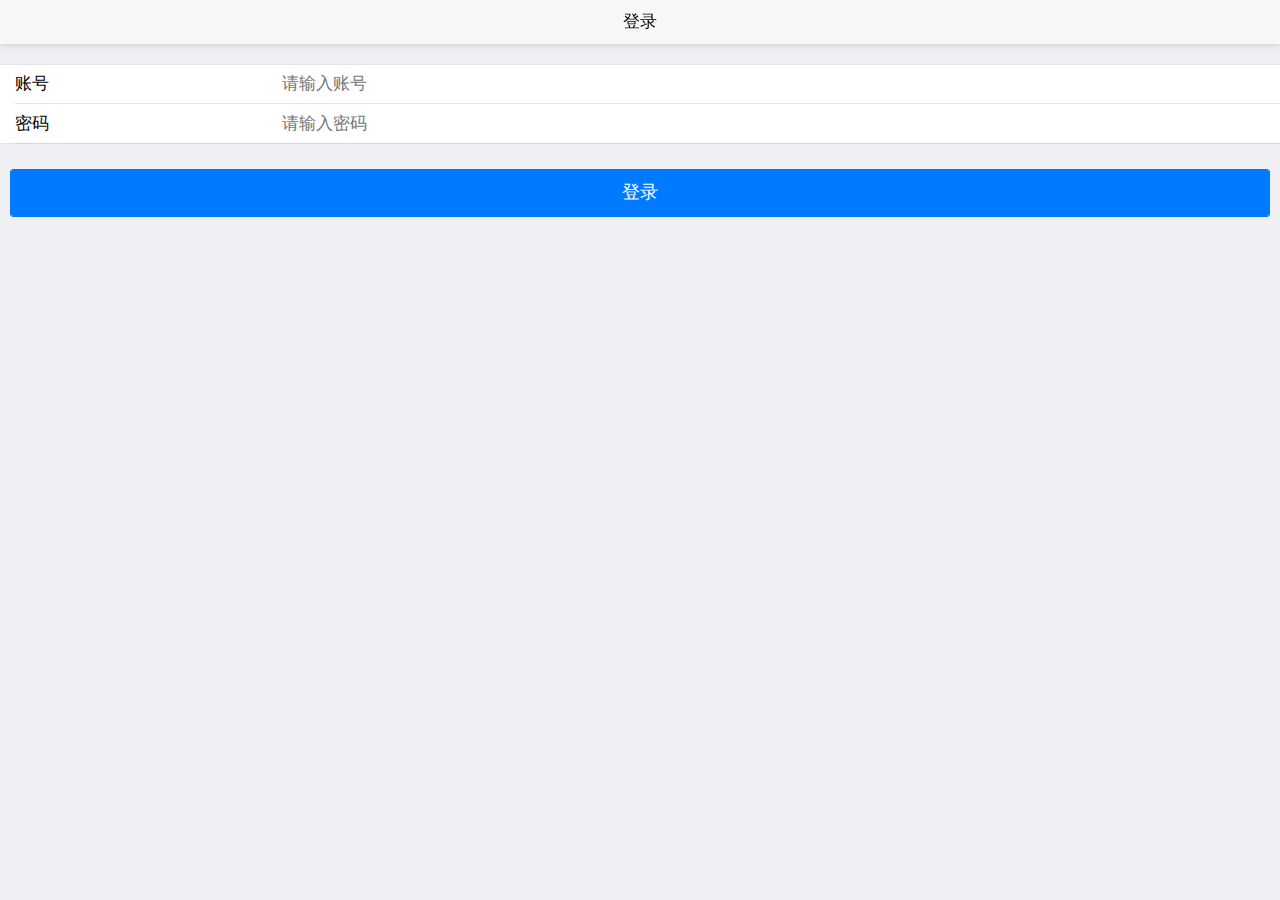
<file: shortTraining/login.html>
<!DOCTYPE html>
<html>

	<head>
		<meta charset="utf-8">
		<meta name="viewport" content="width=device-width,initial-scale=1,minimum-scale=1,maximum-scale=1,user-scalable=no" />
		<meta name="apple-mobile-web-app-capable" content="yes">
		<meta name="apple-mobile-web-app-status-bar-style" content="black">
		<title></title>
		<link href="css/mui.min.css" rel="stylesheet" />
		<link href="css/iconfont.css" rel="stylesheet" />
		<link href="css/style.css" rel="stylesheet" />
		<style>
			.mui-input-group {
				margin-top: 20px;
			}
			
			.mui-input-group:first-child {
				margin-top: 20px;
			}
			
			.mui-input-group label {
				width: 22%;
			}
			
			.mui-input-row label~input,
			.mui-input-row label~select,
			.mui-input-row label~textarea {
				width: 78%;
			}
			
			.mui-checkbox input[type=checkbox],
			.mui-radio input[type=radio] {
				top: 6px;
			}
			
			.mui-content-padded {
				margin-top: 25px;
			}
			
			.mui-btn {
				padding: 10px;
			}
		</style>
	</head>

	<body>
		<header class="mui-bar mui-bar-nav">
			<h1 class="mui-title">登录</h1>
		</header>

		<div class="mui-content">
			<form id='login-form' class="mui-input-group">
				<div class="mui-input-row">
					<label>账号</label>
					<input id='account' type="text" class="mui-input-clear mui-input" placeholder="请输入账号">
				</div>
				<div class="mui-input-row">
					<label>密码</label>
					<input id='password' type="password" class="mui-input-clear mui-input" placeholder="请输入密码">
				</div>
			</form>
			<div class="mui-content-padded">
				<button id='loginBtn' class="mui-btn mui-btn-block mui-btn-primary">登录</button>
			</div>
		</div>

		<script src="js/mui.min.js"></script>
		<script src="js/mui.enterfocus.js"></script>
		<script src="js/common.js"></script>
		<script type="text/javascript" charset="utf-8">
			//登录
			function login() {
				var account = document.getElementById('account');
				var password = document.getElementById('password');
				if (account.value == '' || password.value == '') {
					plus.ui.toast('账号或密码不能为空');
					return;
				}
				plus.nativeUI.showWaiting();
				ajax({
					url: '/training/user/login',
					type: 'POST',
					contentType: 'application/x-www-form-urlencoded',
					data: 'account=' + account.value + '&password=' + password.value,
					success: function(json, t, xhr) {
						plus.nativeUI.closeWaiting();
						var token = xhr.getResponseHeader('token');
						var loginTime = xhr.getResponseHeader('loginTime');
						if (ajaxSuccess(json)) {
							account.value = '';
							password.value = '';
							localStorage.setItem('userId', json.data.id);
							localStorage.setItem('userData', JSON.stringify(json.data));
							localStorage.setItem('token', token);
							localStorage.setItem('loginTime', loginTime);
							mui.back();
							var callEvent = plus.webview.currentWebview().callEvent;
							if (callEvent && callEvent != '') {
								var view = plus.webview.getLaunchWebview();
								mui.fire(view, callEvent);
							}
						} else if (json.code == '10001') {
							plus.ui.toast('账号或密码错误');
						} else {
							plus.ui.toast('登录失败，请稍后再试');
						}
					},
					error: function(xhr, type, errorThrown) {
						plus.ui.toast('登录失败，请稍后再试');
					}
				});
			}
			mui.init({
				statusBarBackground: '#000',
				
   			 beforeback: function() {  
  			  //获得列表界面的webview  
  			  var list = plus.webview.currentWebview().opener();  
 			   //触发列表界面的自定义事件（refresh）,从而进行数据刷新  
 			   mui.fire(list, 'refresh');  
 			   //返回true，继续页面关闭逻辑  
			    return true;  
  			  }  

			});
			mui.plusReady(function() {
				// 设置系统状态栏样式为浅色文字
				plus.navigator.setStatusBarStyle("UIStatusBarStyleBlackOpaque");
				//登录按钮点击事件
				var loginButton = document.getElementById('loginBtn');
				loginButton.addEventListener('tap', function(event) {
					login();
				});
				
				mui.enterfocus('#login-form input', function() {
					mui.trigger(loginButton, 'tap');
				});
				
		
		
				
			});
		</script>
	</body>

</html>
</file>
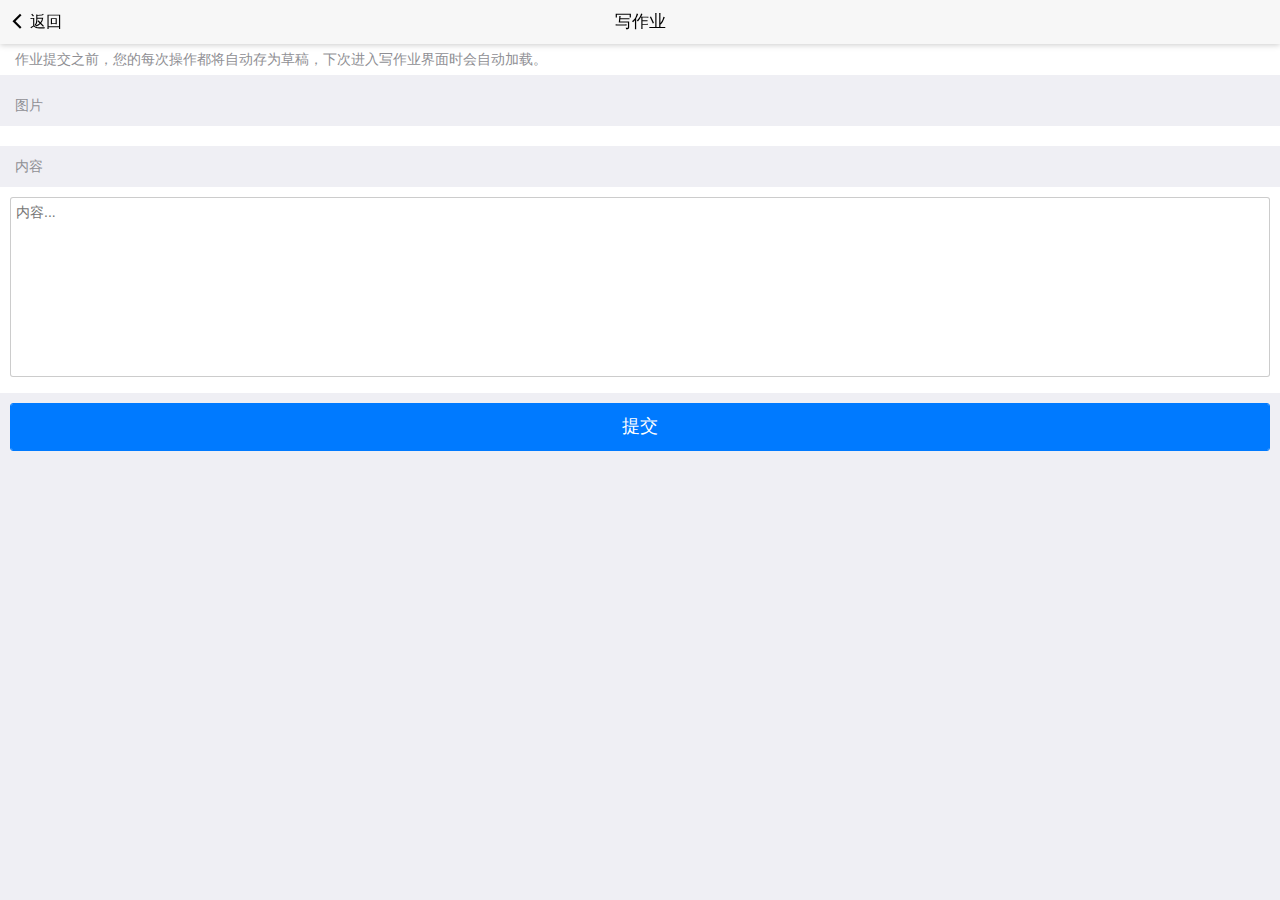
<file: shortTraining/newHomework.html>
<!DOCTYPE html>
<html>

	<head>
		<meta charset="utf-8">
		<meta name="viewport" content="width=device-width,initial-scale=1,minimum-scale=1,maximum-scale=1,user-scalable=no" />
		<meta name="apple-mobile-web-app-capable" content="yes">
		<meta name="apple-mobile-web-app-status-bar-style" content="black">
		<title></title>
		<link href="css/mui.min.css" rel="stylesheet" />
		<link href="css/iconfont.css" rel="stylesheet" />
		<link href="css/font-awesome.min.css" rel="stylesheet">
		<link href="css/style.css" rel="stylesheet" />
		<style>
			.mui-scroll-wrapper {
				top: 45px;
				padding-bottom: 40px;
			}
			
			.mui-preview-image.mui-fullscreen {
				position: fixed;
				z-index: 20;
				background-color: #000;
			}
			
			.mui-preview-header,
			.mui-preview-footer {
				position: absolute;
				width: 100%;
				left: 0;
				z-index: 10;
			}
			
			.mui-preview-header {
				height: 44px;
				top: 0;
			}
			
			.mui-preview-footer {
				height: 50px;
				bottom: 0px;
			}
			
			.mui-preview-header .mui-preview-indicator {
				display: block;
				line-height: 25px;
				color: #fff;
				text-align: center;
				margin: 15px auto 4;
				width: 70px;
				background-color: rgba(0, 0, 0, 0.4);
				border-radius: 12px;
				font-size: 16px;
			}
			
			.mui-preview-image {
				display: none;
				-webkit-animation-duration: 0.5s;
				animation-duration: 0.5s;
				-webkit-animation-fill-mode: both;
				animation-fill-mode: both;
			}
			
			.mui-preview-image.mui-preview-in {
				-webkit-animation-name: fadeIn;
				animation-name: fadeIn;
			}
			
			.mui-preview-image.mui-preview-out {
				background: none;
				-webkit-animation-name: fadeOut;
				animation-name: fadeOut;
			}
			
			.mui-preview-image.mui-preview-out .mui-preview-header,
			.mui-preview-image.mui-preview-out .mui-preview-footer {
				display: none;
			}
			
			.mui-zoom-scroller {
				position: absolute;
				display: -webkit-box;
				display: -webkit-flex;
				display: flex;
				-webkit-box-align: center;
				-webkit-align-items: center;
				align-items: center;
				-webkit-box-pack: center;
				-webkit-justify-content: center;
				justify-content: center;
				left: 0;
				right: 0;
				bottom: 0;
				top: 0;
				width: 100%;
				height: 100%;
				margin: 0;
				-webkit-backface-visibility: hidden;
			}
			
			.mui-zoom {
				-webkit-transform-style: preserve-3d;
				transform-style: preserve-3d;
			}
			
			.mui-slider .mui-slider-group .mui-slider-item img {
				width: auto;
				height: auto;
				max-width: 100%;
				max-height: 100%;
			}
			
			.mui-android-4-1 .mui-slider .mui-slider-group .mui-slider-item img {
				width: 100%;
			}
			
			.mui-android-4-1 .mui-slider.mui-preview-image .mui-slider-group .mui-slider-item {
				display: inline-table;
			}
			
			.mui-android-4-1 .mui-slider.mui-preview-image .mui-zoom-scroller img {
				display: table-cell;
				vertical-align: middle;
			}
			
			.mui-preview-loading {
				position: absolute;
				width: 100%;
				height: 100%;
				top: 0;
				left: 0;
				display: none;
			}
			
			.mui-preview-loading.mui-active {
				display: block;
			}
			
			.mui-preview-loading .mui-spinner-white {
				position: absolute;
				top: 50%;
				left: 50%;
				margin-left: -25px;
				margin-top: -25px;
				height: 50px;
				width: 50px;
			}
			
			.mui-preview-image img.mui-transitioning {
				-webkit-transition: -webkit-transform 0.5s ease, opacity 0.5s ease;
				transition: transform 0.5s ease, opacity 0.5s ease;
			}
			
			@-webkit-keyframes fadeIn {
				0% {
					opacity: 0;
				}
				100% {
					opacity: 1;
				}
			}
			
			@keyframes fadeIn {
				0% {
					opacity: 0;
				}
				100% {
					opacity: 1;
				}
			}
			
			@-webkit-keyframes fadeOut {
				0% {
					opacity: 1;
				}
				100% {
					opacity: 0;
				}
			}
			
			@keyframes fadeOut {
				0% {
					opacity: 1;
				}
				100% {
					opacity: 0;
				}
			}
			
			.mui-bar-nav .mui-left {
				color: #000;
			}
			
			#imgs p {
				padding: 10px 15px 0;
			}
			
			#imgs div {
				width: 100%;
				padding: 10px 10px;
				background: #fff;
			}
			
			.homework-imgs {
				margin: 0;
				padding: 0;
			}
			
			.homework-imgs:before,
			.homework-imgs:after {
				content: " ";
				display: table;
			}
			
			.homework-imgs:after {
				clear: both;
			}
			
			.homework-imgs li {
				float: left;
				margin: 0;
				padding: 0 0 6px 6px;
				overflow: hidden;
				position: relative;
				text-align: center;
			}
			
			.homework-imgs li img {
				width: 100%;
				height: 100%;
			}
			
			.homework-imgs li .course-img-del {
				position: absolute;
				right: 0;
				top: 0;
				background: red;
				color: #fff;
				display: inline-block;
				border-radius: 50%;
				width: 20px;
				height: 20px;
				text-align: center;
				line-height: 20px;
				cursor: pointer;
				display: none;
			}
			
			.homework-imgs li .course-img-add-btn,
			.homework-imgs li .course-img-remove-btn {
				width: 100%;
				height: 100%;
				border: 1px solid #ddd;
				text-align: center;
				font-size: 20px;
				cursor: pointer;
				color: #323B55;
				position: relative;
			}
			
			.homework-imgs li .course-img-add-btn:hover,
			.homework-imgs li .course-img-remove-btn:hover {
				background: #f5f5f5;
			}
			
			#content p {
				padding: 10px 15px 0;
			}
			
			#content div {
				width: 100%;
				padding: 10px 10px;
				background: #fff;
				font-size: 14px;
			}
			
			textarea {
				margin: 0;
				font-size: 14px;
				line-height: 18px;
				height: 180px;
				padding: 5px;
				resize: none;
				overflow: auto;
			}
			
			.mui-content-padded {
				margin-top: 10px;
			}
			
			#addBtn {
				padding: 10px 0;
			}
		</style>
	</head>

	<body>
		<header class="mui-bar mui-bar-nav">
			<button type="button" class="mui-left mui-action-back mui-btn  mui-btn-link mui-btn-nav mui-pull-left">
				<span class="mui-icon mui-icon-left-nav"></span> 返回
			</button>
			<h1 class="mui-title">写作业</h1>
		</header>

		<div class="mui-content">
			<input id="homeworkId" type="hidden" value="" />
			<input id="courseId" type="hidden" value="" />
			<p style="background: #fff; padding: 5px 15px 5px 15px;">作业提交之前，您的每次操作都将自动存为草稿，下次进入写作业界面时会自动加载。</p>
			<div id="imgs">
				<p>图片</p>
				<div>
					<ul class="homework-imgs">

					</ul>
				</div>
			</div>
			<div id="content">
				<p>内容</p>
				<div class="row mui-input-row">
					<textarea placeholder="内容..." class="mui-input-clear"></textarea>
				</div>
			</div>
			<div class="mui-content-padded">
				<button id='addBtn' class="mui-btn mui-btn-block mui-btn-primary">提交</button>
			</div>
		</div>

		<script src="js/mui.min.js"></script>
		<script src="js/jquery-1.11.3.js"></script>
		<script src="js/mui.zoom.js"></script>
		<script src="js/mui.previewimage.js"></script>
		<script src="js/common.js"></script>
		<script type="text/javascript" charset="utf-8">
			//查询作业详情
			function initPage(homeworkId, courseId) {
				$('#homeworkId').val(homeworkId);
				$('#courseId').val(courseId);
				var ul = $('.homework-imgs');
				ul.empty();
				var w = ul.parent().width() / 4;
				ul.append('<li style="width:' + w + 'px; height:' + w + 'px;"><div class="course-img-add-btn" style="line-height: ' + (w - 26) + 'px;"><i class="fa fa-plus"></i></div></li>');
				ul.append('<li style="width:' + w + 'px; height:' + w + 'px;"><div class="course-img-remove-btn" style="line-height: ' + (w - 26) + 'px;"><i class="fa fa-minus"></i></div></li>');
				loadCacheHomework();
			}
			//加载缓存
			function loadCacheHomework() {
				var obj = getHomeworkCache();
				if (obj.imgs && obj.imgs.length > 0) {
					for (var i = 0; i < obj.imgs.length; i++) {
						addHomeworkImg(obj.imgs[i]);
					}
				}
				$('textarea').val(obj.content);
			}
			//删除作业缓存
			function delHomeworkCache() {
				var userId = getUserId();
				var homeworkId = $('#homeworkId').val();
				var key = 'homework_cache_' + userId + '_' + homeworkId;
				localStorage.removeItem(key);
			}
			//获取作业缓存
			function getHomeworkCache() {
				var userId = getUserId();
				var homeworkId = $('#homeworkId').val();
				var key = 'homework_cache_' + userId + '_' + homeworkId;
				return JSON.parse(localStorage.getItem(key) || '{"content": "", "imgs": []}');
			}
			//设置作业缓存
			function setHomeworkCache(obj) {
				var userId = getUserId();
				var homeworkId = $('#homeworkId').val();
				var key = 'homework_cache_' + userId + '_' + homeworkId;
				localStorage.setItem(key, JSON.stringify(obj))
			}
			//添加图片缓存
			function addCacheImg(fileId) {
				var obj = getHomeworkCache();
				obj.imgs.push(fileId);
				setHomeworkCache(obj);
			}
			//删除图片缓存
			function delCacheImg(fileId) {
				var obj = getHomeworkCache();
				for (var i = obj.imgs.length - 1; i >= 0; i--) {
					if (obj.imgs[i] == fileId) {
						obj.imgs.splice(i, 1);
					}
				}
				setHomeworkCache(obj);
			}
			//设置文字缓存
			function setCacheContent(content) {
				var obj = getHomeworkCache();
				obj.content = content;
				setHomeworkCache(obj);
			}
			//提交作业
			function addUserHomework() {
				var homework = {
					homeworkId: $('#homeworkId').val(),
					courseId: $('#courseId').val(),
					userId: getUserId(),
					content: $('textarea').val(),
					attachments: ''
				}
				var imgs = $('.homework-imgs li[fileId]');
				var attachments = [];
				for (var i = 0; i < imgs.length; i++) {
					var fileId = $(imgs[i]).attr('fileId');
					attachments.push(fileId);
				}
				if (attachments.length > 0) {
					homework.attachments = attachments.join(',');
				}
				if (homework.attachments == '' && homework.content == '') {
					plus.nativeUI.toast('请输入内容或添加图片');
					return;
				}
				ajax({
					url: '/training/homework/addUserHomework',
					type: 'POST',
					contentType: 'application/json',
					data: JSON.stringify(homework),
					success: function(json) {
						plus.nativeUI.closeWaiting();
						if (ajaxSuccess(json)) {
							var courseDetail = plus.webview.getWebviewById('course.html');
							var uh = json.data;
							mui.fire(courseDetail, 'finishHomework', {
								homeworkId: uh.homeworkId,
								userHomeworkId: uh.id
							});
							delHomeworkCache();
							mui.back();
						} else {
							plus.nativeUI.toast('操作失败，请稍后再试');
						}
					},
					error: function(xhr, type, errorThrown) {
						plus.nativeUI.closeWaiting();
						plus.nativeUI.toast('操作失败，请稍后再试');
					}
				});
			}
			// 删除图片
			function delHomeworkImg(target) {
				var fileId = $(target).parent().attr('fileId');
				$('.homework-imgs li[fileId="' + fileId + '"]').remove();
				$('.course-img-del').hide();
				$('.course-img-remove-btn').empty();
				$('.course-img-remove-btn').append('<i class="fa fa-minus"></i>');
				mui.previewImage();
				delCacheImg(fileId);
			}
			//新增图片
			function addHomeworkImg(fileId) {
				var w = $('.homework-imgs').parent().width() / 4;
				var $li = $('<li fileId="' + fileId + '" style="width:' + w + 'px; height:' + w + 'px;"><img src="' + HOST + '/training/filesys/download/' + fileId + '?thumb"  data-preview-src="" data-preview-group="1" ><span class="course-img-del" onclick="delHomeworkImg(this)"><i class="fa fa-minus"></i></span></li>')
				if ($('.course-img-add-btn').length > 0) {
					$('.course-img-add-btn').parent().before($li);
				} else {
					$('.homework-imgs').append($li);
				}
				mui.previewImage();
			}
			//上传图片
			function uploadImg(path) {
				var img = new Image();
				img.onload = function() {
					//生成比例 
					var w = this.width;
					var h = this.height;
					var scale = w / h;
					w = 1000 || w;
					h = (w / scale).toFixed(0);
					//生成canvas
					var canvas = document.createElement('canvas');
					var ctx = canvas.getContext('2d');
					$(canvas).attr({
						width: w,
						height: h
					});
					ctx.drawImage(this, 0, 0, w, h);
					var base64 = canvas.toDataURL('image/jpeg', 1 || 0.8); //1最清晰，越低越模糊。有一点不清楚这里明明设置的是jpeg。弹出 base64 开头的一段 data：image/png;却是png。哎开心就好，开心就好
					plus.nativeUI.showWaiting();
					ajax({
						url: '/training/filesys/uploadBase64?original&normalWidth=450&normalHeight=450&thumbWidth=' + w + '&thumbHeight=' + h,
						type: 'POST',
						contentType: 'application/json',
						data: JSON.stringify({
							path: base64
						}),
						success: function(json) {
							plus.nativeUI.closeWaiting();
							if (ajaxSuccess(json)) {
								addHomeworkImg(json.data.id);
								addCacheImg(json.data.id);
							} else {
								plus.nativeUI.toast('上传图片失败，请稍后再试');
							}
						},
						error: function(xhr, type, errorThrown) {
							plus.nativeUI.closeWaiting();
							plus.nativeUI.toast('上传图片失败，请稍后再试');
						}
					});
				}
				img.src = path;
			}
			// 拍照
			function getCameraImage() {
				var cmr = plus.camera.getCamera();
				cmr.captureImage(function(p) {
					plus.gallery.save(p);
					plus.io.resolveLocalFileSystemURL(p, function(entry) {
						uploadImg(entry.toLocalURL());
					}, function(e) {
						plus.nativeUI.toast("读取拍照文件错误：" + e.message);
					});
				}, function(e) {
					plus.nativeUI.toast("失败：" + e.message);
				}, {
					filename: "_doc/camera/",
					index: 1
				});
			}
			//系统相册
			function getGalleryImage() {
				// 从相册中选择图片
				plus.gallery.pick(function(path) {
					uploadImg(path);
				}, function(e) {}, {
					filter: "image"
				});
			}
			//弹出ActionSheet
			function showActionSheet() {
				var bts = [{
					title: "拍照",
				}, {
					title: "从手机相册选择"
				}];
				plus.nativeUI.actionSheet({
						title: "请选择操作",
						cancel: "取消",
						buttons: bts
					},
					function(e) {
						if (e.index == 1) {
							getCameraImage();
						} else if (e.index == 2) {
							getGalleryImage();
						}
					}
				);
			}
			mui.init({
				statusBarBackground: '#000'
			});
			mui.plusReady(function() {
				// 设置系统状态栏样式为浅色文字
				plus.navigator.setStatusBarStyle("UIStatusBarStyleBlackOpaque");
				var current = plus.webview.currentWebview();
				initPage(current.homeworkId, current.courseId);
				//删除照片按钮
				mui('.homework-imgs').on('tap', '.course-img-remove-btn', function() {
					if ($(this).text() == '取消') {
						$('.course-img-del').hide();
						$(this).empty();
						$(this).append('<i class="fa fa-minus"></i>');
					} else {
						$('.course-img-del').show();
						$(this).empty();
						$(this).text('取消');
					}
				});
				//添加照片按钮
				mui('.homework-imgs').on('tap', '.course-img-add-btn', function() {
					showActionSheet();
				});
				mui('.mui-content-padded').on('tap', '#addBtn', function() {
					plus.nativeUI.confirm('作业提交后不可修改，您确定要提交？', function(e) {
						if (e.index == 0) {
							addUserHomework();
						}
					}, '操作提示', ['确定', '取消']);
				});
				$('textarea').change(function() {
					setCacheContent($('textarea').val());
				});
			});
		</script>
	</body>

</html>
</file>
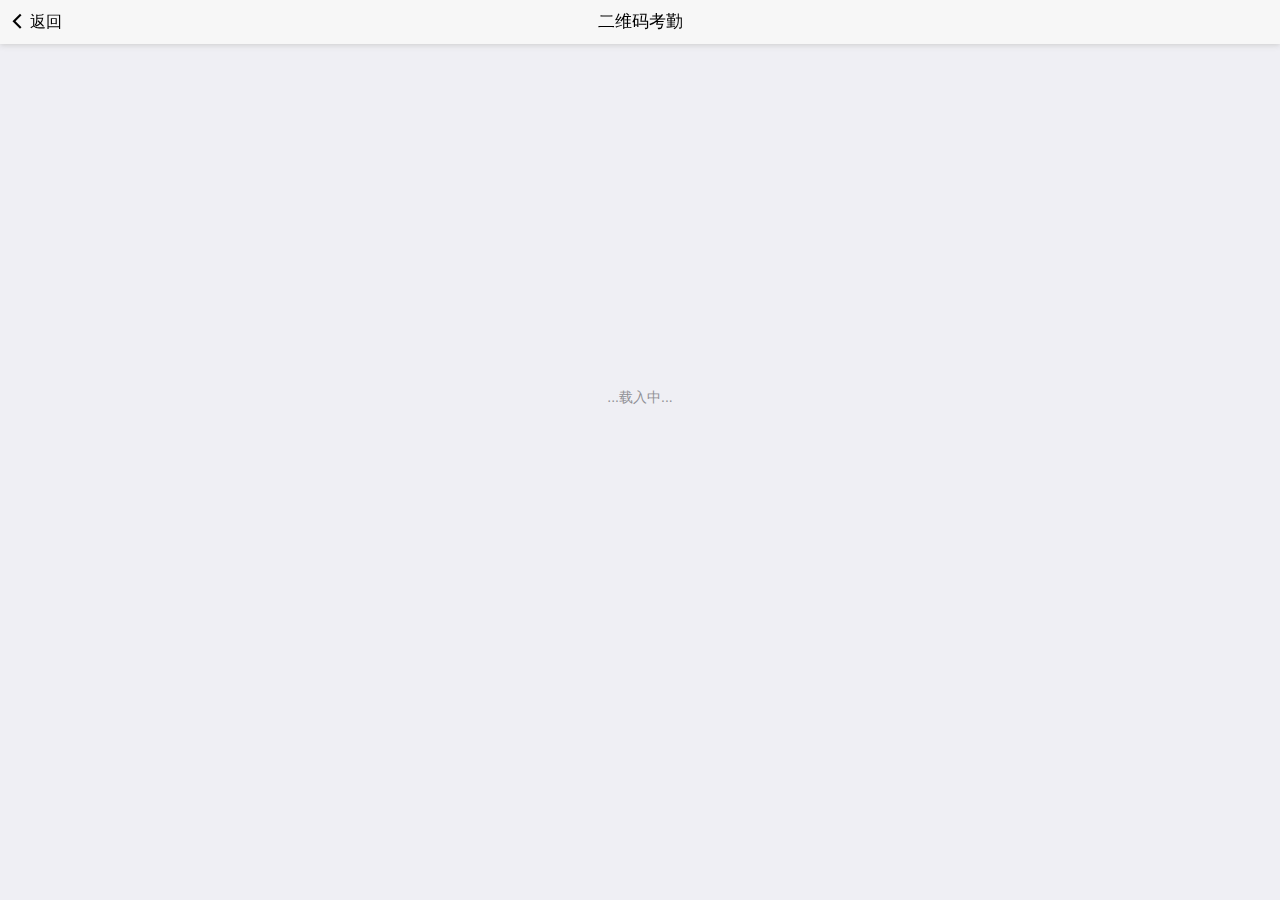
<file: shortTraining/qrcode_scan.html>
<!DOCTYPE html>
<html>

	<head>
		<meta charset="utf-8">
		<meta name="viewport" content="width=device-width,initial-scale=1,minimum-scale=1,maximum-scale=1,user-scalable=no" />
		<meta name="apple-mobile-web-app-capable" content="yes">
		<meta name="apple-mobile-web-app-status-bar-style" content="black">
		<title></title>
		<link href="css/mui.min.css" rel="stylesheet" />
		<link href="css/iconfont.css" rel="stylesheet" />
		<link href="css/style.css" rel="stylesheet" />
		<style>
			.mui-bar-nav .mui-left {
				color: #000;
			}
			
			#bcid {
				left: 0;
				position: absolute;
				top: 45px;
				bottom: 0;
				text-align: center;
				right: 0;
			}
		</style>
	</head>

	<body>
		<header class="mui-bar mui-bar-nav">
			<button type="button" class="mui-left mui-action-back mui-btn  mui-btn-link mui-btn-nav mui-pull-left">
				<span class="mui-icon mui-icon-left-nav"></span> 返回
			</button>
			<h1 class="mui-title">二维码考勤</h1>
		</header>

		<div class="mui-content">
			<div id="bcid">
				<div style="height:40%"></div>
				<p class="tip">...载入中...</p>
			</div>
		</div>

		<script src="js/mui.min.js"></script>
		<script src="js/common.js"></script>
		<script type="text/javascript" charset="utf-8">
			//考勤
			function addAttendanceRecord(attendanceId) {
				plus.nativeUI.showWaiting();
				var attendanceRecord = {
					userId: getUserId(),
					attendanceId: attendanceId
				};
				ajax({
					url: '/training/attendance/addAttendanceRecord',
					type: 'POST',
					contentType: 'application/json',
					data: JSON.stringify(attendanceRecord),
					success: function(json) {
						plus.nativeUI.closeWaiting();
						if (ajaxSuccess(json)) {
							plus.nativeUI.toast('登记成功');
						} else if (json.code == '10008') {
							plus.nativeUI.toast('您已经登记过了');
						} else if (json.code == '10009') {
							plus.nativeUI.toast('没到考勤时间或考勤时间已过');
						} else {
							plus.nativeUI.toast('操作失败，请稍后再试');
						}
					},
					error: function(xhr, type, errorThrown) {
						plus.nativeUI.closeWaiting();
						plus.nativeUI.toast('操作失败，请稍后再试');
					}
				});
			}
			// 二维码扫描成功
			function onmarked(type, result) {
				if (type == plus.barcode.QR) {
					addAttendanceRecord(result);
				}
				mui.back();
			}
			mui.init({
				statusBarBackground: '#000'
			});
			mui.plusReady(function() {
				// 设置系统状态栏样式为浅色文字
				plus.navigator.setStatusBarStyle("UIStatusBarStyleBlackOpaque");
				var scan = new plus.barcode.Barcode('bcid');
				scan.onmarked = onmarked;
				scan.start();
			});
		</script>
	</body>

</html>
</file>
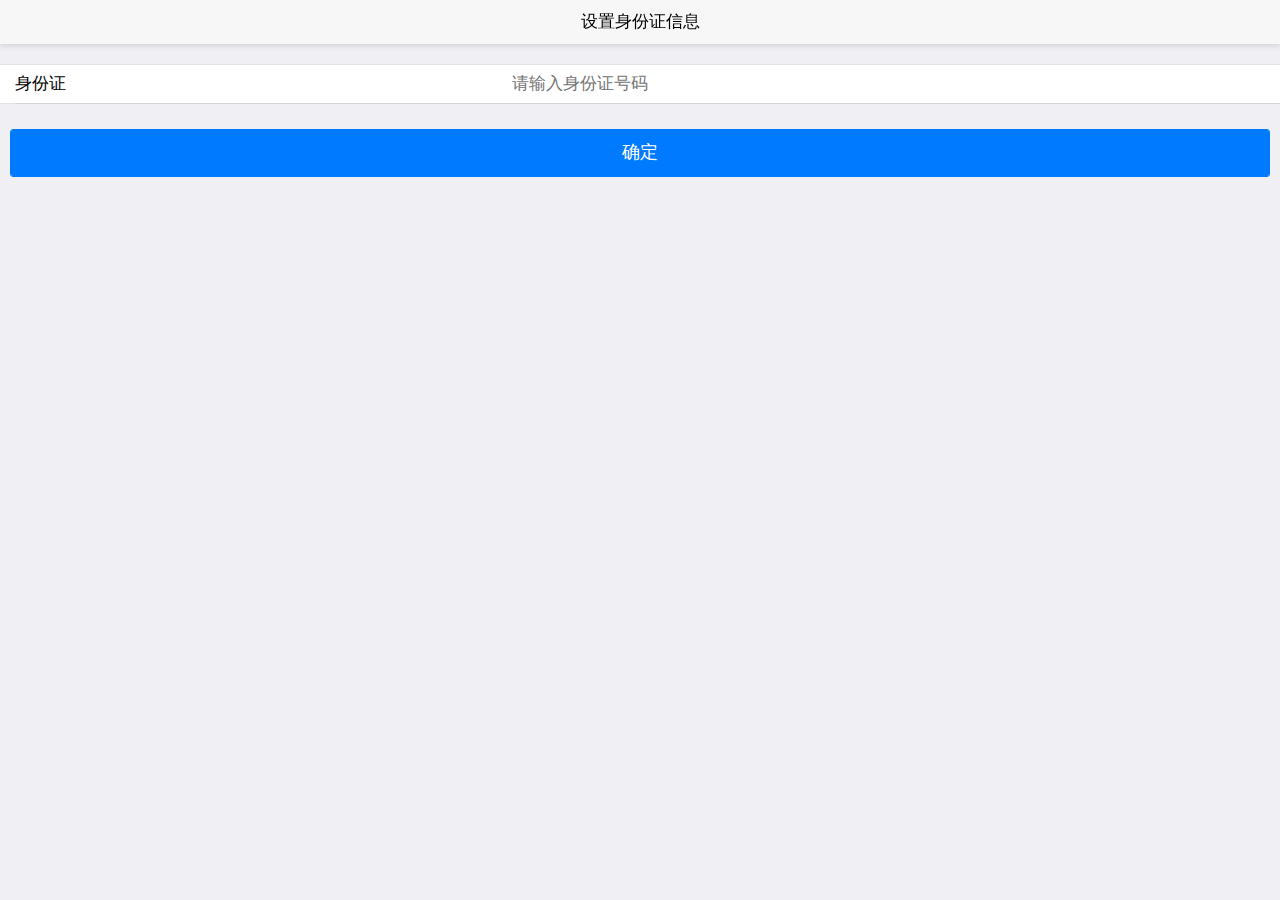
<file: shortTraining/setIDCard.html>
<!DOCTYPE html>
<html>

	<head>
		<meta charset="utf-8">
		<meta name="viewport" content="width=device-width,initial-scale=1,minimum-scale=1,maximum-scale=1,user-scalable=no" />
		<meta name="apple-mobile-web-app-capable" content="yes">
		<meta name="apple-mobile-web-app-status-bar-style" content="black">
		<title></title>
		<link href="css/mui.min.css" rel="stylesheet" />
		<link href="css/iconfont.css" rel="stylesheet" />
		<link href="css/style.css" rel="stylesheet" />
		<style>
			.mui-bar-nav .mui-left {
				color: #000;
			}
			
			.mui-input-group {
				margin-top: 20px;
			}
			
			.mui-input-group:first-child {
				margin-top: 20px;
			}
			
			.mui-input-group label {
				width: 40%;
			}
			
			.mui-input-row label~input,
			.mui-input-row label~select,
			.mui-input-row label~textarea {
				width: 60%;
			}
			
			.mui-checkbox input[type=checkbox],
			.mui-radio input[type=radio] {
				top: 6px;
			}
			
			.mui-content-padded {
				margin-top: 25px;
			}
			
			.mui-btn {
				padding: 10px;
			}
		</style>
	</head>

	<body>

		<header class="mui-bar mui-bar-nav">
			<h1 class="mui-title">设置身份证信息</h1>
		</header>

		<div class="mui-content">
			<form id='login-form' class="mui-input-group">
				<div class="mui-input-row">
					<label>身份证</label>
					<input id='idCard' type="text" class="mui-input-clear mui-input" placeholder="请输入身份证号码">
				</div>
			</form>
			<div class="mui-content-padded">
				<button id='changeBtn' class="mui-btn mui-btn-block mui-btn-primary">确定</button>
			</div>
		</div>

		<script src="js/mui.min.js"></script>
		<script src="js/jquery-1.11.3.js"></script>
		<script src="js/common.js"></script>
		<script type="text/javascript" charset="utf-8">
			//修改密码
			function changeIDCard() {
				var idCard = $('#idCard').val();
				if (idCard == '') {
					plus.ui.toast('请输入身份证号码');
					return;
				} else if (!identityCodeValid(idCard)) {
					plus.ui.toast('请输入正确的身份证号码');
					return;
				}
				plus.nativeUI.showWaiting();
				ajax({
					url: '/training/user/updateIDCard/' + getUserId(),
					type: 'POST',
					contentType: 'application/x-www-form-urlencoded',
					data: 'idCard=' + idCard,
					success: function(json, t, xhr) {
						plus.nativeUI.closeWaiting();
						if (ajaxSuccess(json)) {
							var user = getUserInfo();
							user.idCard = idCard;
							localStorage.setItem('userData', JSON.stringify(user));
							var userWebView = plus.webview.getWebviewById('user.html');
							mui.fire(userWebView, 'updateIDCard');
							mui.back();
						} else if (json.code == '10003') {
							plus.ui.toast('参数为空');
						} else {
							plus.ui.toast('操作失败，请稍后再试');
						}
					},
					error: function(xhr, type, errorThrown) {
						plus.ui.toast('操作失败，请稍后再试');
					}
				});
			}
			mui.init({
				statusBarBackground: '#000'
			});
			mui.plusReady(function() {
				//修改密码按钮点击事件
				var changeBtn = document.getElementById('changeBtn');
				changeBtn.addEventListener('tap', function(event) {
					changeIDCard();
				});
				var user = getUserInfo();
				if(user.idCard && user.idCard != ''){
					$('#idCard').val(user.idCard);
				}
			});
		</script>
	</body>

</html>
</file>
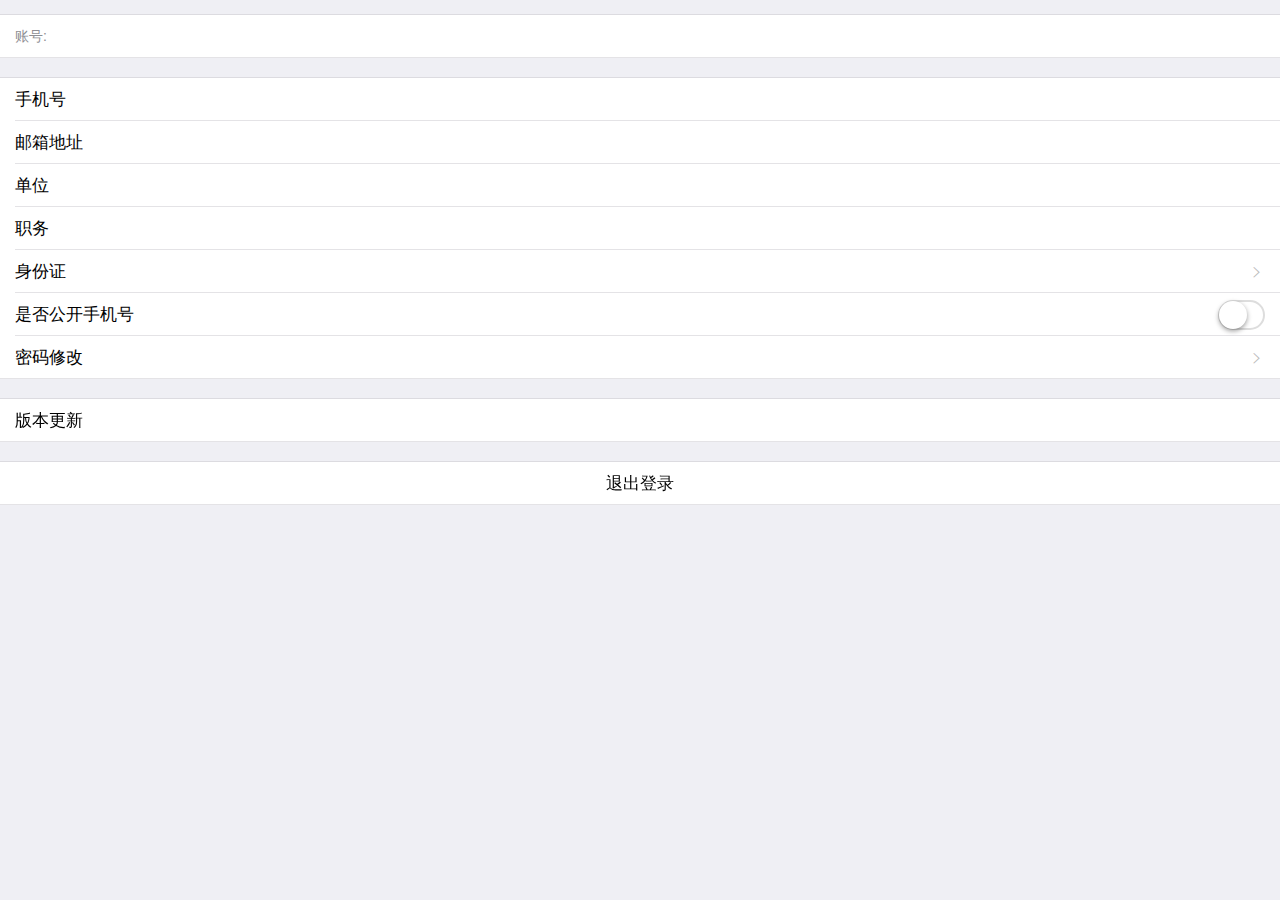
<file: shortTraining/user.html>
<!DOCTYPE html>
<html>

	<head>
		<meta charset="utf-8">
		<meta name="viewport" content="width=device-width,initial-scale=1,minimum-scale=1,maximum-scale=1,user-scalable=no" />
		<meta name="apple-mobile-web-app-capable" content="yes">
		<meta name="apple-mobile-web-app-status-bar-style" content="black">
		<title></title>
		<link href="css/mui.min.css" rel="stylesheet" />
		<link href="css/iconfont.css" rel="stylesheet" />
		<link href="css/style.css" rel="stylesheet" />
		<style>
			.mui-table-view {
				margin-top: 20px;
			}
			
			.mui-table-view:first-child {
				margin-top: 15px;
			}
			
			.mui-scroll {
				padding-bottom: 60px;
			}
			
			#idCard {
				margin-right: 20px;
			}
			
			#userinfo span {
				position: absolute;
				right: 10px;
				left: 100px;
				text-align: right;
				text-overflow: ellipsis;
				white-space: nowrap;
				overflow: hidden;
			}
		</style>
	</head>

	<body>
		<div class="mui-content">
			<div class="mui-scroll-wrapper">
				<div class="mui-scroll">
					<ul class="mui-table-view mui-table-view-chevron">
						<li class="mui-table-view-cell mui-media">
							<a>
								<div class="mui-media-body">
									<span id="name"></span>
									<p class='mui-ellipsis'>账号:<span id="account"></span></p>
								</div>
							</a>
						</li>
					</ul>
					<!-- .mui-table-view end-->

					<ul id="userinfo" class="mui-table-view">
						<li class="mui-table-view-cell">
							<a>手机号<span id="mobile" class="mui-pull-right"></span></a>
						</li>
						<li class="mui-table-view-cell">
							<a>邮箱地址<span id="email" class="mui-pull-right"></span></a>
						</li>
						<li class="mui-table-view-cell">
							<a>单位<span id="company" class="mui-pull-right"></span></a>
						</li>
						<li class="mui-table-view-cell">
							<a>职务<span id="title" class="mui-pull-right"></span></a>
						</li>
						<li class="mui-table-view-cell">
							<a id="setIDCard" class="mui-navigate-right">身份证<span id="idCard" class="mui-pull-right"></span></a>
						</li>
						<li class="mui-table-view-cell">
							<a>是否公开手机号
								<div id="openMobile" class="mui-switch mui-switch-mini mui-switch-blue mui-pull-right">
								  <div class="mui-switch-handle"></div>
								</div>
							</a>
						</li>
						<li class="mui-table-view-cell">
							<a id="changePwd" class="mui-navigate-right">密码修改</a>
						</li>
					</ul>
					<!-- .mui-table-view end-->

					<ul class="mui-table-view">
						<li class="mui-table-view-cell">
							<a id="checkVersion">版本更新 <span id="version" class="mui-pull-right"></span></a>
						</li>
					</ul>
					<!-- .mui-table-view end-->

					<ul class="mui-table-view">
						<li class="mui-table-view-cell" style="text-align: center;">
							<a id="logoutBtn" class="">退出登录</a>
						</li>
					</ul>
					<!-- .mui-table-view end-->

				</div>
			</div>
		</div>
		<script src="js/mui.min.js"></script>
		<script src="js/jquery-1.11.3.js"></script>
		<script src="js/common.js"></script>
		<script type="text/javascript" charset="utf-8">
			//退出登录
			function logout() {
				localStorage.clear();
//				mui.back();
				showLoginPage();

			}

			function initPage() {
				
				document.getElementById('version').innerText = getVersion();
				if (checkLoginStatus()) {
					var user = getUserInfo();
					if (user.name) {
						document.getElementById('name').innerText = user.name;
					}
					if (user.account) {
						document.getElementById('account').innerText = user.account;
					}
					if (user.mobile) {
						document.getElementById('mobile').innerText = user.mobile;
					}
					if (user.email) {
						document.getElementById('email').innerText = user.email;
					}
					if (user.company) {
						document.getElementById('company').innerText = user.company;
					}
					if (user.title) {
						document.getElementById('title').innerText = user.title;
					}
					if (user.idCard) {
						document.getElementById('idCard').innerText = user.idCard;
					}
					var isActive = document.getElementById("openMobile").classList.contains("mui-active");
					if (user.other && user.other == 'open') {
						if (!isActive) {
							mui("#openMobile").switch().toggle();
						}
					} else {
						if (isActive) {
							mui("#openMobile").switch().toggle();
						}
					}
				}
			}

			function clearPage() {
				document.getElementById('version').innerText = '';
				document.getElementById('name').innerText = '';
				document.getElementById('account').innerText = '';
				document.getElementById('mobile').innerText = '';
				document.getElementById('email').innerText = '';
				document.getElementById('company').innerText = '';
				document.getElementById('title').innerText = '';
				document.getElementById('idCard').innerText = '';
			}
			//打开修改密码页面
			function openChangePwdPage() {
				return mui.openWindow({
					url: 'changePwd.html',
					id: 'changePwd.html',
					show: {
						aniShow: 'slide-out-bottom'
					},
					waiting: {
						autoShow: true, //自动显示等待框，默认为true
						title: '正在加载...' //等待对话框上显示的提示内容
					}
				});
			}
			//公开手机号码
			function openMobile(status) {
				plus.nativeUI.showWaiting();
				ajax({
					url: '/training/user/openMoblie/' + getUserId(),
					type: 'POST',
					contentType: 'application/x-www-form-urlencoded',
					data: 'status=' + status,
					success: function(json, t, xhr) {
						plus.nativeUI.closeWaiting();
						if (ajaxSuccess(json)) {
							var user = getUserInfo();
							user.other = status;
							localStorage.setItem('userData', JSON.stringify(user));
						} else {
							plus.ui.toast('操作失败，请稍后再试');
						}
					},
					error: function(xhr, type, errorThrown) {
						plus.ui.toast('操作失败，请稍后再试');
					}
				});
			}
			//更新IDCard
			function updateIDCard() {
				var user = getUserInfo();
				if (user.idCard) {
					document.getElementById('idCard').innerText = user.idCard;
				}
			}
			//显示版本更新提示框
			function showVersionConfirm(version) {
				var btnArray = ['立即更新', '取消'];
				if (version.forceUpdate && version.forceUpdate == 'true') {
					btnArray = ['立即更新'];
				}
				mui.confirm(version.versionDesc, '发现新版本 ' + version.currentVersion, btnArray, function(e) {
					if (e.index == 0) {
						var url = '';
						if (version.clientType == 'iOS') {
							url = version.downLoadUrl;
						} else {
							url = HOST + '/training/filesys/download/' + version.downLoadUrl;
						}
						plus.runtime.openURL(url);
					} else {
						if (version.forceUpdate && version.forceUpdate == 'true') {
							showVersionConfirm(version);
													}
					}
				});
			}
			//版本检查
			
			function checkVersion(flag) {
				
				var clientType = plus.os.name;
				ajax({
					url: '/training/version/check?clientType=' + encodeURIComponent(clientType) + '&id=' + encodeURIComponent(getVersion()),
					type: 'GET',
					success: function(json) {
						if (ajaxSuccess(json)) {
							if (json.data && json.data.id && json.data.downLoadUrl && json.data.downLoadUrl != '') {
								
								hasNewVersion();
								showVersionConfirm(json.data);
							} else if (flag) {
								
								$('#version').html(getVersion());
								plus.ui.toast('您当前使用的已是最新版本');
							}
						}
					}
				});
			}
			//有新版本
			function hasNewVersion() {
				
				$('#version').html('<span class="mui-badge mui-badge-danger">new</span> ' + getVersion());
			}
			mui.init({
				statusBarBackground: '#000'
			});
			mui.plusReady(function() {
				mui('.mui-scroll-wrapper').scroll({
					deceleration: 0.0005 //flick 减速系数，系数越大，滚动速度越慢，滚动距离越小，默认值0.0006
				});
				document.addEventListener('updateIDCard', function(event) {
					updateIDCard();
				});
				//退出登录事件绑定
				var logoutBtn = document.getElementById('logoutBtn');
				logoutBtn.addEventListener('tap', function(event) {
					logout();
				});
				window.addEventListener('hasNewVersion', function(event) {
					hasNewVersion();
				});
				window.addEventListener('checkVersion', function(event) {
					checkVersion();
				});
				window.addEventListener('initPage', function(event) {
					initPage();
				});
				window.addEventListener('clearPage', function(event) {
					clearPage();
				});
				window.addEventListener('logoutEvent', function(event) {
					logout();
				});
				//修改密码事件绑定
				var changePwdBtn = document.getElementById('changePwd');
				changePwdBtn.addEventListener('tap', function(event) {
					openChangePwdPage();
				});
				//检查更新
				var changePwdBtn = document.getElementById('checkVersion');
				changePwdBtn.addEventListener('tap', function(event) {
					checkVersion(true);
				});
				//设置公开手机号码
				document.getElementById("openMobile").addEventListener("toggle", function(event) {
					var status = ''; 
					if (event.detail.isActive) {
						status = 'open';
					} else {
						status = 'close';
					}
					var user = getUserInfo();
					var other = user.other;
					if (!other || other == '') {
						other = 'close';
					}
					if (other != status) {
						openMobile(status);
					}
				});
				//点击修改身份证
				var setIDCard = document.getElementById('setIDCard');
				setIDCard.addEventListener('tap', function(event) {
					openSetIDCardPage();
				});
				initPage();
				checkVersion();
				
				
				window.addEventListener('refresh', function(e) {  
      		
     			 var userWeb = plus.webview.getWebviewById("user");
    			  userWeb.reload();
   		  		 var ingCourseListWeb = plus.webview.getWebviewById("ingCourseList");
    			  ingCourseListWeb.reload();
   		 		  var endCourseListWeb = plus.webview.getWebviewById("endCourseList");
    			  endCourseListWeb.reload();

			});
				
			});
		</script>
	</body>

</html>
</file>
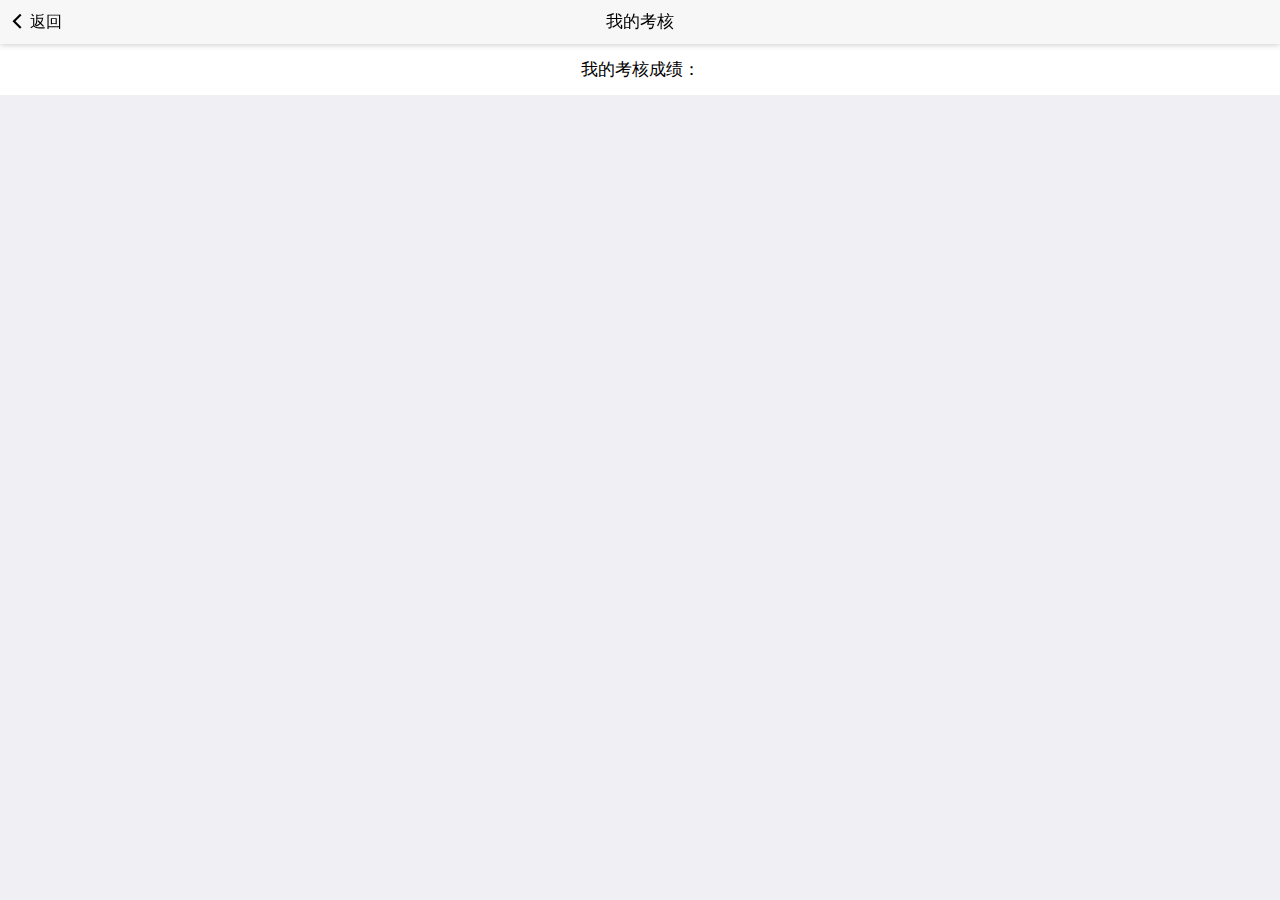
<file: shortTraining/userScore.html>
<!DOCTYPE html>
<html>

	<head>
		<meta charset="utf-8">
		<meta name="viewport" content="width=device-width,initial-scale=1,minimum-scale=1,maximum-scale=1,user-scalable=no" />
		<meta name="apple-mobile-web-app-capable" content="yes">
		<meta name="apple-mobile-web-app-status-bar-style" content="black">
		<title></title>
		<link href="css/mui.min.css" rel="stylesheet" />
		<link href="css/iconfont.css" rel="stylesheet" />
		<link href="css/style.css" rel="stylesheet" />
		<style>
			.mui-bar-nav .mui-left {
				color: #000;
			}
			
			.mui-input-group {
				margin-top: 20px;
			}
			
			.mui-input-group:first-child {
				margin-top: 20px;
			}
			
			.mui-input-group label {
				width: 40%;
			}
			
			.mui-input-row label~input,
			.mui-input-row label~select,
			.mui-input-row label~textarea {
				width: 60%;
			}
			
			.mui-checkbox input[type=checkbox],
			.mui-radio input[type=radio] {
				top: 6px;
			}
			
			.mui-content-padded {
				margin-top: 20px;
				margin-bottom: 20px;
			}
			
			.mui-btn {
				padding: 10px;
			}
			
			#scoreFile {
				width: 100%;
			}
			
			#scoreFile img {
				width: 100%;
			}
		</style>
	</head>

	<body>

		<header class="mui-bar mui-bar-nav">
			<button type="button" class="mui-left mui-action-back mui-btn  mui-btn-link mui-btn-nav mui-pull-left">
				<span class="mui-icon mui-icon-left-nav"></span> 返回
			</button>
			<h1 class="mui-title">我的考核</h1>
		</header>

		<div class="mui-content">
			<div class="tvc" style="margin-top: 0;">
				<div class="tvc">
					<div style="padding: 15px 0; text-align: center; background: #fff;">
						我的考核成绩：<span id="userScore"></span>
					</div>

					<div id="scoreFile">
					</div>
				</div>
			</div>
		</div>

		<script src="js/mui.min.js"></script>
		<script src="js/jquery-1.11.3.js"></script>
		<script src="js/common.js"></script>
		<script type="text/javascript" charset="utf-8">
			//我的考核
			function showMyScore() {
				plus.nativeUI.showWaiting();
				var current = plus.webview.currentWebview();
				ajax({
					url: '/training/user/score/' + getUserId() + '/' + current.courseId,
					type: 'POST',
					success: function(json) {
						plus.nativeUI.closeWaiting();
						if (ajaxSuccess(json)) {
							$('#userScore').text(json.data.score);
							if (json.data.fileId && json.data.fileId != '') {
								$('#scoreFile').append('<img src="' + HOST + '/training/filesys/download/' + json.data.fileId + '">')
								$('#scoreFile').attr('fileId', json.data.fileId);
								$('#scoreFile').append('<div class="mui-content-padded"><button id="saveBtn" class="mui-btn mui-btn-block mui-btn-default">保存到手机</button></div>');
							}
						} else if (json.code == '10007') {
							$('#userScore').text('暂无');
						} else {
							plus.nativeUI.toast('操作失败，请稍后再试');
						}
					},
					error: function(xhr, type, errorThrown) {
						plus.nativeUI.closeWaiting();
						plus.nativeUI.toast('操作失败，请稍后再试');
					}
				});
			}
			mui.init({
				statusBarBackground: '#000'
			});
			mui.plusReady(function() {
				showMyScore();
				mui('#scoreFile').on('tap', 'button', function() {
					plus.nativeUI.showWaiting();
					var fileId = $('#scoreFile').attr('fileId');
					
					var options = {
                method: "GET",
                filename: "_doc/" + Date.parse(new Date()) + '.jpg'
            }
					
					var dtask = plus.downloader.createDownload(HOST + '/training/filesys/download/' + fileId, options, function(d, status) {
//					var dtask = plus.downloader.createDownload('http://dxb.gdgbpx.com/adf/2017-05-10/TT5VRwco/score.jpg', options, function(d, status) { 
					if (status == 200) {
							plus.gallery.save(d.filename, function() {
								alert("已保存到相册");
							});
						} else {
							alert("下载图片失败: " + status);
						}
						plus.nativeUI.closeWaiting();
					});
					dtask.start();
				});
			});
		</script>
	</body>

</html>
</file>
<file: shortTraining/css/iconfont.css>
@font-face {
    font-family: "iconfont";
    src: url('../fonts/iconfont.ttf') format('truetype');
    /* chrome、firefox、opera、Safari, Android, iOS 4.2+*/
}

.iconfont {
    font-family: "iconfont" !important;
    font-size: 16px;
    font-style: normal;
    -webkit-font-smoothing: antialiased;
    -webkit-text-stroke-width: 0.2px;
}

.icon-book:before {
    content: "\e600";
}

.icon-book1:before {
    content: "\e601";
}
</file>
<file: shortTraining/css/style.css>
.mui-bar-nav {
	background: #f7f7f7;
	color: #000;
	box-shadow: 0 1px 6px #ccc;
}

.mui-title {
	color: #000;
}

.mui-bar-tab .mui-tab-item.mui-active {
	color: #323B55;
}

.mui-bar-nav .mui-left {
	color: #000;
}
</file>
